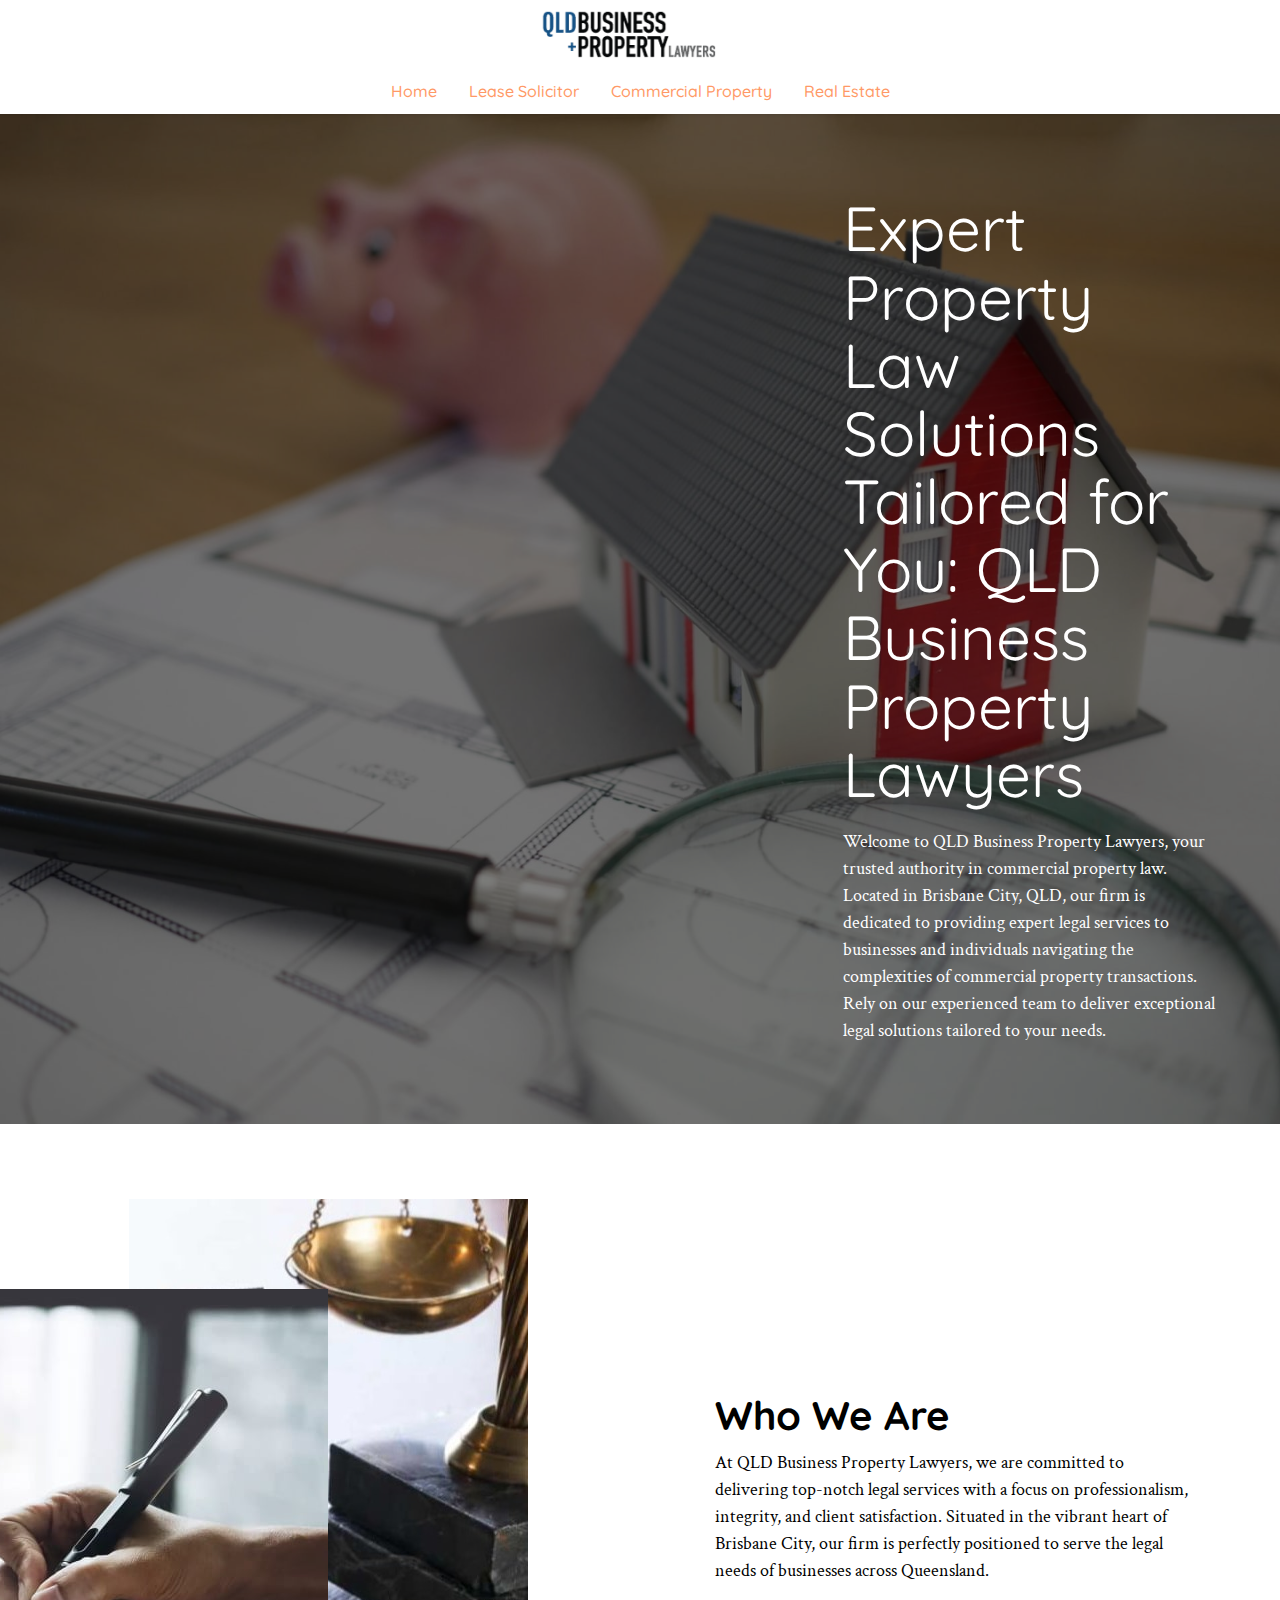
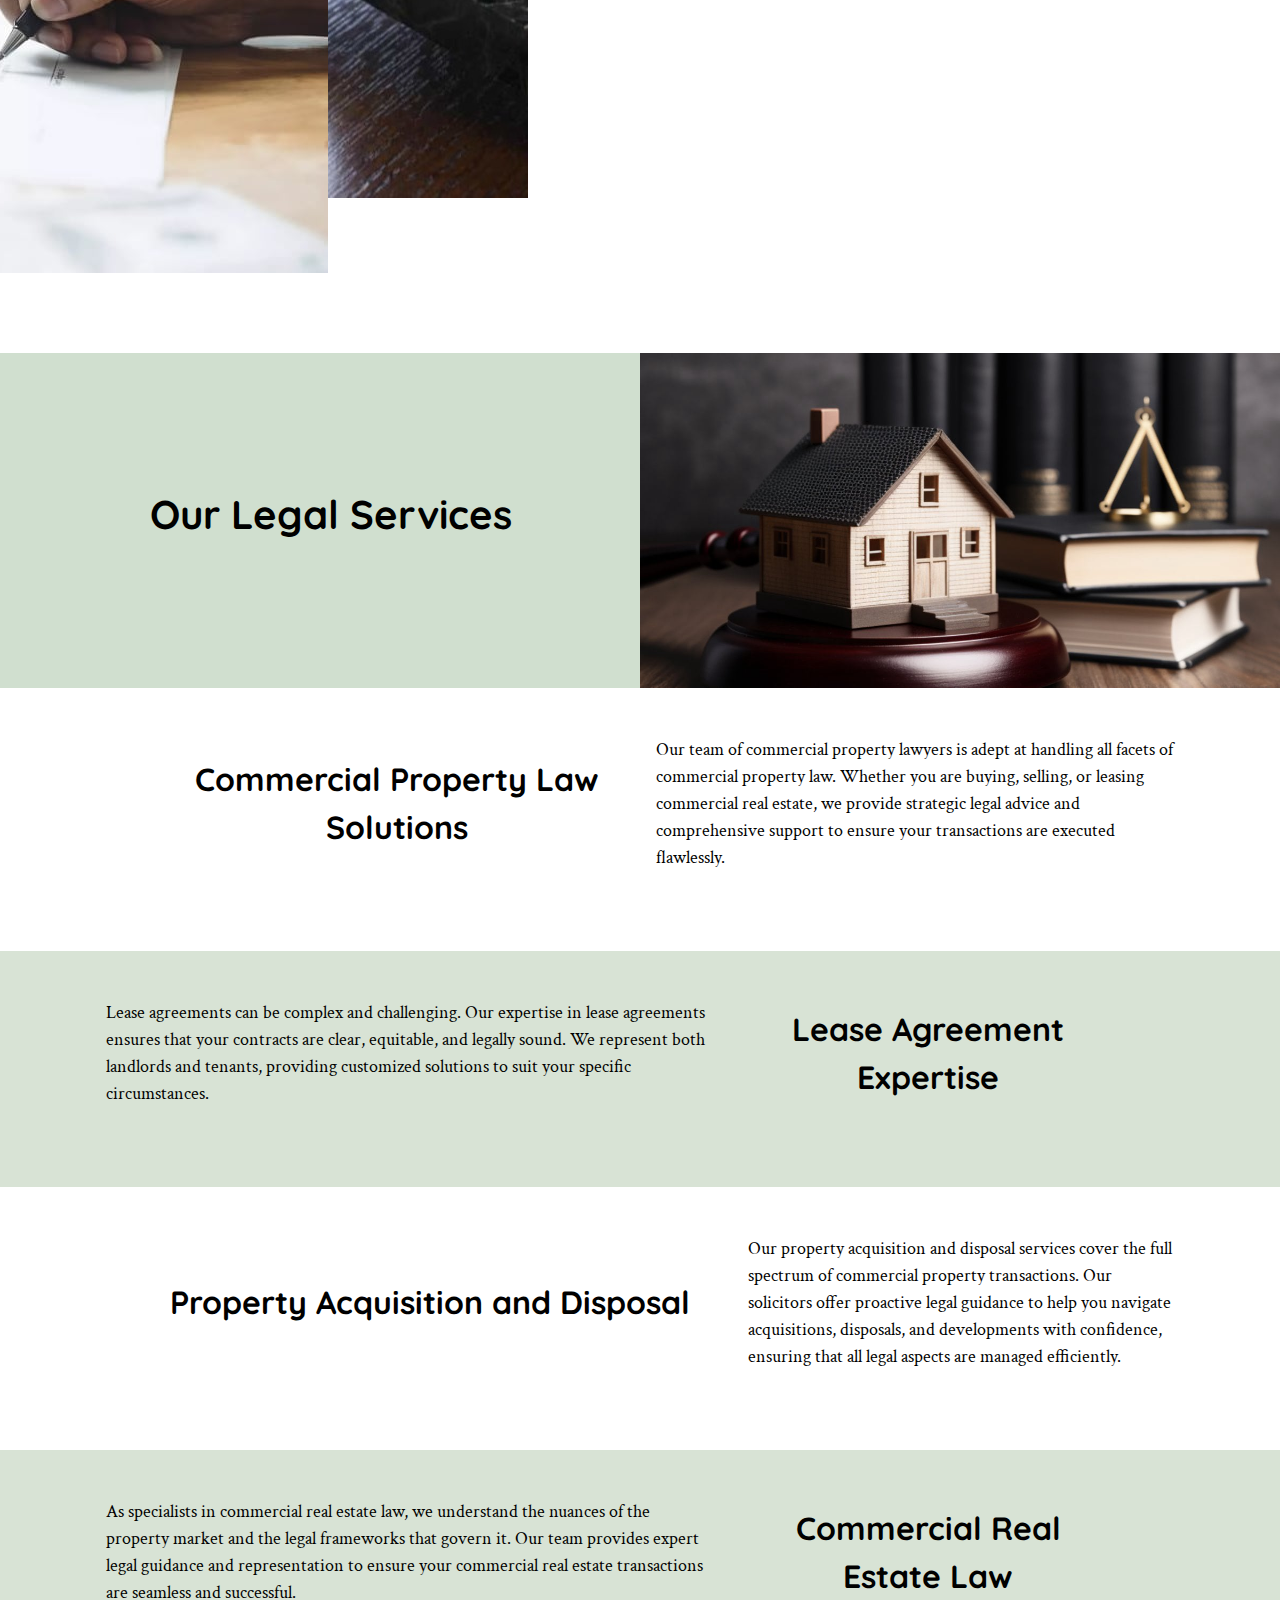
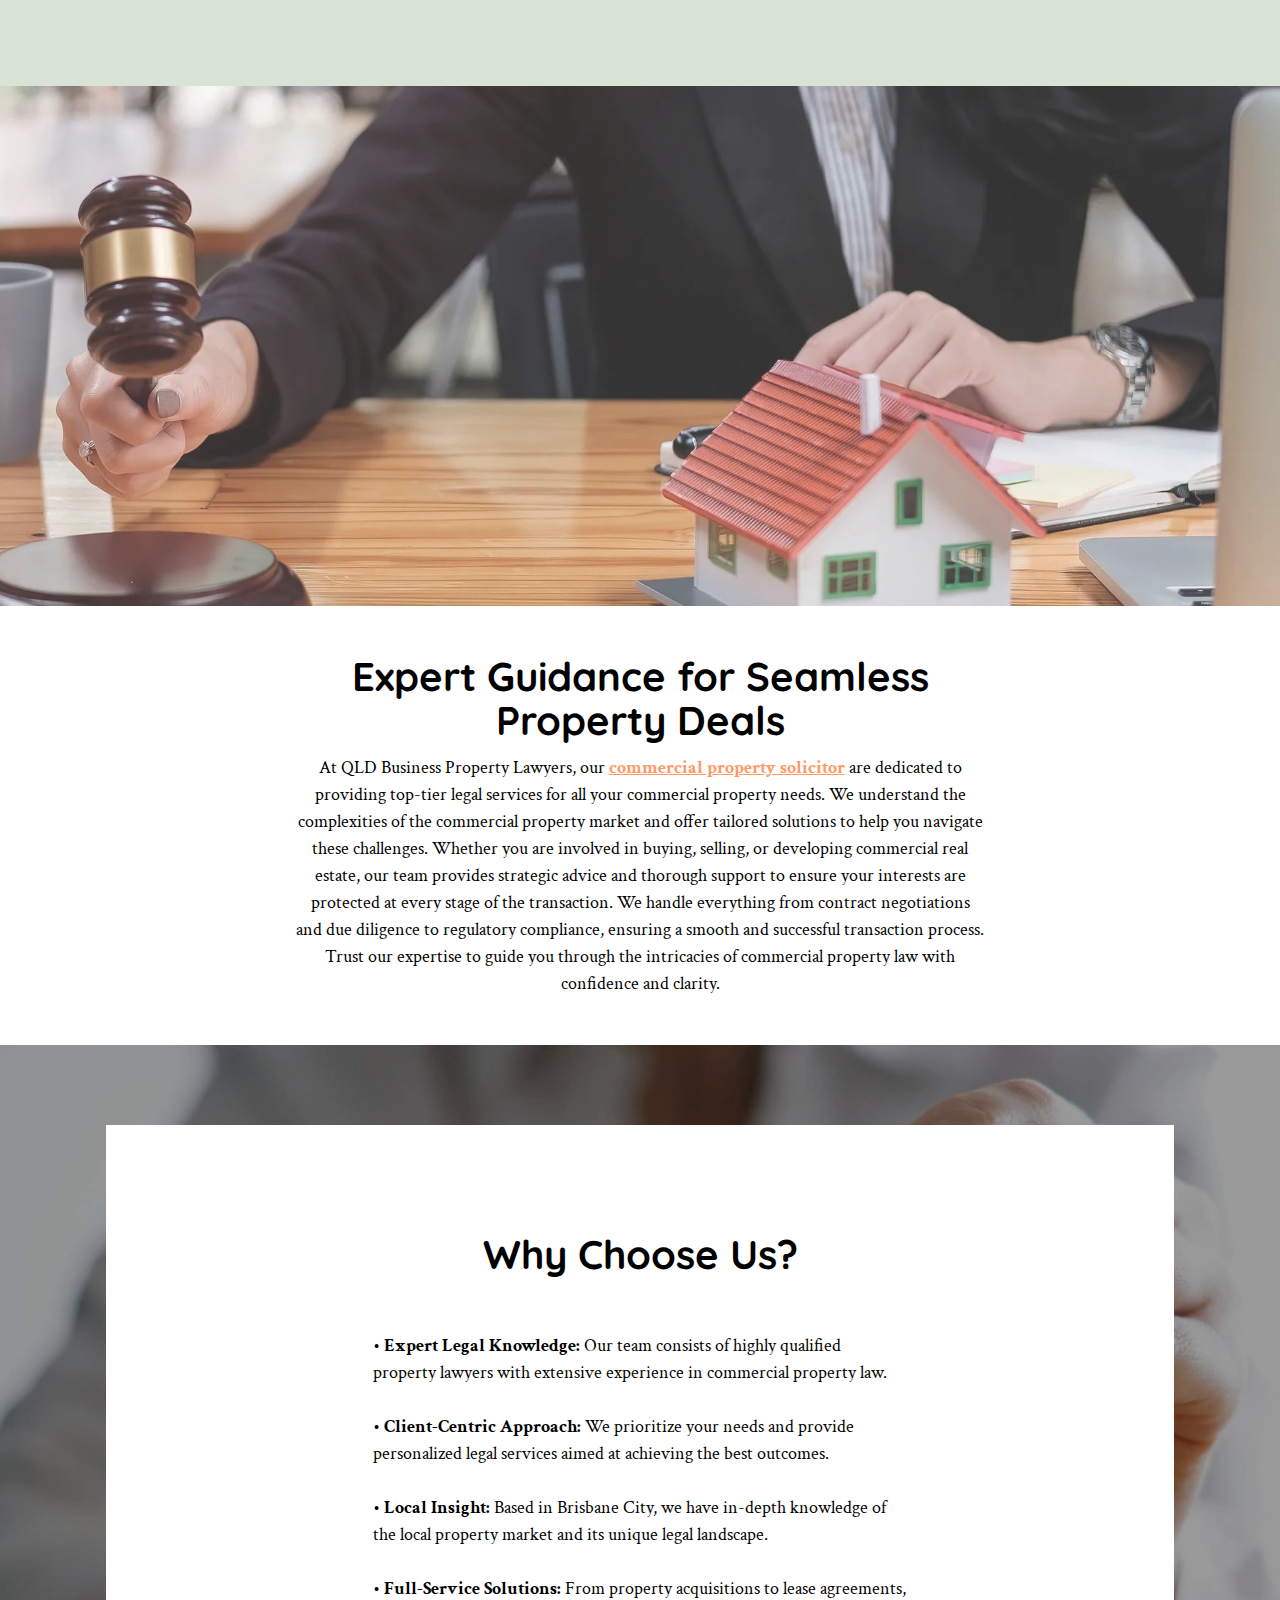
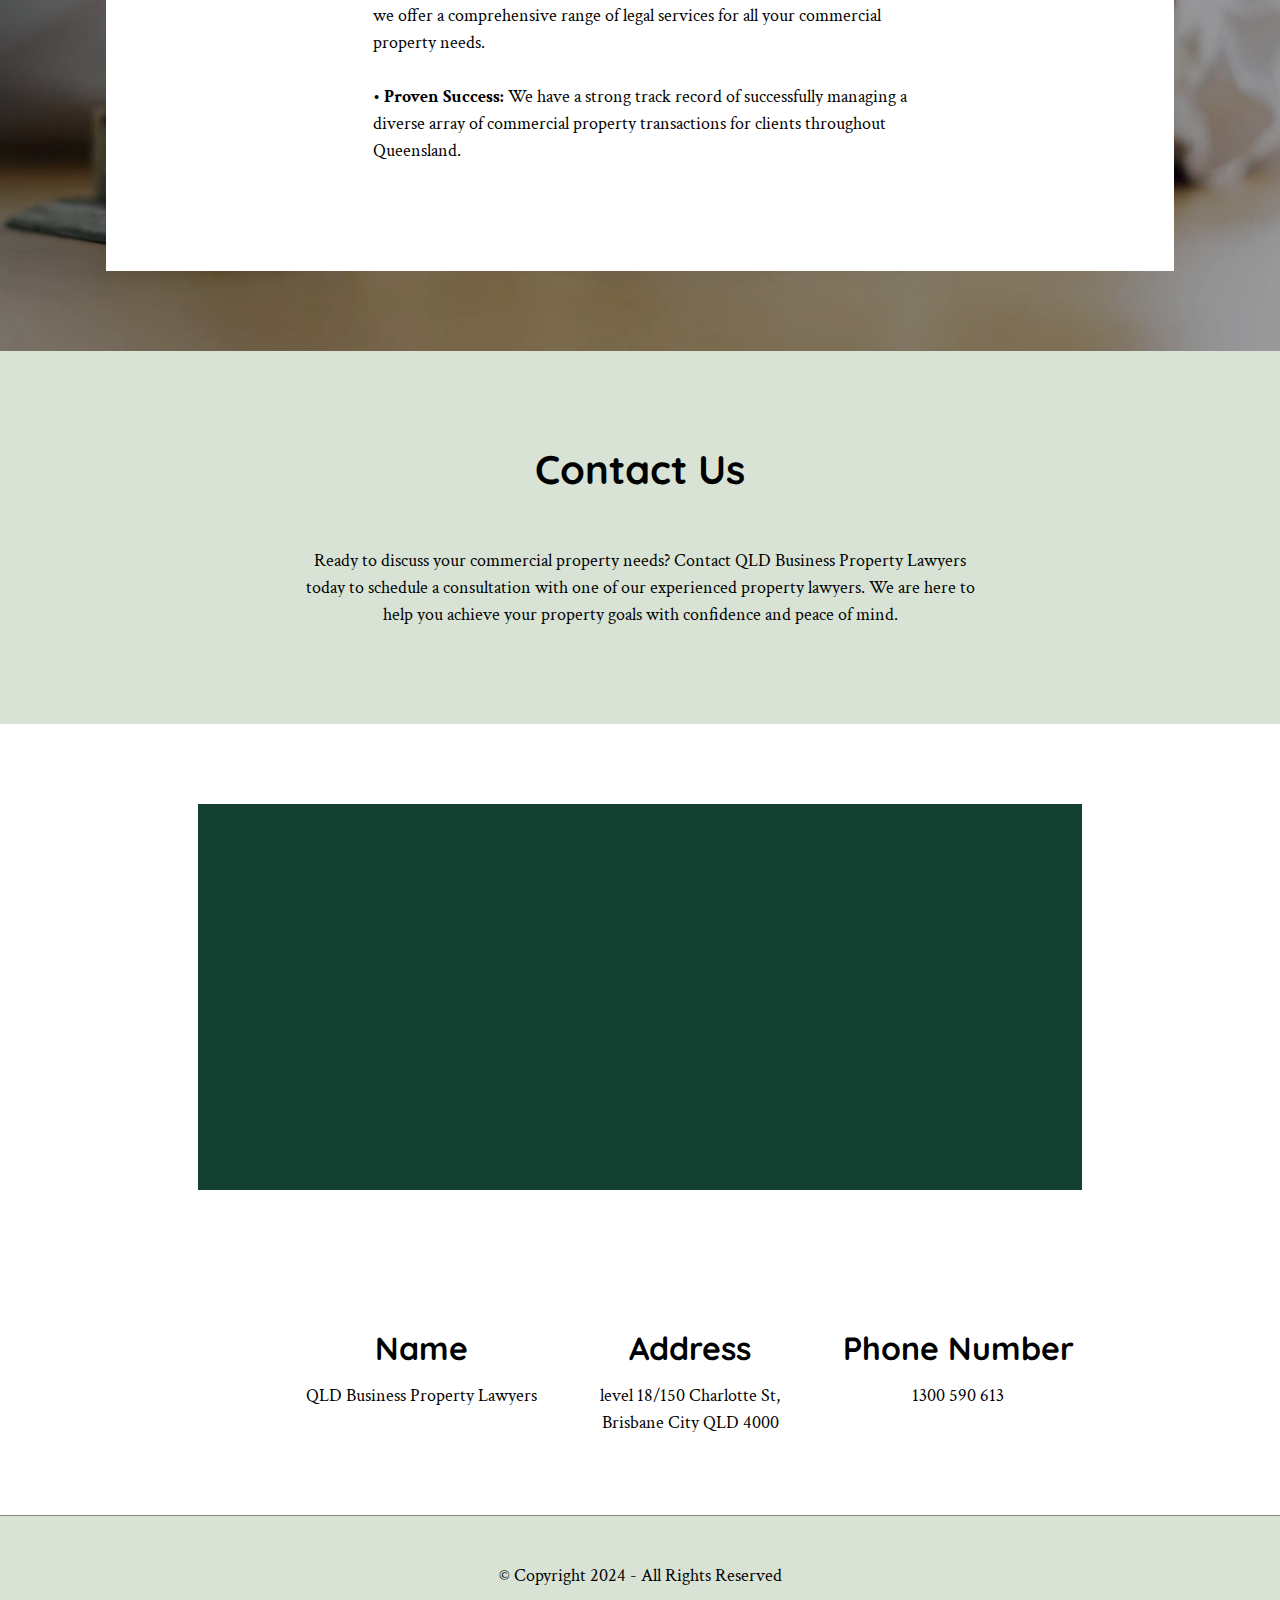
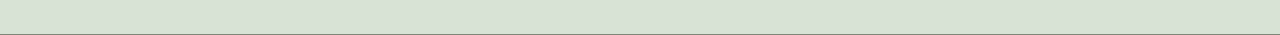
<file: index.html>
<!DOCTYPE html>
<html  >
<head>
  
  <meta charset="UTF-8">
  <meta http-equiv="X-UA-Compatible" content="IE=edge">
  
  <meta name="viewport" content="width=device-width, initial-scale=1, minimum-scale=1">
  <link rel="shortcut icon" href="assets/images/qbpl-logo-200w-header-2021-1-200x55.png" type="image/x-icon">
  <meta name="description" content="Welcome to QLD Business Property Lawyers, your trusted authority in commercial property law. Located in Brisbane City, QLD, our firm is dedicated to providing expert legal services to businesses and individuals navigating the complexities of commercial property transactions. Rely on our experienced team to deliver exceptional legal solutions tailored to your needs.">
  
  
  <title>Expert Property Law Solutions Tailored for You: QLD Business Property Lawyers</title>
  <link rel="stylesheet" href="assets/tether/tether.min.css">
  <link rel="stylesheet" href="assets/bootstrap/css/bootstrap.min.css">
  <link rel="stylesheet" href="assets/bootstrap/css/bootstrap-grid.min.css">
  <link rel="stylesheet" href="assets/bootstrap/css/bootstrap-reboot.min.css">
  <link rel="stylesheet" href="assets/dropdown/css/style.css">
  <link rel="stylesheet" href="assets/socicon/css/styles.css">
  <link rel="stylesheet" href="assets/theme/css/style.css">
  <link rel="preload" href="https://fonts.googleapis.com/css?family=Quicksand:300,400,500,600,700&display=swap" as="style" onload="this.onload=null;this.rel='stylesheet'">
  <noscript><link rel="stylesheet" href="https://fonts.googleapis.com/css?family=Quicksand:300,400,500,600,700&display=swap"></noscript>
  <link rel="preload" href="https://fonts.googleapis.com/css?family=Crimson+Text:400,400i,600,600i,700,700i&display=swap" as="style" onload="this.onload=null;this.rel='stylesheet'">
  <noscript><link rel="stylesheet" href="https://fonts.googleapis.com/css?family=Crimson+Text:400,400i,600,600i,700,700i&display=swap"></noscript>
  <link rel="preload" as="style" href="assets/mobirise/css/mbr-additional.css"><link rel="stylesheet" href="assets/mobirise/css/mbr-additional.css" type="text/css">

  
  
  
</head>
<body>
  
  <section class="menu1 cid-sxcFftsIK0" once="menu" id="menu2-h">
    

    <nav class="navbar navbar-dropdown navbar-expand-lg">

        <div class="container">
            <div class="navbar-brand">
                <span class="navbar-logo">
                    <a href="index.html">
                        <img src="assets/images/qbpl-logo-200w-header-2021-1-200x55.png" alt="" style="height: 3rem;">
                    </a>
                </span>
                
            </div>            
            <button class="navbar-toggler" type="button" data-toggle="collapse" data-target="#navbarSupportedContent" aria-controls="navbarNavAltMarkup" aria-expanded="false" aria-label="Toggle navigation">
                <div class="hamburger">
                    <span></span>
                    <span></span>
                    <span></span>
                    <span></span>
                </div>
            </button>
            <div class="collapse navbar-collapse" id="navbarSupportedContent">
                <ul class="navbar-nav nav-dropdown nav-right" data-app-modern-menu="true"><li class="nav-item"><a class="nav-link link text-white text-primary display-4" href="index.html" aria-expanded="false">Home<div class="line-animation"></div></a></li>
                    <li class="nav-item"><a class="nav-link link text-white text-primary display-4" href="lease-solicitor.html" aria-expanded="false">Lease Solicitor<div class="line-animation"></div></a></li>
                    <li class="nav-item"><a class="nav-link link text-white text-primary display-4" href="commercial-property.html" aria-expanded="false">Commercial Property<div class="line-animation"></div></a></li><li class="nav-item"><a class="nav-link link text-white text-primary display-4" href="real-estate.html" aria-expanded="false">Real Estate<br><div class="line-animation"></div></a></li></ul>

                
            </div>
        </div>
    </nav>
</section>

<section class="header2 cid-sxcAXm7ky2 mbr-fullscreen" id="header2-2">

    

    <div class="mbr-overlay" style="opacity: 0.5; background-color: rgb(0, 0, 0);"></div>

    <div class="container-fluid">
        <div class="row">
            <div class="col-12 col-md-6 col-lg-4">               
                <h3 class="mbr-section-subtitle mbr-fonts-style display-1">Expert Property Law Solutions Tailored for You: QLD Business Property Lawyers</h3>
                    <p class="mbr-text text mbr-fonts-style display-7">Welcome to QLD Business Property Lawyers, your trusted authority in commercial property law. Located in Brisbane City, QLD, our firm is dedicated to providing expert legal services to businesses and individuals navigating the complexities of commercial property transactions. Rely on our experienced team to deliver exceptional legal solutions tailored to your needs.</p>
                    
            </div>
        </div>
    </div>
</section>

<section class="features7 cid-sxcB0lqMt9" id="features9-3">
    

    

    <div>
        <div class="container-fluid">
            <div class="row justify-content-center">
                <div class="col-12 col-md-9 col-lg-12">
                    <div class="row">

                        <div class="left-side align-center col-12 col-lg">

                            <img src="assets/images/23-1064x599.jpeg" class="first" alt="">                                                
                            <img src="assets/images/22-996x664.jpg" class="second" alt=""> 


                        </div>


                        <div class="right-side align-center col-12 col-lg item-wrapper">
                            
                            <div class="card-wrapper">
                                <div class="card-box align-center">
                                    
                                    <h5 class="mbr-section-title art mbr-fonts-style display-2"><strong>Who We Are</strong></h5>
                                    <p class="mbr-text text mbr-fonts-style display-7">At QLD Business Property Lawyers, we are committed to delivering top-notch legal services with a focus on professionalism, integrity, and client satisfaction. Situated in the vibrant heart of Brisbane City, our firm is perfectly positioned to serve the legal needs of businesses across Queensland.</p>
                                    
                                    
                                </div>
                            </div>       

                        </div>
                    </div>                                     
                </div>
            </div>
        </div>
    </div>
</section>

<section class="features9 cid-sxcGqnzcjJ" id="features4-i">
    

    

    <div>
        <div class="container-fluid">
            <div class="row justify-content-center">
                <div class="right-side col-12 col-md-6 item-wrapper">
                    <img src="assets/images/24-1200x628.jpg" alt="">
                </div>
                <div class="left-side col-12 col-md">
                    
                    <h5 class="mbr-section-title mbr-fonts-style display-2"><strong>Our Legal Services</strong></h5>
                    
                    
                </div>
            </div>
        </div>
    </div>
</section>

<section class="article7 cid-sxcB1OWrJq" id="article5-4">
    

    

    <div>
        <div class="container">
            <div class="row justify-content-center">
                <div class="col-12 col-md-12">
                    <div class="row">
                        <div class="left-side col-12 col-lg">
                            <div class="card-box align-left">
                                <h5 class="mbr-section-title mbr-fonts-style display-5"><strong>Commercial Property Law Solutions</strong></h5>
                                 
                                
                            </div>                            
                        </div>
                        <div class="right-side col-12 col-lg-6 item-wrapper">
                            <p class="mbr-text text mbr-fonts-style display-7">Our team of commercial property lawyers is adept at handling all facets of commercial property law. Whether you are buying, selling, or leasing commercial real estate, we provide strategic legal advice and comprehensive support to ensure your transactions are executed flawlessly.</p>
                        </div>
                    </div>                                     
                </div>
            </div>
        </div>
    </div>
</section>

<section class="article7 cid-tL7zOB3Ete" id="article5-0">
    

    

    <div>
        <div class="container">
            <div class="row justify-content-center">
                <div class="col-12 col-md-12">
                    <div class="row">
                        <div class="left-side col-12 col-lg">
                            <div class="card-box align-left">
                                <h5 class="mbr-section-title mbr-fonts-style display-5"><strong>Lease Agreement Expertise</strong></h5>
                                 
                                
                            </div>                            
                        </div>
                        <div class="right-side col-12 col-lg-7 item-wrapper">
                            <p class="mbr-text text mbr-fonts-style display-7">Lease agreements can be complex and challenging. Our expertise in lease agreements ensures that your contracts are clear, equitable, and legally sound. We represent both landlords and tenants, providing customized solutions to suit your specific circumstances.</p>
                        </div>
                    </div>                                     
                </div>
            </div>
        </div>
    </div>
</section>

<section class="article7 cid-tL7zQ2Dol9" id="article5-2">
    

    

    <div>
        <div class="container">
            <div class="row justify-content-center">
                <div class="col-12 col-md-12">
                    <div class="row">
                        <div class="left-side col-12 col-lg">
                            <div class="card-box align-left">
                                <h5 class="mbr-section-title mbr-fonts-style display-5"><strong>Property Acquisition and Disposal</strong></h5>
                                 
                                
                            </div>                            
                        </div>
                        <div class="right-side col-12 col-lg-5 item-wrapper">
                            <p class="mbr-text text mbr-fonts-style display-7">Our property acquisition and disposal services cover the full spectrum of commercial property transactions. Our solicitors offer proactive legal guidance to help you navigate acquisitions, disposals, and developments with confidence, ensuring that all legal aspects are managed efficiently.</p>
                        </div>
                    </div>                                     
                </div>
            </div>
        </div>
    </div>
</section>

<section class="article7 cid-tL7zPi6X45" id="article5-1">
    

    

    <div>
        <div class="container">
            <div class="row justify-content-center">
                <div class="col-12 col-md-12">
                    <div class="row">
                        <div class="left-side col-12 col-lg">
                            <div class="card-box align-left">
                                <h5 class="mbr-section-title mbr-fonts-style display-5"><strong>Commercial Real Estate Law</strong></h5>
                                 
                                
                            </div>                            
                        </div>
                        <div class="right-side col-12 col-lg-7 item-wrapper">
                            <p class="mbr-text text mbr-fonts-style display-7">As specialists in commercial real estate law, we understand the nuances of the property market and the legal frameworks that govern it. Our team provides expert legal guidance and representation to ensure your commercial real estate transactions are seamless and successful.</p>
                        </div>
                    </div>                                     
                </div>
            </div>
        </div>
    </div>
</section>

<section class="image4 cid-sxcB5ZREl1" id="image3-8">

    

    <div class="mbr-overlay" style="opacity: 0.2; background-color: rgb(255, 255, 255);"></div>

    <div class="container">
        <div class="row">
            <div class="col-12 ">
                                
                
            </div>
        </div>
    </div>
</section>

<section class="article1 cid-sxcLXypOOa" id="article1-l">

    

    

    <div class="container">
        <div class="row">
            <div class="col-12">
                <h3 class="mbr-section-subtitle mbr-fonts-style display-2"><span style="font-style: normal;"><strong>Expert Guidance for Seamless Property Deals</strong></span></h3>
                <h3 class="mbr-section-title mbr-fonts-style display-7">At QLD Business Property Lawyers, our <a href="https://qldbusinesspropertylawyers.com.au/" class="text-primary"><strong><u>commercial property solicitor</u></strong></a> are dedicated to providing top-tier legal services for all your commercial property needs. We understand the complexities of the commercial property market and offer tailored solutions to help you navigate these challenges. Whether you are involved in buying, selling, or developing commercial real estate, our team provides strategic advice and thorough support to ensure your interests are protected at every stage of the transaction. We handle everything from contract negotiations and due diligence to regulatory compliance, ensuring a smooth and successful transaction process. Trust our expertise to guide you through the intricacies of commercial property law with confidence and clarity.</h3>
            </div>
        </div>
    </div>
</section>

<section class="article4 cid-tL7C8gekV4" id="article4-5">
    

    <div class="mbr-overlay" style="opacity: 0.4; background-color: rgb(0, 0, 0);">
    </div>
    
    <div class="container">                                  
        <div class="card-wrapper">
            <div class="card-box align-center">
                <h5 class="mbr-section-title mbr-fonts-style display-2"><strong>Why Choose Us?</strong><br><strong><br></strong></h5>
                
                
                <p class="mbr-text desc mbr-fonts-style display-7">•	<strong>Expert Legal Knowledge:</strong> Our team consists of highly qualified property lawyers with extensive experience in commercial property law.<br>
<br>•	<strong>Client-Centric Approach:</strong> We prioritize your needs and provide personalized legal services aimed at achieving the best outcomes.<br>
<br>•	<strong>Local Insight:</strong> Based in Brisbane City, we have in-depth knowledge of the local property market and its unique legal landscape.<br>
<br>•	<strong>Full-Service Solutions:</strong> From property acquisitions to lease agreements, we offer a comprehensive range of legal services for all your commercial property needs.<br>
<br>•	<strong>Proven Success:</strong> We have a strong track record of successfully managing a diverse array of commercial property transactions for clients throughout Queensland.&nbsp;<br></p>
            </div>
        </div>
    </div>
</section>

<section class="article1 cid-ueOmZtir5s" id="article1-n">

    

    

    <div class="container">
        <div class="row">
            <div class="col-12">
                <h3 class="mbr-section-subtitle mbr-fonts-style display-2"><span style="font-style: normal;"><strong>Contact Us</strong></span><br><span style="font-style: normal;"><strong><br></strong></span></h3>
                <h3 class="mbr-section-title mbr-fonts-style display-7">Ready to discuss your commercial property needs? Contact QLD Business Property Lawyers today to schedule a consultation with one of our experienced property lawyers. We are here to help you achieve your property goals with confidence and peace of mind.</h3>
            </div>
        </div>
    </div>
</section>

<section class="map01 carem5 cid-ueOndVL0cc" id="map01-o">
    

    
    

    <div class="container">
        <div class="row">
            <div class="col-12 col-lg-10">
                <div class="map-wrapper">
                    <div class="google-map"><iframe frameborder="0" style="border:0" src="https://www.google.com/maps/embed?pb=!1m14!1m8!1m3!1d14159.901408566267!2d153.008535!3d-27.4700267!3m2!1i1024!2i768!4f13.1!3m3!1m2!1s0x6b915b4e24db630b%3A0x85e951e4a208da04!2sQLD%20Business%20Property%20Lawyers!5e0!3m2!1sen!2sin!4v1717575778879!5m2!1sen!2sin" allowfullscreen=""></iframe></div>
                </div>
                <div class="items-wrapper">
                    <div class="item features-without-image">
                        <div class="item-wrapper">
                            <div class="card-box card">
                                <h4 class="item-title mbr-fonts-style display-5"><strong>Name</strong></h4>
                                <div class="desc-wrap">
                                    <a href="#">
                                        <p class="item-desc mbr-fonts-style display-7">
                                            QLD Business Property Lawyers
                                        </p>
                                    </a>
                                </div>
                            </div>
                        </div>
                    </div>
                    <div class="item features-without-image">
                        <div class="item-wrapper">
                            <div class="card-box card">
                                <h4 class="item-title mbr-fonts-style display-5">
                                    <strong>Address</strong><strong><br></strong></h4>
                                <div class="desc-wrap">
                                    <a href="#">
                                        <p class="item-desc mbr-fonts-style display-7">level 18/150 Charlotte St, 
<br>Brisbane City QLD 4000</p>
                                    </a>
                                </div>
                            </div>
                        </div>
                    </div>
                    <div class="item features-without-image">
                        <div class="item-wrapper">
                            <div class="card-box card">
                                <h4 class="item-title mbr-fonts-style display-5">
                                    <strong>Phone Number</strong></h4>
                                <div class="desc-wrap">
                                    <a href="#">
                                        <p class="item-desc mbr-fonts-style display-7">
                                            1300 590 613
                                        </p>
                                    </a>
                                </div>
                            </div>
                        </div>
                    </div>
                </div>
            </div>
        </div>
    </div>
</section>

<section class="footer2 cid-tL7BBq7Jsj" once="footers" id="footer02-4">

    

    

    <div class="container">
        <div class="media-container-row mbr-white">
            <div class="col-12 wrapper">
                <div class="produced">
                    <p class="mbr-text mb-0 mbr-fonts-style produced align-right display-7">
                        © Copyright 2024 - All Rights Reserved
                    </p>
                </div>
            </div>
        </div>
    </div>
</section>


<script src="assets/web/assets/jquery/jquery.min.js"></script>
  <script src="assets/popper/popper.min.js"></script>
  <script src="assets/tether/tether.min.js"></script>
  <script src="assets/bootstrap/js/bootstrap.min.js"></script>
  <script src="assets/smoothscroll/smooth-scroll.js"></script>
  <script src="assets/dropdown/js/nav-dropdown.js"></script>
  <script src="assets/dropdown/js/navbar-dropdown.js"></script>
  <script src="assets/touchswipe/jquery.touch-swipe.min.js"></script>
  <script src="assets/theme/js/script.js"></script>
  
  
  
</body>
</html>
</file>
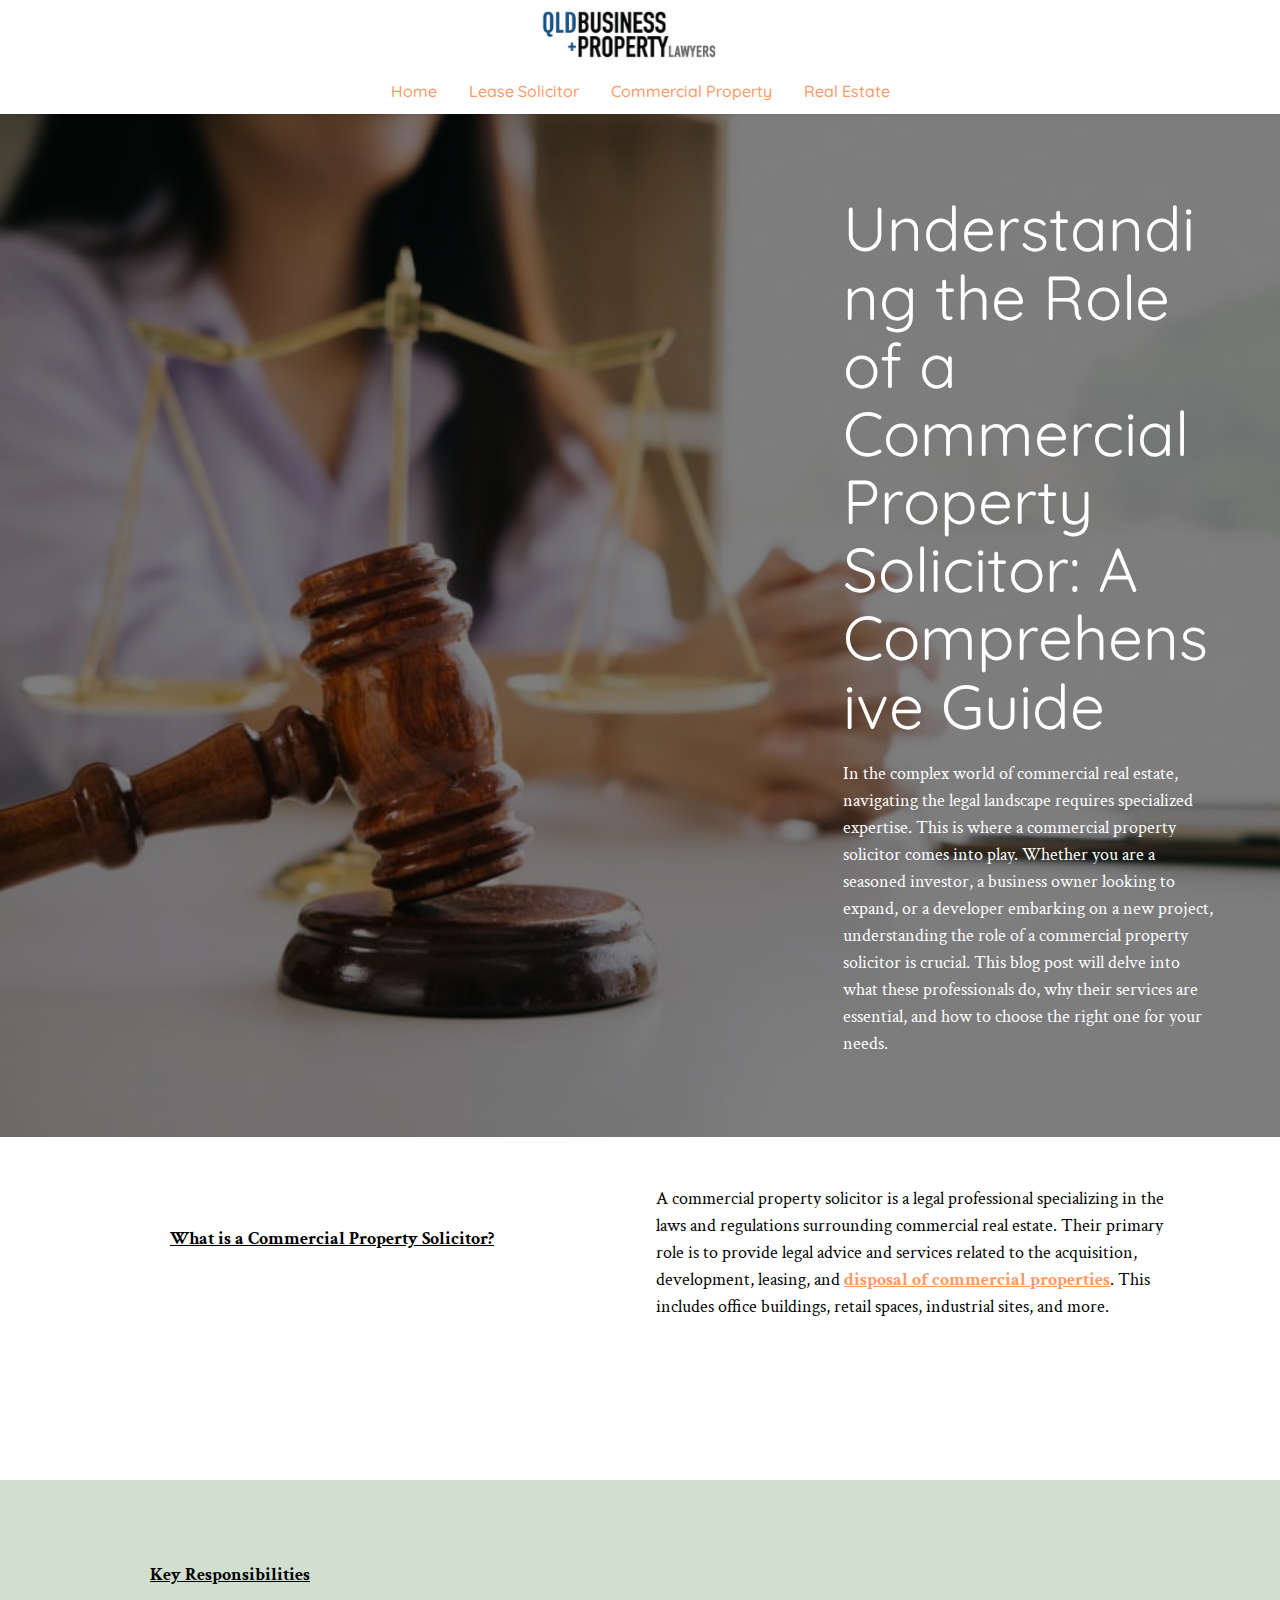
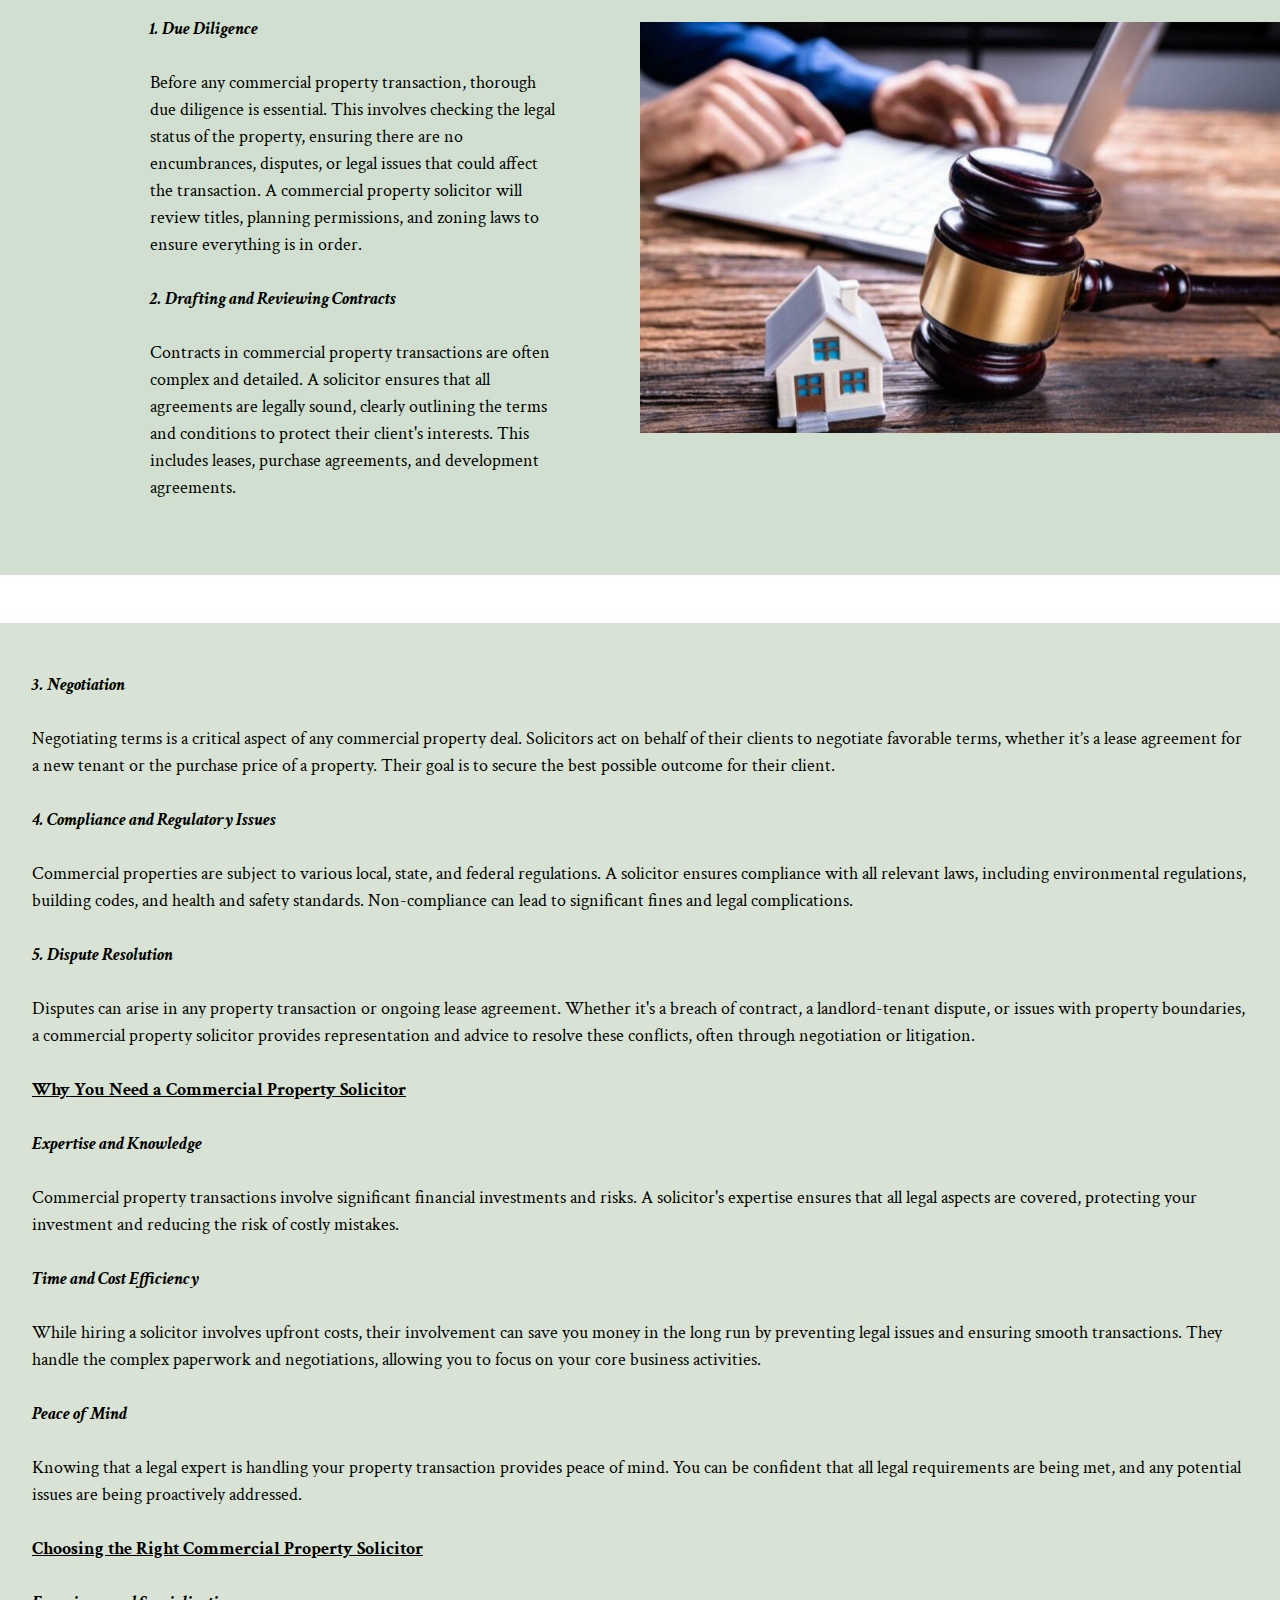
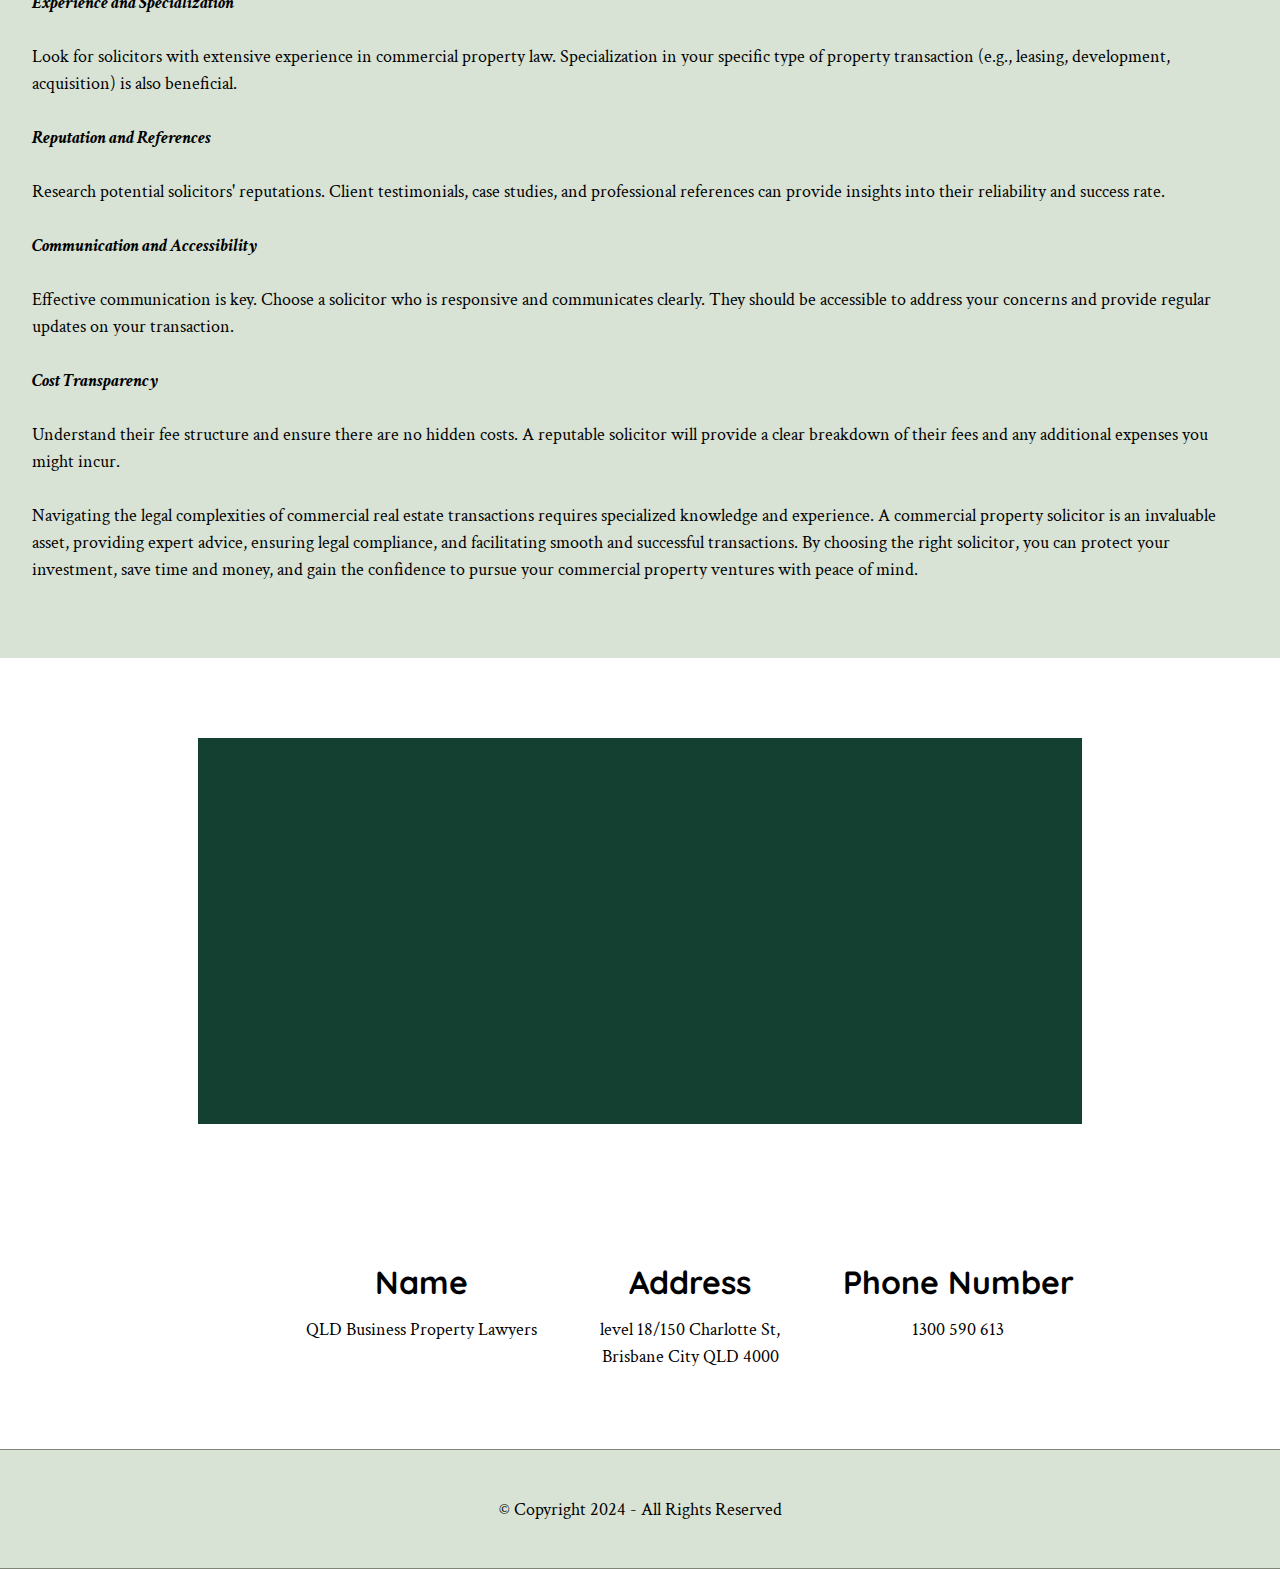
<file: commercial-property.html>
<!DOCTYPE html>
<html  >
<head>
  
  <meta charset="UTF-8">
  <meta http-equiv="X-UA-Compatible" content="IE=edge">
  
  <meta name="viewport" content="width=device-width, initial-scale=1, minimum-scale=1">
  <link rel="shortcut icon" href="assets/images/qbpl-logo-200w-header-2021-1-200x55.png" type="image/x-icon">
  <meta name="description" content="In the complex world of commercial real estate, navigating the legal landscape requires specialized expertise. This is where a commercial property solicitor comes into play. Whether you are a seasoned investor, a business owner looking to expand, or a developer embarking on a new project, understanding the role of a commercial property solicitor is crucial. This blog post will delve into what these professionals do, why their services are essential, and how to choose the right one for your needs.">
  
  
  <title>Understanding the Role of a Commercial Property Solicitor: A Comprehensive Guide</title>
  <link rel="stylesheet" href="assets/tether/tether.min.css">
  <link rel="stylesheet" href="assets/bootstrap/css/bootstrap.min.css">
  <link rel="stylesheet" href="assets/bootstrap/css/bootstrap-grid.min.css">
  <link rel="stylesheet" href="assets/bootstrap/css/bootstrap-reboot.min.css">
  <link rel="stylesheet" href="assets/dropdown/css/style.css">
  <link rel="stylesheet" href="assets/socicon/css/styles.css">
  <link rel="stylesheet" href="assets/theme/css/style.css">
  <link rel="preload" href="https://fonts.googleapis.com/css?family=Quicksand:300,400,500,600,700&display=swap" as="style" onload="this.onload=null;this.rel='stylesheet'">
  <noscript><link rel="stylesheet" href="https://fonts.googleapis.com/css?family=Quicksand:300,400,500,600,700&display=swap"></noscript>
  <link rel="preload" href="https://fonts.googleapis.com/css?family=Crimson+Text:400,400i,600,600i,700,700i&display=swap" as="style" onload="this.onload=null;this.rel='stylesheet'">
  <noscript><link rel="stylesheet" href="https://fonts.googleapis.com/css?family=Crimson+Text:400,400i,600,600i,700,700i&display=swap"></noscript>
  <link rel="preload" as="style" href="assets/mobirise/css/mbr-additional.css"><link rel="stylesheet" href="assets/mobirise/css/mbr-additional.css" type="text/css">

  
  
  
</head>
<body>
  
  <section class="menu1 cid-ueUxyLtrAr" once="menu" id="menu2-15">
    

    <nav class="navbar navbar-dropdown navbar-expand-lg">

        <div class="container">
            <div class="navbar-brand">
                <span class="navbar-logo">
                    <a href="index.html">
                        <img src="assets/images/qbpl-logo-200w-header-2021-1-200x55.png" alt="" style="height: 3rem;">
                    </a>
                </span>
                
            </div>            
            <button class="navbar-toggler" type="button" data-toggle="collapse" data-target="#navbarSupportedContent" aria-controls="navbarNavAltMarkup" aria-expanded="false" aria-label="Toggle navigation">
                <div class="hamburger">
                    <span></span>
                    <span></span>
                    <span></span>
                    <span></span>
                </div>
            </button>
            <div class="collapse navbar-collapse" id="navbarSupportedContent">
                <ul class="navbar-nav nav-dropdown nav-right" data-app-modern-menu="true"><li class="nav-item"><a class="nav-link link text-white text-primary display-4" href="index.html" aria-expanded="false">Home<div class="line-animation"></div></a></li>
                    <li class="nav-item"><a class="nav-link link text-white text-primary display-4" href="lease-solicitor.html" aria-expanded="false">Lease Solicitor<div class="line-animation"></div></a></li>
                    <li class="nav-item"><a class="nav-link link text-white text-primary display-4" href="commercial-property.html" aria-expanded="false">Commercial Property<div class="line-animation"></div></a></li><li class="nav-item"><a class="nav-link link text-white text-primary display-4" href="real-estate.html" aria-expanded="false">Real Estate<br><div class="line-animation"></div></a></li></ul>

                
            </div>
        </div>
    </nav>
</section>

<section class="header2 cid-ueUxyKPHXo mbr-fullscreen" id="header2-13">

    

    <div class="mbr-overlay" style="opacity: 0.5; background-color: rgb(0, 0, 0);"></div>

    <div class="container-fluid">
        <div class="row">
            <div class="col-12 col-md-6 col-lg-4">               
                <h3 class="mbr-section-subtitle mbr-fonts-style display-1">Understanding the Role of a Commercial Property Solicitor: A Comprehensive Guide</h3>
                    <p class="mbr-text text mbr-fonts-style display-7">In the complex world of commercial real estate, navigating the legal landscape requires specialized expertise. This is where a commercial property solicitor comes into play. Whether you are a seasoned investor, a business owner looking to expand, or a developer embarking on a new project, understanding the role of a commercial property solicitor is crucial. This blog post will delve into what these professionals do, why their services are essential, and how to choose the right one for your needs.</p>
                    
            </div>
        </div>
    </div>
</section>

<section class="article7 cid-ueUxyLfNM0" id="article5-14">
    

    

    <div>
        <div class="container">
            <div class="row justify-content-center">
                <div class="col-12 col-md-12">
                    <div class="row">
                        <div class="left-side col-12 col-lg">
                            <div class="card-box align-left">
                                <h5 class="mbr-section-title mbr-fonts-style display-7"><strong><u>What is a Commercial Property Solicitor?</u></strong><br><div><strong><br></strong></div></h5>
                                 
                                
                            </div>                            
                        </div>
                        <div class="right-side col-12 col-lg-6 item-wrapper">
                            <p class="mbr-text text mbr-fonts-style display-7">A commercial property solicitor is a legal professional specializing in the laws and regulations surrounding commercial real estate. Their primary role is to provide legal advice and services related to the acquisition, development, leasing, and <a href="index.html" class="text-primary"><strong><u>disposal of commercial properties</u></strong></a>. This includes office buildings, retail spaces, industrial sites, and more.<br></p>
                        </div>
                    </div>                                     
                </div>
            </div>
        </div>
    </div>
</section>

<section class="features9 cid-ueUxyLN5gO" id="features4-16">
    

    

    <div>
        <div class="container-fluid">
            <div class="row justify-content-center">
                <div class="right-side col-12 col-md-6 item-wrapper">
                    <img src="assets/images/22-1024x683.jpeg" alt="">
                </div>
                <div class="left-side col-12 col-md">
                    
                    
                    <p class="mbr-text desc mbr-fonts-style display-7"><strong><u><br></u></strong><br><br><strong><u>Key Responsibilities<br></u></strong>
<br><strong><em>1. Due Diligence<br></em></strong>
<br>Before any commercial property transaction, thorough due diligence is essential. This involves checking the legal status of the property, ensuring there are no encumbrances, disputes, or legal issues that could affect the transaction. A commercial property solicitor will review titles, planning permissions, and zoning laws to ensure everything is in order.<br>
<br><strong><em>2. Drafting and Reviewing Contracts<br></em></strong>
<br>Contracts in commercial property transactions are often complex and detailed. A solicitor ensures that all agreements are legally sound, clearly outlining the terms and conditions to protect their client's interests. This includes leases, purchase agreements, and development agreements.
<br><br><br></p>
                    
                </div>
            </div>
        </div>
    </div>
</section>

<section class="article1 cid-ueUxyM1Xxb" id="article1-17">

    

    

    <div class="container-fluid">
        <div class="row">
            <div class="col-12">
                
                <h3 class="mbr-section-title mbr-fonts-style display-7"><strong><em>3. Negotiation<br></em></strong><br>
<div>Negotiating terms is a critical aspect of any commercial property deal. Solicitors act on behalf of their clients to negotiate favorable terms, whether it’s a lease agreement for a new tenant or the purchase price of a property. Their goal is to secure the best possible outcome for their client.</div><br><div>
</div><div><strong><em>4. Compliance and Regulatory Issues</em></strong></div><br><div>
</div><div>Commercial properties are subject to various local, state, and federal regulations. A solicitor ensures compliance with all relevant laws, including environmental regulations, building codes, and health and safety standards. Non-compliance can lead to significant fines and legal complications.</div><br><div>
</div><div><strong><em>5. Dispute Resolution</em></strong></div><br><div>
</div><div>Disputes can arise in any property transaction or ongoing lease agreement. Whether it's a breach of contract, a landlord-tenant dispute, or issues with property boundaries, a commercial property solicitor provides representation and advice to resolve these conflicts, often through negotiation or litigation.</div><br><div>
</div><div><strong><u>Why You Need a Commercial Property Solicitor</u></strong></div><br><div>
</div><div><strong><em>Expertise and Knowledge</em></strong></div><br><div>
</div><div>Commercial property transactions involve significant financial investments and risks. A solicitor's expertise ensures that all legal aspects are covered, protecting your investment and reducing the risk of costly mistakes.</div><br><div>
</div><div><strong><em>Time and Cost Efficiency</em></strong></div><br><div>
</div><div>While hiring a solicitor involves upfront costs, their involvement can save you money in the long run by preventing legal issues and ensuring smooth transactions. They handle the complex paperwork and negotiations, allowing you to focus on your core business activities.</div><br><div>
</div><div><strong><em>Peace of Mind</em></strong></div><br><div>
</div><div>Knowing that a legal expert is handling your property transaction provides peace of mind. You can be confident that all legal requirements are being met, and any potential issues are being proactively addressed.</div><br><div>
</div><div><strong><u>Choosing the Right Commercial Property Solicitor</u></strong></div><br><div>
</div><div><strong><em>Experience and Specialization</em></strong></div><br><div>
</div><div>Look for solicitors with extensive experience in commercial property law. Specialization in your specific type of property transaction (e.g., leasing, development, acquisition) is also beneficial.</div><br><div>
</div><div><strong><em>Reputation and References</em></strong></div><br><div>
</div><div>Research potential solicitors' reputations. Client testimonials, case studies, and professional references can provide insights into their reliability and success rate.</div><br><div>
</div><div><strong><em>Communication and Accessibility</em></strong></div><br><div>
</div><div>Effective communication is key. Choose a solicitor who is responsive and communicates clearly. They should be accessible to address your concerns and provide regular updates on your transaction.</div><br><div>
</div><div><strong><em>Cost Transparency</em></strong></div><br><div>
</div><div>Understand their fee structure and ensure there are no hidden costs. A reputable solicitor will provide a clear breakdown of their fees and any additional expenses you might incur.</div><br><div>
</div><div>Navigating the legal complexities of commercial real estate transactions requires specialized knowledge and experience. A commercial property solicitor is an invaluable asset, providing expert advice, ensuring legal compliance, and facilitating smooth and successful transactions. By choosing the right solicitor, you can protect your investment, save time and money, and gain the confidence to pursue your commercial property ventures with peace of mind.
</div><div><strong><u><br></u></strong></div></h3>
            </div>
        </div>
    </div>
</section>

<section class="map01 carem5 cid-ueUxyMcImS" id="map01-18">
    

    
    

    <div class="container">
        <div class="row">
            <div class="col-12 col-lg-10">
                <div class="map-wrapper">
                    <div class="google-map"><iframe frameborder="0" style="border:0" src="https://www.google.com/maps/embed?pb=!1m14!1m8!1m3!1d14159.901408566267!2d153.008535!3d-27.4700267!3m2!1i1024!2i768!4f13.1!3m3!1m2!1s0x6b915b4e24db630b%3A0x85e951e4a208da04!2sQLD%20Business%20Property%20Lawyers!5e0!3m2!1sen!2sin!4v1717575778879!5m2!1sen!2sin" allowfullscreen=""></iframe></div>
                </div>
                <div class="items-wrapper">
                    <div class="item features-without-image">
                        <div class="item-wrapper">
                            <div class="card-box card">
                                <h4 class="item-title mbr-fonts-style display-5"><strong>Name</strong></h4>
                                <div class="desc-wrap">
                                    <a href="#">
                                        <p class="item-desc mbr-fonts-style display-7">
                                            QLD Business Property Lawyers
                                        </p>
                                    </a>
                                </div>
                            </div>
                        </div>
                    </div>
                    <div class="item features-without-image">
                        <div class="item-wrapper">
                            <div class="card-box card">
                                <h4 class="item-title mbr-fonts-style display-5">
                                    <strong>Address</strong><strong><br></strong></h4>
                                <div class="desc-wrap">
                                    <a href="#">
                                        <p class="item-desc mbr-fonts-style display-7">level 18/150 Charlotte St, 
<br>Brisbane City QLD 4000</p>
                                    </a>
                                </div>
                            </div>
                        </div>
                    </div>
                    <div class="item features-without-image">
                        <div class="item-wrapper">
                            <div class="card-box card">
                                <h4 class="item-title mbr-fonts-style display-5">
                                    <strong>Phone Number</strong></h4>
                                <div class="desc-wrap">
                                    <a href="#">
                                        <p class="item-desc mbr-fonts-style display-7">
                                            1300 590 613
                                        </p>
                                    </a>
                                </div>
                            </div>
                        </div>
                    </div>
                </div>
            </div>
        </div>
    </div>
</section>

<section class="footer2 cid-ueUxyMAEiE" once="footers" id="footer02-19">

    

    

    <div class="container">
        <div class="media-container-row mbr-white">
            <div class="col-12 wrapper">
                <div class="produced">
                    <p class="mbr-text mb-0 mbr-fonts-style produced align-right display-7">
                        © Copyright 2024 - All Rights Reserved
                    </p>
                </div>
            </div>
        </div>
    </div>
</section>


<script src="assets/web/assets/jquery/jquery.min.js"></script>
  <script src="assets/popper/popper.min.js"></script>
  <script src="assets/tether/tether.min.js"></script>
  <script src="assets/bootstrap/js/bootstrap.min.js"></script>
  <script src="assets/smoothscroll/smooth-scroll.js"></script>
  <script src="assets/dropdown/js/nav-dropdown.js"></script>
  <script src="assets/dropdown/js/navbar-dropdown.js"></script>
  <script src="assets/touchswipe/jquery.touch-swipe.min.js"></script>
  <script src="assets/theme/js/script.js"></script>
  
  
  
</body>
</html>
</file>
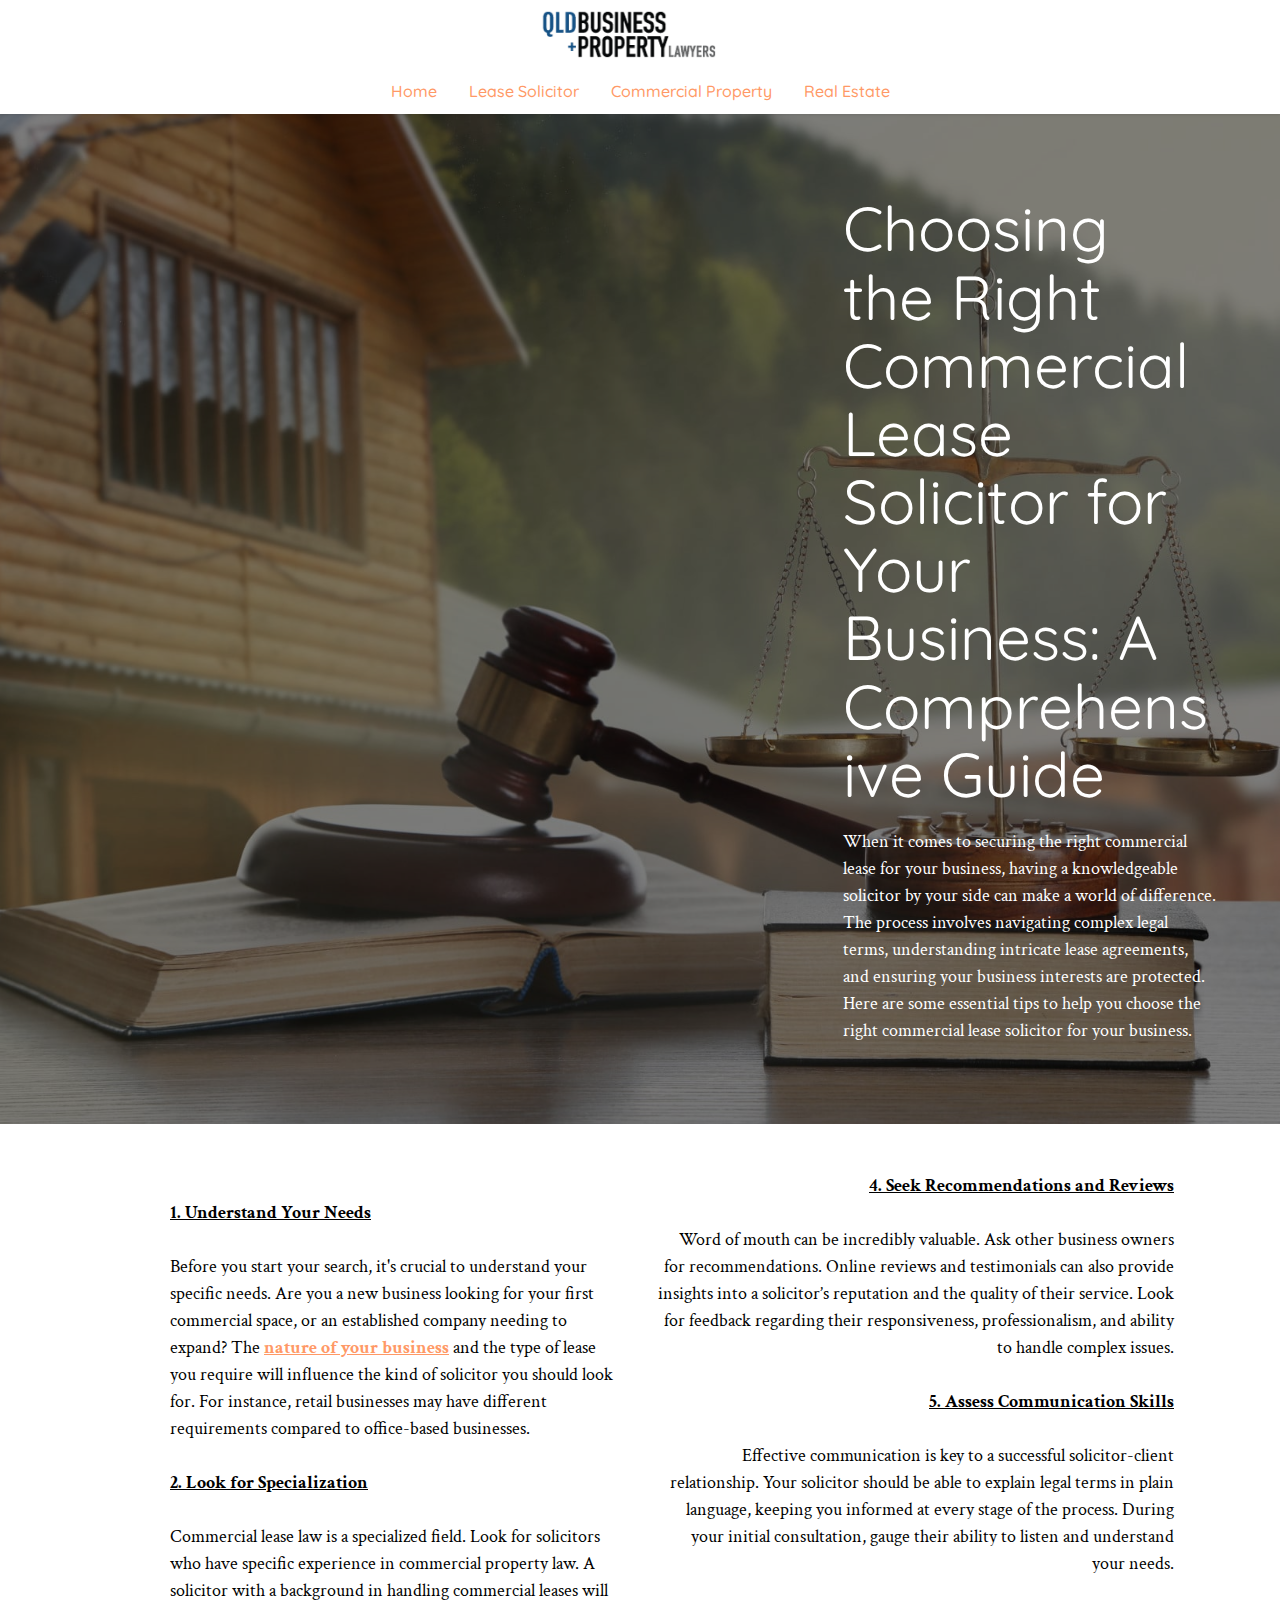
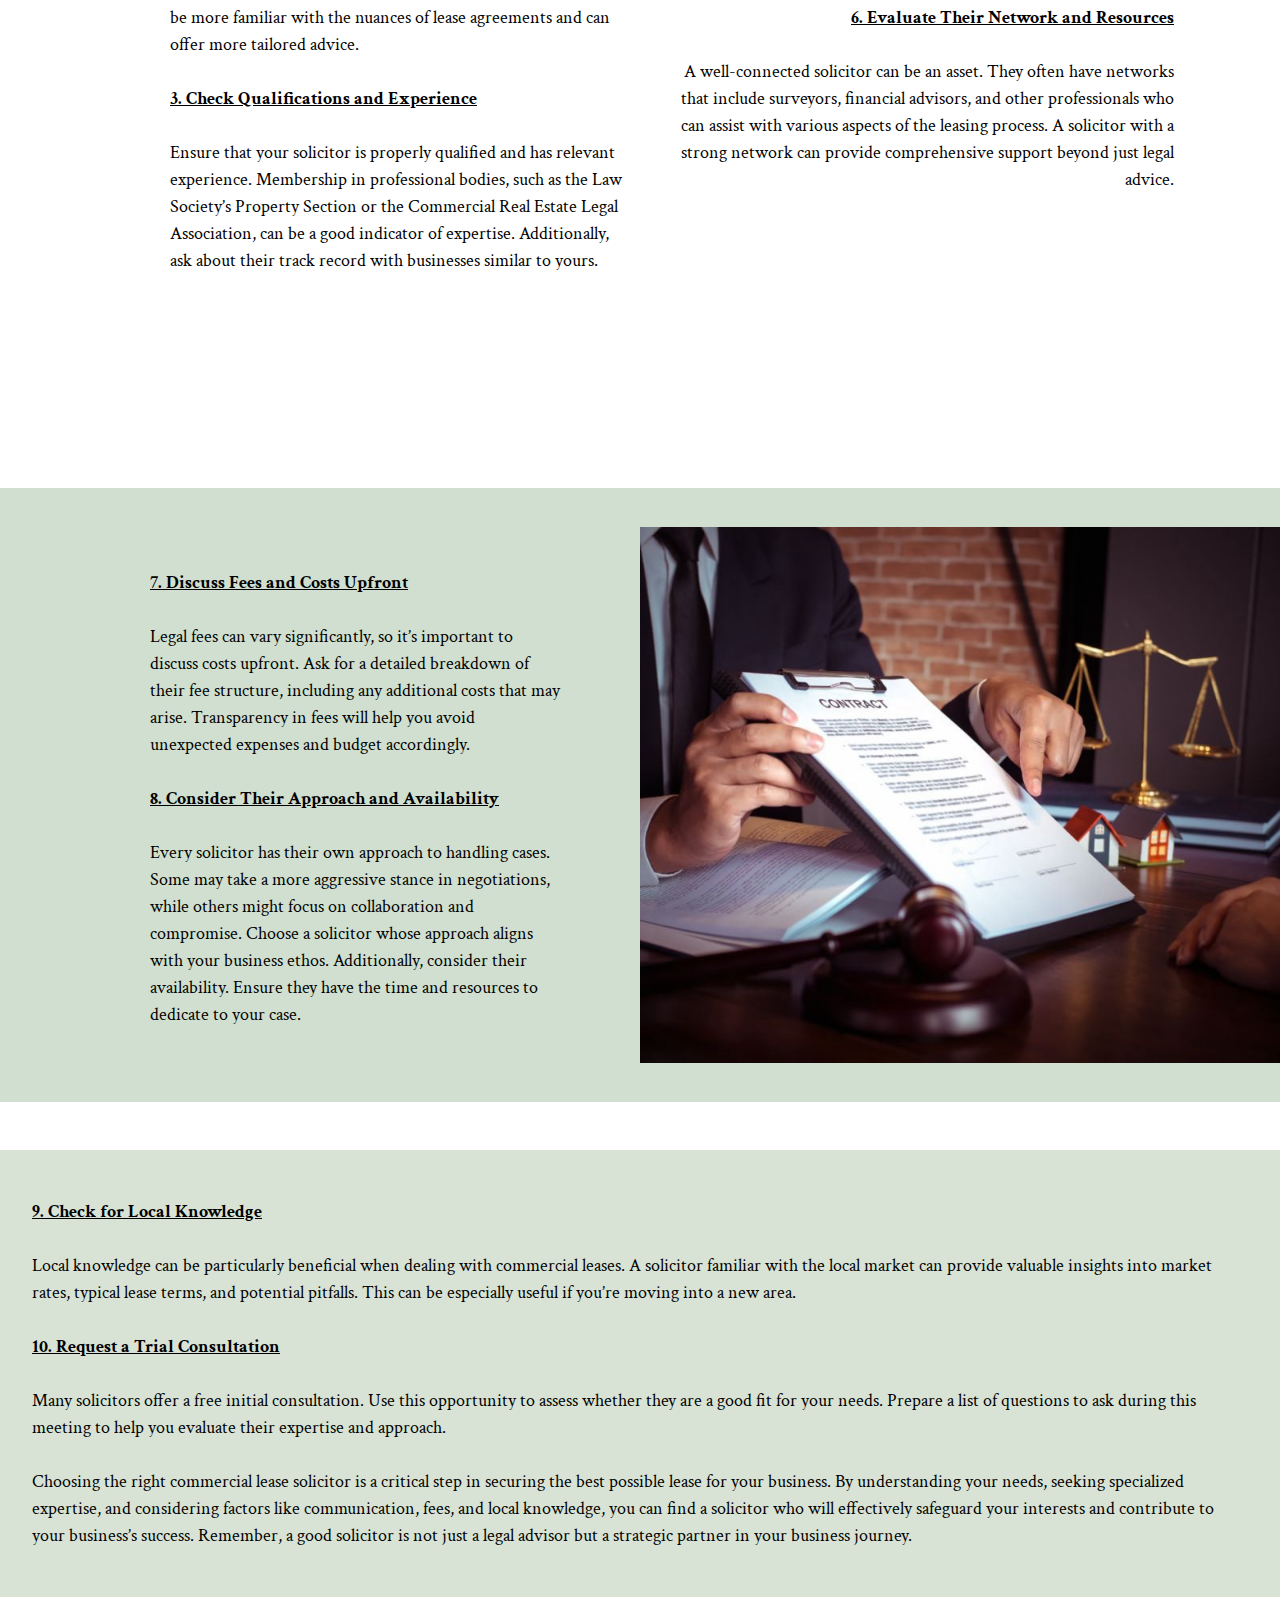
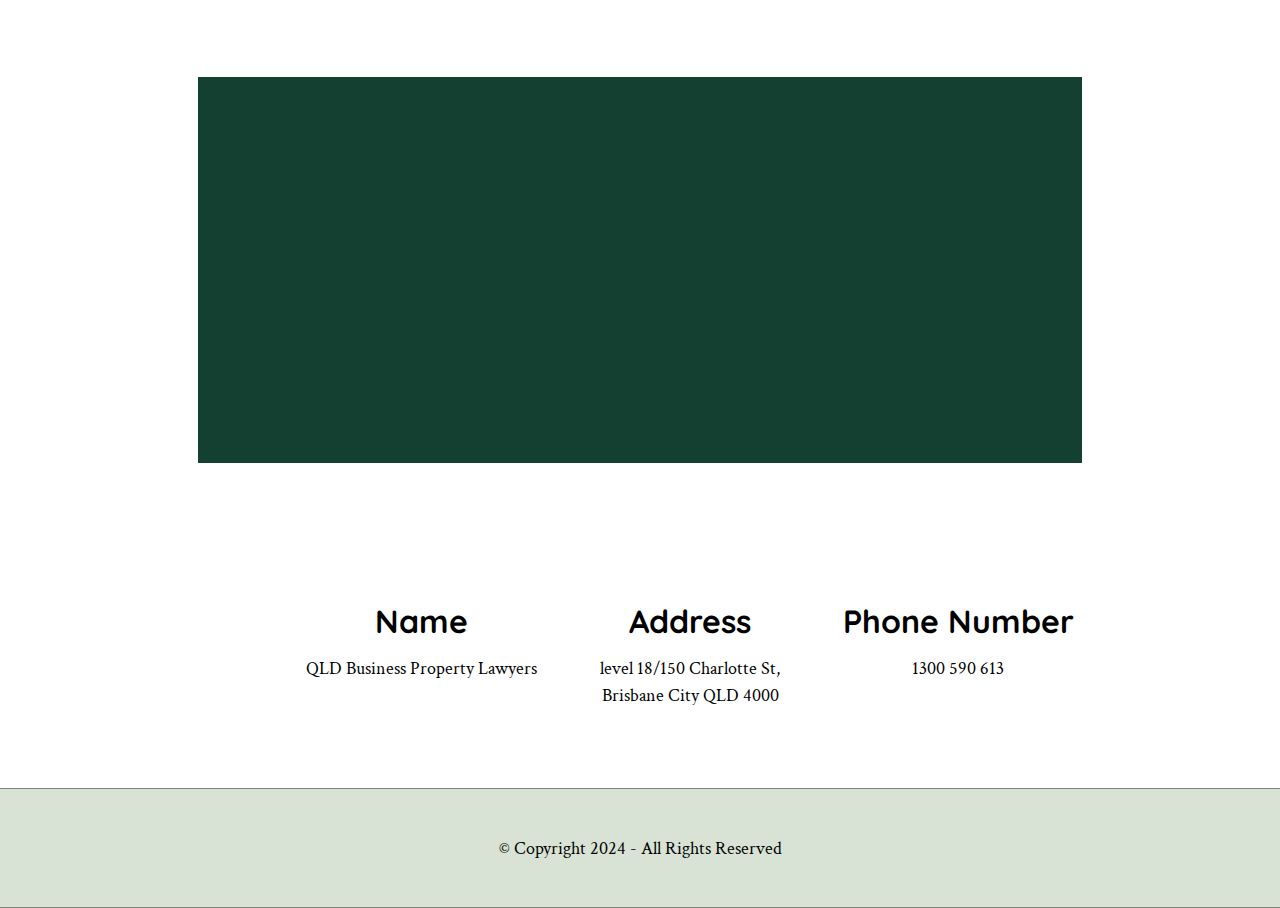
<file: lease-solicitor.html>
<!DOCTYPE html>
<html  >
<head>
  
  <meta charset="UTF-8">
  <meta http-equiv="X-UA-Compatible" content="IE=edge">
  
  <meta name="viewport" content="width=device-width, initial-scale=1, minimum-scale=1">
  <link rel="shortcut icon" href="assets/images/qbpl-logo-200w-header-2021-1-200x55.png" type="image/x-icon">
  <meta name="description" content="When it comes to securing the right commercial lease for your business, having a knowledgeable solicitor by your side can make a world of difference. The process involves navigating complex legal terms, understanding intricate lease agreements, and ensuring your business interests are protected. Here are some essential tips to help you choose the right commercial lease solicitor for your business.">
  
  
  <title>Choosing the Right Commercial Lease Solicitor for Your Business: A Comprehensive Guide</title>
  <link rel="stylesheet" href="assets/tether/tether.min.css">
  <link rel="stylesheet" href="assets/bootstrap/css/bootstrap.min.css">
  <link rel="stylesheet" href="assets/bootstrap/css/bootstrap-grid.min.css">
  <link rel="stylesheet" href="assets/bootstrap/css/bootstrap-reboot.min.css">
  <link rel="stylesheet" href="assets/dropdown/css/style.css">
  <link rel="stylesheet" href="assets/socicon/css/styles.css">
  <link rel="stylesheet" href="assets/theme/css/style.css">
  <link rel="preload" href="https://fonts.googleapis.com/css?family=Quicksand:300,400,500,600,700&display=swap" as="style" onload="this.onload=null;this.rel='stylesheet'">
  <noscript><link rel="stylesheet" href="https://fonts.googleapis.com/css?family=Quicksand:300,400,500,600,700&display=swap"></noscript>
  <link rel="preload" href="https://fonts.googleapis.com/css?family=Crimson+Text:400,400i,600,600i,700,700i&display=swap" as="style" onload="this.onload=null;this.rel='stylesheet'">
  <noscript><link rel="stylesheet" href="https://fonts.googleapis.com/css?family=Crimson+Text:400,400i,600,600i,700,700i&display=swap"></noscript>
  <link rel="preload" as="style" href="assets/mobirise/css/mbr-additional.css"><link rel="stylesheet" href="assets/mobirise/css/mbr-additional.css" type="text/css">

  
  
  
</head>
<body>
  
  <section class="menu1 cid-ueOqCiP6XI" once="menu" id="menu2-q">
    

    <nav class="navbar navbar-dropdown navbar-expand-lg">

        <div class="container">
            <div class="navbar-brand">
                <span class="navbar-logo">
                    <a href="index.html">
                        <img src="assets/images/qbpl-logo-200w-header-2021-1-200x55.png" alt="" style="height: 3rem;">
                    </a>
                </span>
                
            </div>            
            <button class="navbar-toggler" type="button" data-toggle="collapse" data-target="#navbarSupportedContent" aria-controls="navbarNavAltMarkup" aria-expanded="false" aria-label="Toggle navigation">
                <div class="hamburger">
                    <span></span>
                    <span></span>
                    <span></span>
                    <span></span>
                </div>
            </button>
            <div class="collapse navbar-collapse" id="navbarSupportedContent">
                <ul class="navbar-nav nav-dropdown nav-right" data-app-modern-menu="true"><li class="nav-item"><a class="nav-link link text-white text-primary display-4" href="index.html" aria-expanded="false">Home<div class="line-animation"></div></a></li>
                    <li class="nav-item"><a class="nav-link link text-white text-primary display-4" href="lease-solicitor.html" aria-expanded="false">Lease Solicitor<div class="line-animation"></div></a></li>
                    <li class="nav-item"><a class="nav-link link text-white text-primary display-4" href="commercial-property.html" aria-expanded="false">Commercial Property<div class="line-animation"></div></a></li><li class="nav-item"><a class="nav-link link text-white text-primary display-4" href="real-estate.html" aria-expanded="false">Real Estate<br><div class="line-animation"></div></a></li></ul>

                
            </div>
        </div>
    </nav>
</section>

<section class="header2 cid-ueOqChQrF5 mbr-fullscreen" id="header2-p">

    

    <div class="mbr-overlay" style="opacity: 0.5; background-color: rgb(0, 0, 0);"></div>

    <div class="container-fluid">
        <div class="row">
            <div class="col-12 col-md-6 col-lg-4">               
                <h3 class="mbr-section-subtitle mbr-fonts-style display-1">Choosing the Right Commercial Lease Solicitor for Your Business: A Comprehensive Guide</h3>
                    <p class="mbr-text text mbr-fonts-style display-7">When it comes to securing the right commercial lease for your business, having a knowledgeable solicitor by your side can make a world of difference. The process involves navigating complex legal terms, understanding intricate lease agreements, and ensuring your business interests are protected. Here are some essential tips to help you choose the right commercial lease solicitor for your business.</p>
                    
            </div>
        </div>
    </div>
</section>

<section class="article7 cid-ueOqCkS4Hx" id="article5-t">
    

    

    <div>
        <div class="container">
            <div class="row justify-content-center">
                <div class="col-12 col-md-12">
                    <div class="row">
                        <div class="left-side col-12 col-lg">
                            <div class="card-box align-left">
                                <h5 class="mbr-section-title mbr-fonts-style display-7"><strong><u>1. Understand Your Needs<br></u></strong><br>
<div>Before you start your search, it's crucial to understand your specific needs. Are you a new business looking for your first commercial space, or an established company needing to expand? The <a href="index.html" class="text-primary"><strong><u>nature of your business</u></strong></a> and the type of lease you require will influence the kind of solicitor you should look for. For instance, retail businesses may have different requirements compared to office-based businesses.</div><br><div>
</div><div><strong><u>2. Look for Specialization</u></strong></div><br><div>
</div><div>Commercial lease law is a specialized field. Look for solicitors who have specific experience in commercial property law. A solicitor with a background in handling commercial leases will be more familiar with the nuances of lease agreements and can offer more tailored advice.</div><br><div>
</div><div><strong><u>3. Check Qualifications and Experience</u></strong></div><br><div>
</div><div>Ensure that your solicitor is properly qualified and has relevant experience. Membership in professional bodies, such as the Law Society’s Property Section or the Commercial Real Estate Legal Association, can be a good indicator of expertise. Additionally, ask about their track record with businesses similar to yours.
</div><div><strong><br></strong></div></h5>
                                 
                                
                            </div>                            
                        </div>
                        <div class="right-side col-12 col-lg-6 item-wrapper">
                            <p class="mbr-text text mbr-fonts-style display-7"><strong><u>4. Seek Recommendations and Reviews<br></u></strong>
<br>Word of mouth can be incredibly valuable. Ask other business owners for recommendations. Online reviews and testimonials can also provide insights into a solicitor’s reputation and the quality of their service. Look for feedback regarding their responsiveness, professionalism, and ability to handle complex issues.<br>
<br><strong><u>5. Assess Communication Skills<br></u></strong>
<br>Effective communication is key to a successful solicitor-client relationship. Your solicitor should be able to explain legal terms in plain language, keeping you informed at every stage of the process. During your initial consultation, gauge their ability to listen and understand your needs.<br>
<br><strong><u>6. Evaluate Their Network and Resources<br></u></strong>
<br>A well-connected solicitor can be an asset. They often have networks that include surveyors, financial advisors, and other professionals who can assist with various aspects of the leasing process. A solicitor with a strong network can provide comprehensive support beyond just legal advice.<br><br><br><br><br>&nbsp;<br></p>
                        </div>
                    </div>                                     
                </div>
            </div>
        </div>
    </div>
</section>

<section class="features9 cid-ueOqCknQNV" id="features4-s">
    

    

    <div>
        <div class="container-fluid">
            <div class="row justify-content-center">
                <div class="right-side col-12 col-md-6 item-wrapper">
                    <img src="assets/images/19-800x670.jpg" alt="">
                </div>
                <div class="left-side col-12 col-md">
                    
                    
                    <p class="mbr-text desc mbr-fonts-style display-7"><strong><u><br></u></strong><br><br><strong><u>7. Discuss Fees and Costs Upfront<br></u></strong>
<br>Legal fees can vary significantly, so it’s important to discuss costs upfront. Ask for a detailed breakdown of their fee structure, including any additional costs that may arise. Transparency in fees will help you avoid unexpected expenses and budget accordingly.<br>
<br><strong><u>8. Consider Their Approach and Availability<br></u></strong>
<br>Every solicitor has their own approach to handling cases. Some may take a more aggressive stance in negotiations, while others might focus on collaboration and compromise. Choose a solicitor whose approach aligns with your business ethos. Additionally, consider their availability. Ensure they have the time and resources to dedicate to your case.&nbsp;<br><br><br></p>
                    
                </div>
            </div>
        </div>
    </div>
</section>

<section class="article1 cid-ueOqCnlrLO" id="article1-y">

    

    

    <div class="container-fluid">
        <div class="row">
            <div class="col-12">
                
                <h3 class="mbr-section-title mbr-fonts-style display-7"><strong><u>9. Check for Local Knowledge<br></u></strong><br>
<div>Local knowledge can be particularly beneficial when dealing with commercial leases. A solicitor familiar with the local market can provide valuable insights into market rates, typical lease terms, and potential pitfalls. This can be especially useful if you’re moving into a new area.</div><br><div>
</div><div><strong><u>10. Request a Trial Consultation</u></strong></div><br><div>
</div><div>Many solicitors offer a free initial consultation. Use this opportunity to assess whether they are a good fit for your needs. Prepare a list of questions to ask during this meeting to help you evaluate their expertise and approach.</div><br><div>
</div><div>Choosing the right commercial lease solicitor is a critical step in securing the best possible lease for your business. By understanding your needs, seeking specialized expertise, and considering factors like communication, fees, and local knowledge, you can find a solicitor who will effectively safeguard your interests and contribute to your business’s success. Remember, a good solicitor is not just a legal advisor but a strategic partner in your business journey.</div></h3>
            </div>
        </div>
    </div>
</section>

<section class="map01 carem5 cid-ueOqCoFTx3" id="map01-11">
    

    
    

    <div class="container">
        <div class="row">
            <div class="col-12 col-lg-10">
                <div class="map-wrapper">
                    <div class="google-map"><iframe frameborder="0" style="border:0" src="https://www.google.com/maps/embed?pb=!1m14!1m8!1m3!1d14159.901408566267!2d153.008535!3d-27.4700267!3m2!1i1024!2i768!4f13.1!3m3!1m2!1s0x6b915b4e24db630b%3A0x85e951e4a208da04!2sQLD%20Business%20Property%20Lawyers!5e0!3m2!1sen!2sin!4v1717575778879!5m2!1sen!2sin" allowfullscreen=""></iframe></div>
                </div>
                <div class="items-wrapper">
                    <div class="item features-without-image">
                        <div class="item-wrapper">
                            <div class="card-box card">
                                <h4 class="item-title mbr-fonts-style display-5"><strong>Name</strong></h4>
                                <div class="desc-wrap">
                                    <a href="#">
                                        <p class="item-desc mbr-fonts-style display-7">
                                            QLD Business Property Lawyers
                                        </p>
                                    </a>
                                </div>
                            </div>
                        </div>
                    </div>
                    <div class="item features-without-image">
                        <div class="item-wrapper">
                            <div class="card-box card">
                                <h4 class="item-title mbr-fonts-style display-5">
                                    <strong>Address</strong><strong><br></strong></h4>
                                <div class="desc-wrap">
                                    <a href="#">
                                        <p class="item-desc mbr-fonts-style display-7">level 18/150 Charlotte St, 
<br>Brisbane City QLD 4000</p>
                                    </a>
                                </div>
                            </div>
                        </div>
                    </div>
                    <div class="item features-without-image">
                        <div class="item-wrapper">
                            <div class="card-box card">
                                <h4 class="item-title mbr-fonts-style display-5">
                                    <strong>Phone Number</strong></h4>
                                <div class="desc-wrap">
                                    <a href="#">
                                        <p class="item-desc mbr-fonts-style display-7">
                                            1300 590 613
                                        </p>
                                    </a>
                                </div>
                            </div>
                        </div>
                    </div>
                </div>
            </div>
        </div>
    </div>
</section>

<section class="footer2 cid-ueOqCpjf7s" once="footers" id="footer02-12">

    

    

    <div class="container">
        <div class="media-container-row mbr-white">
            <div class="col-12 wrapper">
                <div class="produced">
                    <p class="mbr-text mb-0 mbr-fonts-style produced align-right display-7">
                        © Copyright 2024 - All Rights Reserved
                    </p>
                </div>
            </div>
        </div>
    </div>
</section>


<script src="assets/web/assets/jquery/jquery.min.js"></script>
  <script src="assets/popper/popper.min.js"></script>
  <script src="assets/tether/tether.min.js"></script>
  <script src="assets/bootstrap/js/bootstrap.min.js"></script>
  <script src="assets/smoothscroll/smooth-scroll.js"></script>
  <script src="assets/dropdown/js/nav-dropdown.js"></script>
  <script src="assets/dropdown/js/navbar-dropdown.js"></script>
  <script src="assets/touchswipe/jquery.touch-swipe.min.js"></script>
  <script src="assets/theme/js/script.js"></script>
  
  
  
</body>
</html>
</file>
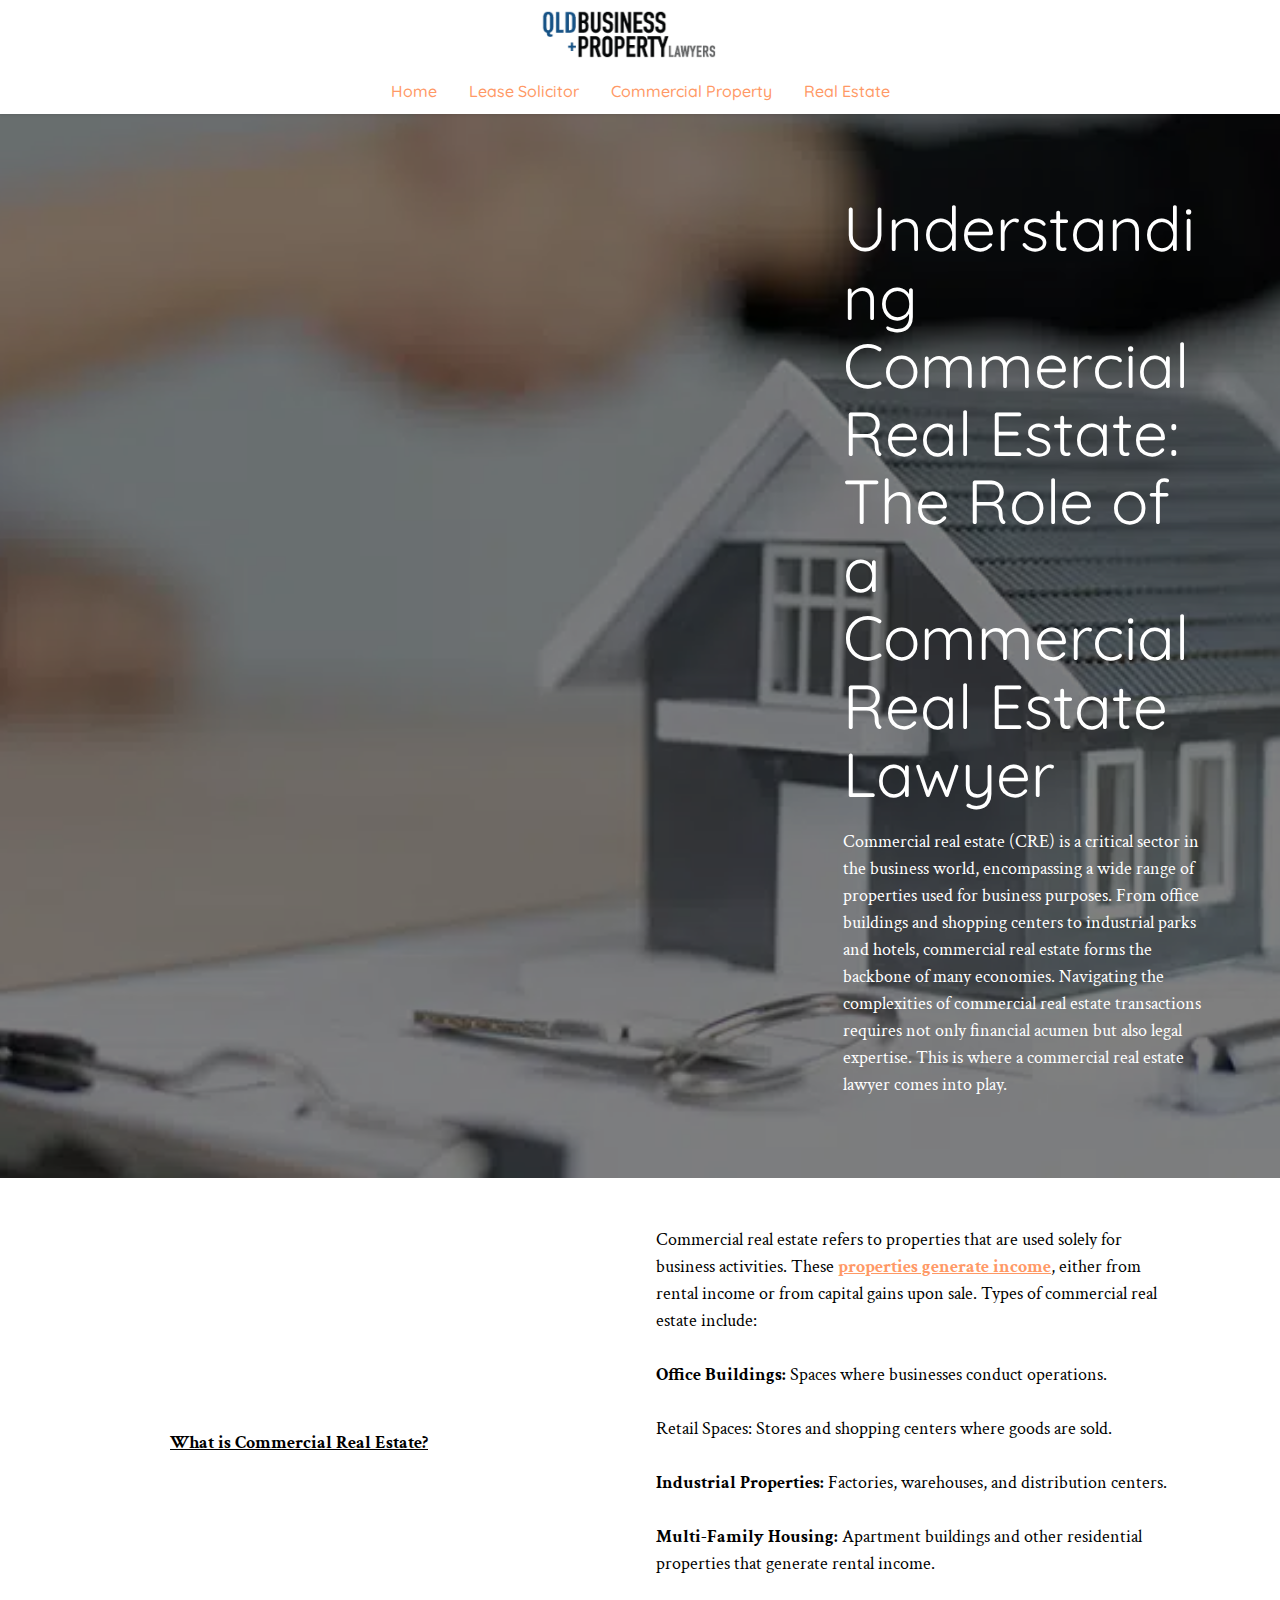
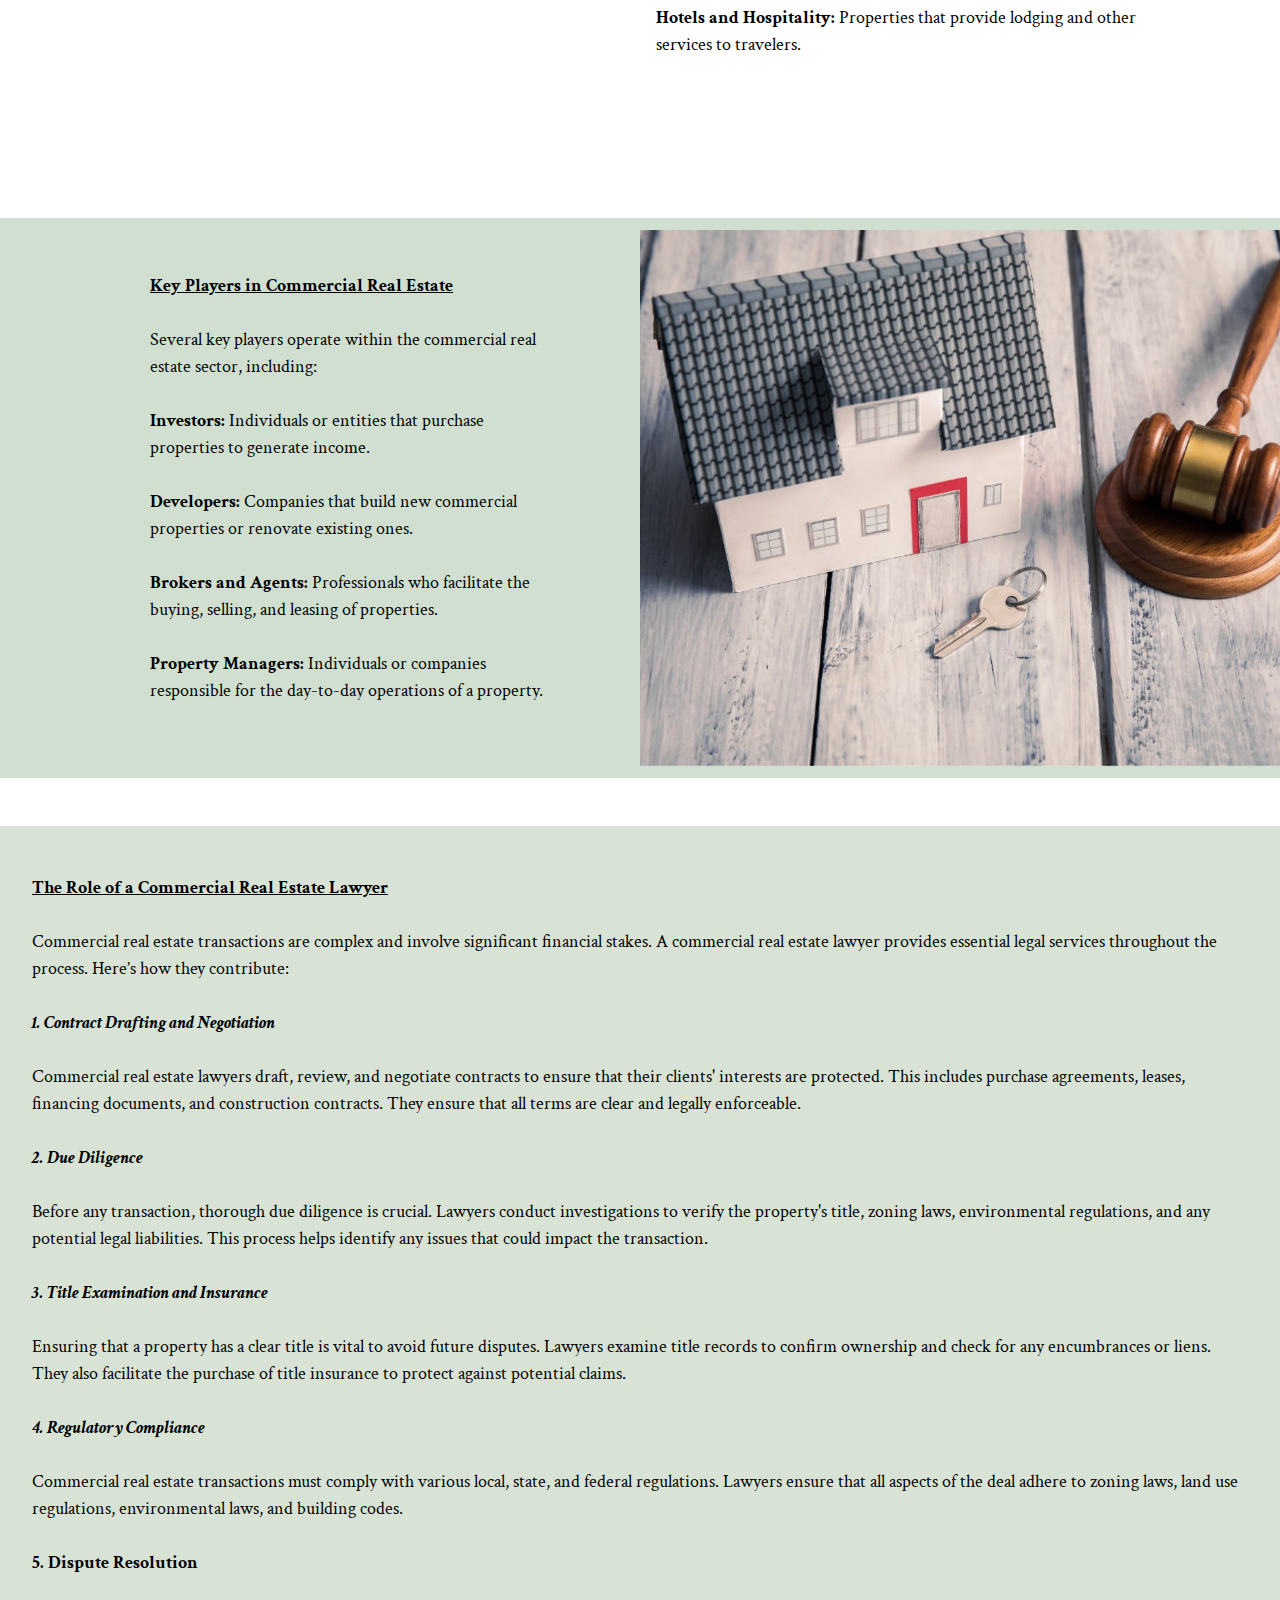
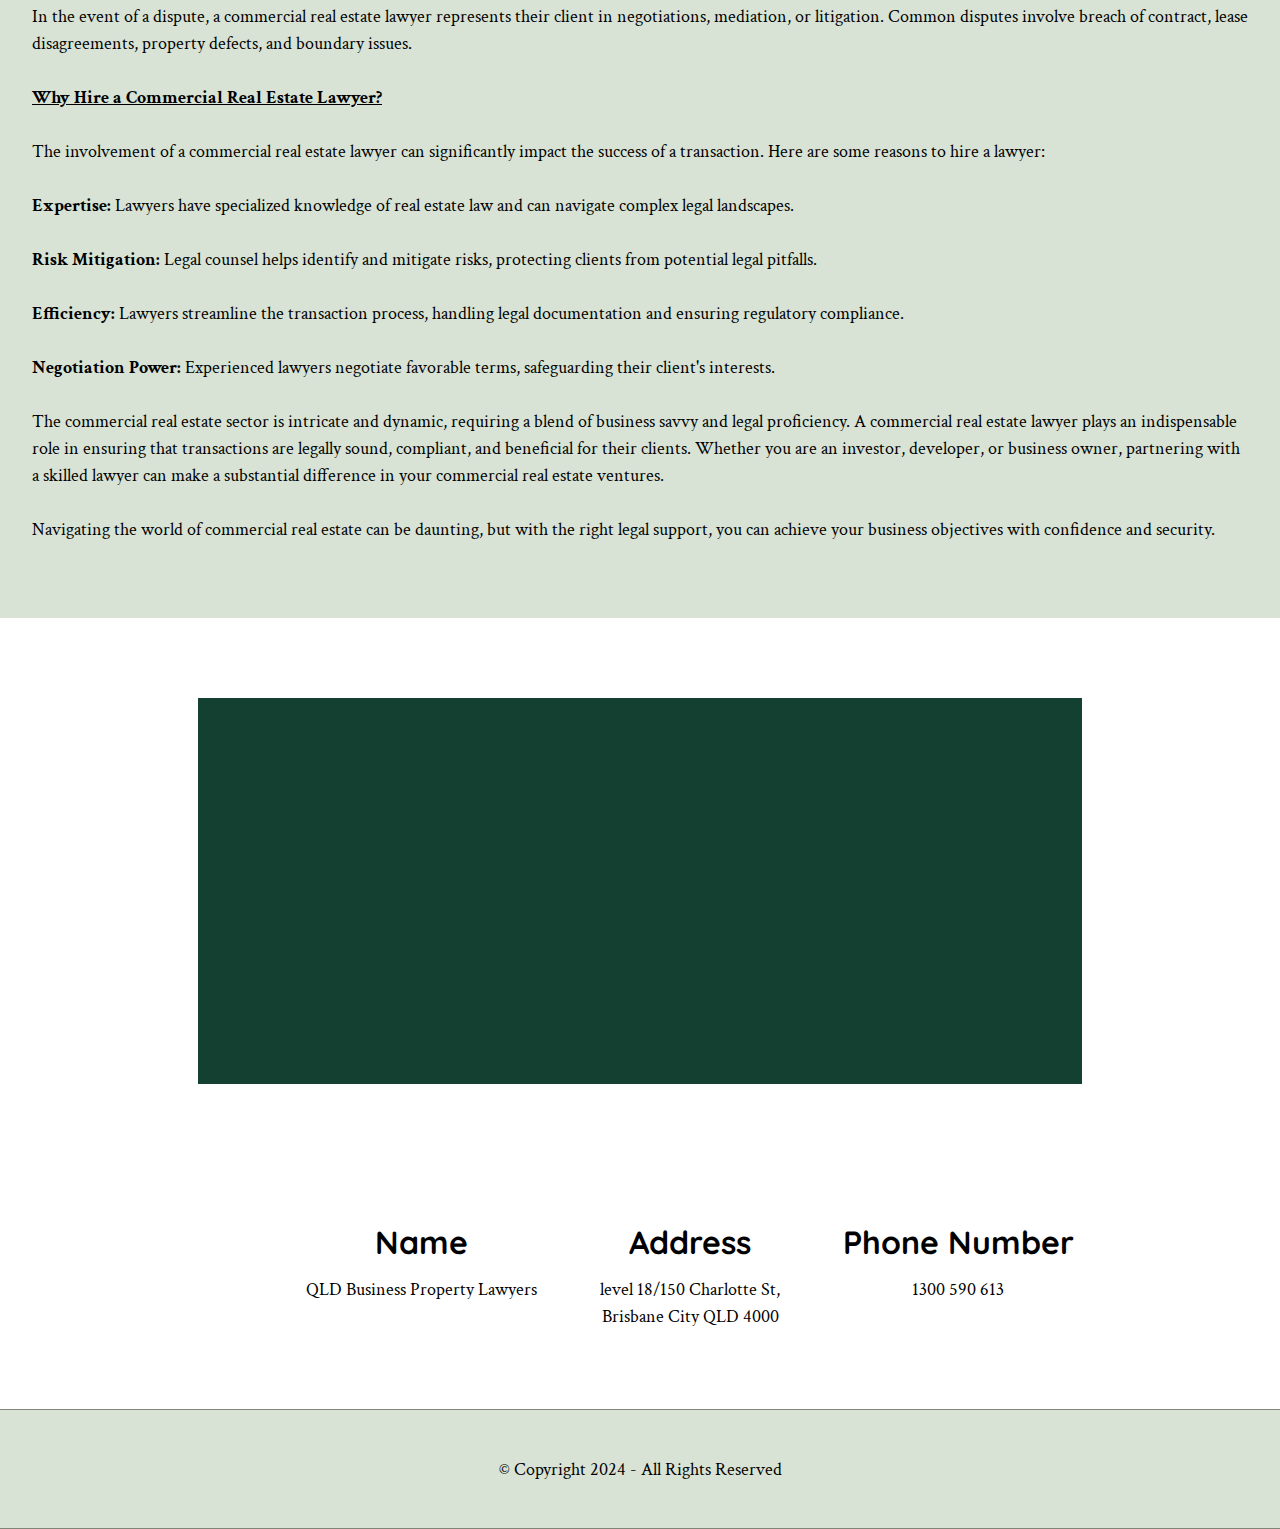
<file: real-estate.html>
<!DOCTYPE html>
<html  >
<head>
  
  <meta charset="UTF-8">
  <meta http-equiv="X-UA-Compatible" content="IE=edge">
  
  <meta name="viewport" content="width=device-width, initial-scale=1, minimum-scale=1">
  <link rel="shortcut icon" href="assets/images/qbpl-logo-200w-header-2021-1-200x55.png" type="image/x-icon">
  <meta name="description" content="Commercial real estate (CRE) is a critical sector in the business world, encompassing a wide range of properties used for business purposes. From office buildings and shopping centers to industrial parks and hotels, commercial real estate forms the backbone of many economies. Navigating the complexities of commercial real estate transactions requires not only financial acumen but also legal expertise. This is where a commercial real estate lawyer comes into play.">
  
  
  <title>Understanding Commercial Real Estate: The Role of a Commercial Real Estate Lawyer</title>
  <link rel="stylesheet" href="assets/tether/tether.min.css">
  <link rel="stylesheet" href="assets/bootstrap/css/bootstrap.min.css">
  <link rel="stylesheet" href="assets/bootstrap/css/bootstrap-grid.min.css">
  <link rel="stylesheet" href="assets/bootstrap/css/bootstrap-reboot.min.css">
  <link rel="stylesheet" href="assets/dropdown/css/style.css">
  <link rel="stylesheet" href="assets/socicon/css/styles.css">
  <link rel="stylesheet" href="assets/theme/css/style.css">
  <link rel="preload" href="https://fonts.googleapis.com/css?family=Quicksand:300,400,500,600,700&display=swap" as="style" onload="this.onload=null;this.rel='stylesheet'">
  <noscript><link rel="stylesheet" href="https://fonts.googleapis.com/css?family=Quicksand:300,400,500,600,700&display=swap"></noscript>
  <link rel="preload" href="https://fonts.googleapis.com/css?family=Crimson+Text:400,400i,600,600i,700,700i&display=swap" as="style" onload="this.onload=null;this.rel='stylesheet'">
  <noscript><link rel="stylesheet" href="https://fonts.googleapis.com/css?family=Crimson+Text:400,400i,600,600i,700,700i&display=swap"></noscript>
  <link rel="preload" as="style" href="assets/mobirise/css/mbr-additional.css"><link rel="stylesheet" href="assets/mobirise/css/mbr-additional.css" type="text/css">

  
  
  
</head>
<body>
  
  <section class="menu1 cid-ueUyYO8yki" once="menu" id="menu2-1c">
    

    <nav class="navbar navbar-dropdown navbar-expand-lg">

        <div class="container">
            <div class="navbar-brand">
                <span class="navbar-logo">
                    <a href="index.html">
                        <img src="assets/images/qbpl-logo-200w-header-2021-1-200x55.png" alt="" style="height: 3rem;">
                    </a>
                </span>
                
            </div>            
            <button class="navbar-toggler" type="button" data-toggle="collapse" data-target="#navbarSupportedContent" aria-controls="navbarNavAltMarkup" aria-expanded="false" aria-label="Toggle navigation">
                <div class="hamburger">
                    <span></span>
                    <span></span>
                    <span></span>
                    <span></span>
                </div>
            </button>
            <div class="collapse navbar-collapse" id="navbarSupportedContent">
                <ul class="navbar-nav nav-dropdown nav-right" data-app-modern-menu="true"><li class="nav-item"><a class="nav-link link text-white text-primary display-4" href="index.html" aria-expanded="false">Home<div class="line-animation"></div></a></li>
                    <li class="nav-item"><a class="nav-link link text-white text-primary display-4" href="lease-solicitor.html" aria-expanded="false">Lease Solicitor<div class="line-animation"></div></a></li>
                    <li class="nav-item"><a class="nav-link link text-white text-primary display-4" href="commercial-property.html" aria-expanded="false">Commercial Property<div class="line-animation"></div></a></li><li class="nav-item"><a class="nav-link link text-white text-primary display-4" href="real-estate.html" aria-expanded="false">Real Estate<br><div class="line-animation"></div></a></li></ul>

                
            </div>
        </div>
    </nav>
</section>

<section class="header2 cid-ueUyYNptfr mbr-fullscreen" id="header2-1a">

    

    <div class="mbr-overlay" style="opacity: 0.5; background-color: rgb(0, 0, 0);"></div>

    <div class="container-fluid">
        <div class="row">
            <div class="col-12 col-md-6 col-lg-4">               
                <h3 class="mbr-section-subtitle mbr-fonts-style display-1">Understanding Commercial Real Estate: The Role of a Commercial Real Estate Lawyer</h3>
                    <p class="mbr-text text mbr-fonts-style display-7">Commercial real estate (CRE) is a critical sector in the business world, encompassing a wide range of properties used for business purposes. From office buildings and shopping centers to industrial parks and hotels, commercial real estate forms the backbone of many economies. Navigating the complexities of commercial real estate transactions requires not only financial acumen but also legal expertise. This is where a commercial real estate lawyer comes into play.</p>
                    
            </div>
        </div>
    </div>
</section>

<section class="article7 cid-ueUyYNPGyf" id="article5-1b">
    

    

    <div>
        <div class="container">
            <div class="row justify-content-center">
                <div class="col-12 col-md-12">
                    <div class="row">
                        <div class="left-side col-12 col-lg">
                            <div class="card-box align-left">
                                <h5 class="mbr-section-title mbr-fonts-style display-7"><div><strong><u>What is Commercial Real Estate?</u></strong></div></h5>
                                 
                                
                            </div>                            
                        </div>
                        <div class="right-side col-12 col-lg-6 item-wrapper">
                            <p class="mbr-text text mbr-fonts-style display-7">Commercial real estate refers to properties that are used solely for business activities. These <a href="index.html" class="text-primary"><strong><u>properties generate income</u></strong></a>, either from rental income or from capital gains upon sale. Types of commercial real estate include:<br>
<br><strong>Office Buildings: </strong>Spaces where businesses conduct operations.<br>
<br>Retail Spaces: Stores and shopping centers where goods are sold.<br>
<br><strong>Industrial Properties:</strong> Factories, warehouses, and distribution centers.<br>
<br><strong>Multi-Family Housing: </strong>Apartment buildings and other residential properties that generate rental income.<br>
<br><strong>Hotels and Hospitality:</strong> Properties that provide lodging and other services to travelers.<br></p>
                        </div>
                    </div>                                     
                </div>
            </div>
        </div>
    </div>
</section>

<section class="features9 cid-ueUyYOs7OC" id="features4-1d">
    

    

    <div>
        <div class="container-fluid">
            <div class="row justify-content-center">
                <div class="right-side col-12 col-md-6 item-wrapper">
                    <img src="assets/images/24-940x788.jpg" alt="">
                </div>
                <div class="left-side col-12 col-md">
                    
                    
                    <p class="mbr-text desc mbr-fonts-style display-7"><br><br><strong><u>Key Players in Commercial Real Estate<br></u></strong>
<br>Several key players operate within the commercial real estate sector, including:<br>
<br><strong>Investors: </strong>Individuals or entities that purchase properties to generate income.<br>
<br><strong>Developers: </strong>Companies that build new commercial properties or renovate existing ones.<br>
<br><strong>Brokers and Agents: </strong>Professionals who facilitate the buying, selling, and leasing of properties.<br>
<br><strong>Property Managers:</strong> Individuals or companies responsible for the day-to-day operations of a property.&nbsp;<br><br><br></p>
                    
                </div>
            </div>
        </div>
    </div>
</section>

<section class="article1 cid-ueUyYOJ3rW" id="article1-1e">

    

    

    <div class="container-fluid">
        <div class="row">
            <div class="col-12">
                
                <h3 class="mbr-section-title mbr-fonts-style display-7"><div><strong><u>The Role of a Commercial Real Estate Lawyer</u></strong></div><br><div>
</div><div>Commercial real estate transactions are complex and involve significant financial stakes. A commercial real estate lawyer provides essential legal services throughout the process. Here’s how they contribute:</div><br><div>
</div><div><strong><em>1. Contract Drafting and Negotiation</em></strong></div><br><div>
</div><div>Commercial real estate lawyers draft, review, and negotiate contracts to ensure that their clients' interests are protected. This includes purchase agreements, leases, financing documents, and construction contracts. They ensure that all terms are clear and legally enforceable.</div><br><div>
</div><div><strong><em>2. Due Diligence</em></strong></div><br><div>
</div><div>Before any transaction, thorough due diligence is crucial. Lawyers conduct investigations to verify the property's title, zoning laws, environmental regulations, and any potential legal liabilities. This process helps identify any issues that could impact the transaction.</div><br><div>
</div><div><strong><em>3. Title Examination and Insurance</em></strong></div><br><div>
</div><div>Ensuring that a property has a clear title is vital to avoid future disputes. Lawyers examine title records to confirm ownership and check for any encumbrances or liens. They also facilitate the purchase of title insurance to protect against potential claims.</div><br><div>
</div><div><strong><em>4. Regulatory Compliance</em></strong></div><br><div>
</div><div>Commercial real estate transactions must comply with various local, state, and federal regulations. Lawyers ensure that all aspects of the deal adhere to zoning laws, land use regulations, environmental laws, and building codes.</div><br><div>
</div><div><strong>5. Dispute Resolution</strong></div><br><div>
</div><div>In the event of a dispute, a commercial real estate lawyer represents their client in negotiations, mediation, or litigation. Common disputes involve breach of contract, lease disagreements, property defects, and boundary issues.</div><br><div>
</div><div><strong><u>Why Hire a Commercial Real Estate Lawyer?</u></strong></div><br><div>
</div><div>The involvement of a commercial real estate lawyer can significantly impact the success of a transaction. Here are some reasons to hire a lawyer:</div><br><div>
</div><div><strong>Expertise: </strong>Lawyers have specialized knowledge of real estate law and can navigate complex legal landscapes.</div><br><div>
</div><div><strong>Risk Mitigation: </strong>Legal counsel helps identify and mitigate risks, protecting clients from potential legal pitfalls.</div><br><div>
</div><div><strong>Efficiency:</strong> Lawyers streamline the transaction process, handling legal documentation and ensuring regulatory compliance.</div><br><div>
</div><div><strong>Negotiation Power: </strong>Experienced lawyers negotiate favorable terms, safeguarding their client's interests.</div><br><div>
</div><div>The commercial real estate sector is intricate and dynamic, requiring a blend of business savvy and legal proficiency. A commercial real estate lawyer plays an indispensable role in ensuring that transactions are legally sound, compliant, and beneficial for their clients. Whether you are an investor, developer, or business owner, partnering with a skilled lawyer can make a substantial difference in your commercial real estate ventures.</div><br><div>
</div><div>Navigating the world of commercial real estate can be daunting, but with the right legal support, you can achieve your business objectives with confidence and security.
</div><div><strong><em><u><br></u></em></strong></div></h3>
            </div>
        </div>
    </div>
</section>

<section class="map01 carem5 cid-ueUyYOYS02" id="map01-1f">
    

    
    

    <div class="container">
        <div class="row">
            <div class="col-12 col-lg-10">
                <div class="map-wrapper">
                    <div class="google-map"><iframe frameborder="0" style="border:0" src="https://www.google.com/maps/embed?pb=!1m14!1m8!1m3!1d14159.901408566267!2d153.008535!3d-27.4700267!3m2!1i1024!2i768!4f13.1!3m3!1m2!1s0x6b915b4e24db630b%3A0x85e951e4a208da04!2sQLD%20Business%20Property%20Lawyers!5e0!3m2!1sen!2sin!4v1717575778879!5m2!1sen!2sin" allowfullscreen=""></iframe></div>
                </div>
                <div class="items-wrapper">
                    <div class="item features-without-image">
                        <div class="item-wrapper">
                            <div class="card-box card">
                                <h4 class="item-title mbr-fonts-style display-5"><strong>Name</strong></h4>
                                <div class="desc-wrap">
                                    <a href="#">
                                        <p class="item-desc mbr-fonts-style display-7">
                                            QLD Business Property Lawyers
                                        </p>
                                    </a>
                                </div>
                            </div>
                        </div>
                    </div>
                    <div class="item features-without-image">
                        <div class="item-wrapper">
                            <div class="card-box card">
                                <h4 class="item-title mbr-fonts-style display-5">
                                    <strong>Address</strong><strong><br></strong></h4>
                                <div class="desc-wrap">
                                    <a href="#">
                                        <p class="item-desc mbr-fonts-style display-7">level 18/150 Charlotte St, 
<br>Brisbane City QLD 4000</p>
                                    </a>
                                </div>
                            </div>
                        </div>
                    </div>
                    <div class="item features-without-image">
                        <div class="item-wrapper">
                            <div class="card-box card">
                                <h4 class="item-title mbr-fonts-style display-5">
                                    <strong>Phone Number</strong></h4>
                                <div class="desc-wrap">
                                    <a href="#">
                                        <p class="item-desc mbr-fonts-style display-7">
                                            1300 590 613
                                        </p>
                                    </a>
                                </div>
                            </div>
                        </div>
                    </div>
                </div>
            </div>
        </div>
    </div>
</section>

<section class="footer2 cid-ueUyYPietJ" once="footers" id="footer02-1g">

    

    

    <div class="container">
        <div class="media-container-row mbr-white">
            <div class="col-12 wrapper">
                <div class="produced">
                    <p class="mbr-text mb-0 mbr-fonts-style produced align-right display-7">
                        © Copyright 2024 - All Rights Reserved
                    </p>
                </div>
            </div>
        </div>
    </div>
</section>


<script src="assets/web/assets/jquery/jquery.min.js"></script>
  <script src="assets/popper/popper.min.js"></script>
  <script src="assets/tether/tether.min.js"></script>
  <script src="assets/bootstrap/js/bootstrap.min.js"></script>
  <script src="assets/smoothscroll/smooth-scroll.js"></script>
  <script src="assets/dropdown/js/nav-dropdown.js"></script>
  <script src="assets/dropdown/js/navbar-dropdown.js"></script>
  <script src="assets/touchswipe/jquery.touch-swipe.min.js"></script>
  <script src="assets/theme/js/script.js"></script>
  
  
  
</body>
</html>
</file>
<file: assets/dropdown/css/style.css>
.navbar-dropdown {
  left: 0;
  padding: 0;
  position: absolute;
  right: 0;
  top: 0;
  transition: all 0.45s ease;
  z-index: 1030;
  background: #282828; }
  .navbar-dropdown .navbar-logo {
    margin-right: 0.8rem;
    transition: margin 0.3s ease-in-out;
    vertical-align: middle; }
    .navbar-dropdown .navbar-logo img {
      height: 3.125rem;
      transition: all 0.3s ease-in-out; }
    .navbar-dropdown .navbar-logo.mbr-iconfont {
      font-size: 3.125rem;
      line-height: 3.125rem; }
  .navbar-dropdown .navbar-caption {
    font-weight: 700;
    white-space: normal;
    vertical-align: -4px;
    line-height: 3.125rem !important; }
    .navbar-dropdown .navbar-caption, .navbar-dropdown .navbar-caption:hover {
      color: inherit;
      text-decoration: none; }
  .navbar-dropdown .mbr-iconfont + .navbar-caption {
    vertical-align: -1px; }
  .navbar-dropdown.navbar-fixed-top {
    position: fixed; }
  .navbar-dropdown .navbar-brand span {
    vertical-align: -4px; }
  .navbar-dropdown.bg-color.transparent {
    background: none; }
  .navbar-dropdown.navbar-short .navbar-brand {
    padding: 0.625rem 0; }
    .navbar-dropdown.navbar-short .navbar-brand span {
      vertical-align: -1px; }
  .navbar-dropdown.navbar-short .navbar-caption {
    line-height: 2.375rem !important;
    vertical-align: -2px; }
  .navbar-dropdown.navbar-short .navbar-logo {
    margin-right: 0.5rem; }
    .navbar-dropdown.navbar-short .navbar-logo img {
      height: 2.375rem; }
    .navbar-dropdown.navbar-short .navbar-logo.mbr-iconfont {
      font-size: 2.375rem;
      line-height: 2.375rem; }
  .navbar-dropdown.navbar-short .mbr-table-cell {
    height: 3.625rem; }
  .navbar-dropdown .navbar-close {
    left: 0.6875rem;
    position: fixed;
    top: 0.75rem;
    z-index: 1000; }
  .navbar-dropdown .hamburger-icon {
    content: "";
    display: inline-block;
    vertical-align: middle;
    width: 16px;
    -webkit-box-shadow: 0 -6px 0 1px #282828,0 0 0 1px #282828,0 6px 0 1px #282828;
    -moz-box-shadow: 0 -6px 0 1px #282828,0 0 0 1px #282828,0 6px 0 1px #282828;
    box-shadow: 0 -6px 0 1px #282828,0 0 0 1px #282828,0 6px 0 1px #282828; }

.dropdown-menu .dropdown-toggle[data-toggle="dropdown-submenu"]::after {
  border-bottom: 0.35em solid transparent;
  border-left: 0.35em solid;
  border-right: 0;
  border-top: 0.35em solid transparent;
  margin-left: 0.3rem; }

.dropdown-menu .dropdown-item:focus {
  outline: 0; }

.nav-dropdown {
  font-size: 0.75rem;
  font-weight: 500;
  height: auto !important; }
  .nav-dropdown .nav-btn {
    padding-left: 1rem; }
  .nav-dropdown .link {
    margin: .667em 1.667em;
    font-weight: 500;
    padding: 0;
    transition: color .2s ease-in-out; }
    .nav-dropdown .link.dropdown-toggle {
      margin-right: 2.583em; }
      .nav-dropdown .link.dropdown-toggle::after {
        margin-left: .25rem;
        border-top: 0.35em solid;
        border-right: 0.35em solid transparent;
        border-left: 0.35em solid transparent;
        border-bottom: 0; }
      .nav-dropdown .link.dropdown-toggle[aria-expanded="true"] {
        margin: 0;
        padding: 0.667em 3.263em  0.667em 1.667em; }
  .nav-dropdown .link::after,
  .nav-dropdown .dropdown-item::after {
    color: inherit; }
  .nav-dropdown .btn {
    font-size: 0.75rem;
    font-weight: 700;
    letter-spacing: 0;
    margin-bottom: 0;
    padding-left: 1.25rem;
    padding-right: 1.25rem; }
  .nav-dropdown .dropdown-menu {
    border-radius: 0;
    border: 0;
    left: 0;
    margin: 0;
    padding-bottom: 1.25rem;
    padding-top: 1.25rem;
    position: relative; }
  .nav-dropdown .dropdown-submenu {
    margin-left: 0.125rem;
    top: 0; }
  .nav-dropdown .dropdown-item {
    font-weight: 500;
    line-height: 2;
    padding: 0.3846em 4.615em 0.3846em 1.5385em;
    position: relative;
    transition: color .2s ease-in-out, background-color .2s ease-in-out; }
    .nav-dropdown .dropdown-item::after {
      margin-top: -0.3077em;
      position: absolute;
      right: 1.1538em;
      top: 50%; }
    .nav-dropdown .dropdown-item:focus, .nav-dropdown .dropdown-item:hover {
      background: none; }

@media (max-width: 767px) {
  .nav-dropdown.navbar-toggleable-sm {
    bottom: 0;
    display: none;
    left: 0;
    overflow-x: hidden;
    position: fixed;
    top: 0;
    transform: translateX(-100%);
    -ms-transform: translateX(-100%);
    -webkit-transform: translateX(-100%);
    width: 18.75rem;
    z-index: 999; } }
.nav-dropdown.navbar-toggleable-xl {
  bottom: 0;
  display: none;
  left: 0;
  overflow-x: hidden;
  position: fixed;
  top: 0;
  transform: translateX(-100%);
  -ms-transform: translateX(-100%);
  -webkit-transform: translateX(-100%);
  width: 18.75rem;
  z-index: 999; }

.nav-dropdown-sm {
  display: block !important;
  overflow-x: hidden;
  overflow: auto;
  padding-top: 3.875rem; }
  .nav-dropdown-sm::after {
    content: "";
    display: block;
    height: 3rem;
    width: 100%; }
  .nav-dropdown-sm.collapse.in ~ .navbar-close {
    display: block !important; }
  .nav-dropdown-sm.collapsing, .nav-dropdown-sm.collapse.in {
    transform: translateX(0);
    -ms-transform: translateX(0);
    -webkit-transform: translateX(0);
    transition: all 0.25s ease-out;
    -webkit-transition: all 0.25s ease-out;
    background: #282828; }
  .nav-dropdown-sm.collapsing[aria-expanded="false"] {
    transform: translateX(-100%);
    -ms-transform: translateX(-100%);
    -webkit-transform: translateX(-100%); }
  .nav-dropdown-sm .nav-item {
    display: block;
    margin-left: 0 !important;
    padding-left: 0; }
  .nav-dropdown-sm .link,
  .nav-dropdown-sm .dropdown-item {
    border-top: 1px dotted rgba(255, 255, 255, 0.1);
    font-size: 0.8125rem;
    line-height: 1.6;
    margin: 0 !important;
    padding: 0.875rem 2.4rem 0.875rem 1.5625rem !important;
    position: relative;
    white-space: normal; }
    .nav-dropdown-sm .link:focus, .nav-dropdown-sm .link:hover,
    .nav-dropdown-sm .dropdown-item:focus,
    .nav-dropdown-sm .dropdown-item:hover {
      background: rgba(0, 0, 0, 0.2) !important;
      color: #c0a375; }
  .nav-dropdown-sm .nav-btn {
    position: relative;
    padding: 1.5625rem 1.5625rem 0 1.5625rem; }
    .nav-dropdown-sm .nav-btn::before {
      border-top: 1px dotted rgba(255, 255, 255, 0.1);
      content: "";
      left: 0;
      position: absolute;
      top: 0;
      width: 100%; }
    .nav-dropdown-sm .nav-btn + .nav-btn {
      padding-top: 0.625rem; }
      .nav-dropdown-sm .nav-btn + .nav-btn::before {
        display: none; }
  .nav-dropdown-sm .btn {
    padding: 0.625rem 0; }
  .nav-dropdown-sm .dropdown-toggle[data-toggle="dropdown-submenu"]::after {
    margin-left: .25rem;
    border-top: 0.35em solid;
    border-right: 0.35em solid transparent;
    border-left: 0.35em solid transparent;
    border-bottom: 0; }
  .nav-dropdown-sm .dropdown-toggle[data-toggle="dropdown-submenu"][aria-expanded="true"]::after {
    border-top: 0;
    border-right: 0.35em solid transparent;
    border-left: 0.35em solid transparent;
    border-bottom: 0.35em solid; }
  .nav-dropdown-sm .dropdown-menu {
    margin: 0;
    padding: 0;
    position: relative;
    top: 0;
    left: 0;
    width: 100%;
    border: 0;
    float: none;
    border-radius: 0;
    background: none; }
  .nav-dropdown-sm .dropdown-submenu {
    left: 100%;
    margin-left: 0.125rem;
    margin-top: -1.25rem;
    top: 0; }

.navbar-toggleable-sm .nav-dropdown .dropdown-menu {
  position: absolute; }

.navbar-toggleable-sm .nav-dropdown .dropdown-submenu {
  left: 100%;
  margin-left: 0.125rem;
  margin-top: -1.25rem;
  top: 0; }

.navbar-toggleable-sm.opened .nav-dropdown .dropdown-menu {
  position: relative; }

.navbar-toggleable-sm.opened .nav-dropdown .dropdown-submenu {
  left: 0;
  margin-left: 00rem;
  margin-top: 0rem;
  top: 0; }

.is-builder .nav-dropdown.collapsing {
  transition: none !important; }

/*# sourceMappingURL=style.css.map */
</file>
<file: assets/socicon/css/styles.css>
@charset "UTF-8";

@font-face {
  font-family: 'Socicon';
  src:  url('../fonts/socicon.eot');
  src:  url('../fonts/socicon.eot?#iefix') format('embedded-opentype'),
    url('../fonts/socicon.woff2') format('woff2'),
    url('../fonts/socicon.ttf') format('truetype'),
    url('../fonts/socicon.woff') format('woff'),
    url('../fonts/socicon.svg#socicon') format('svg');
  font-weight: normal;
  font-style: normal;
  font-display: swap;
}

[data-icon]:before {
  font-family: "socicon" !important;
  content: attr(data-icon);
  font-style: normal !important;
  font-weight: normal !important;
  font-variant: normal !important;
  text-transform: none !important;
  speak: none;
  line-height: 1;
  -webkit-font-smoothing: antialiased;
  -moz-osx-font-smoothing: grayscale;
}

[class^="socicon-"], [class*=" socicon-"] {
  /* use !important to prevent issues with browser extensions that change fonts */
  font-family: 'Socicon' !important;
  speak: none;
  font-style: normal;
  font-weight: normal;
  font-variant: normal;
  text-transform: none;
  line-height: 1;

  /* Better Font Rendering =========== */
  -webkit-font-smoothing: antialiased;
  -moz-osx-font-smoothing: grayscale;
}

.socicon-eitaa:before {
  content: "\e97c";
}
.socicon-soroush:before {
  content: "\e97d";
}
.socicon-bale:before {
  content: "\e97e";
}
.socicon-zazzle:before {
  content: "\e97b";
}
.socicon-society6:before {
  content: "\e97a";
}
.socicon-redbubble:before {
  content: "\e979";
}
.socicon-avvo:before {
  content: "\e978";
}
.socicon-stitcher:before {
  content: "\e977";
}
.socicon-googlehangouts:before {
  content: "\e974";
}
.socicon-dlive:before {
  content: "\e975";
}
.socicon-vsco:before {
  content: "\e976";
}
.socicon-flipboard:before {
  content: "\e973";
}
.socicon-ubuntu:before {
  content: "\e958";
}
.socicon-artstation:before {
  content: "\e959";
}
.socicon-invision:before {
  content: "\e95a";
}
.socicon-torial:before {
  content: "\e95b";
}
.socicon-collectorz:before {
  content: "\e95c";
}
.socicon-seenthis:before {
  content: "\e95d";
}
.socicon-googleplaymusic:before {
  content: "\e95e";
}
.socicon-debian:before {
  content: "\e95f";
}
.socicon-filmfreeway:before {
  content: "\e960";
}
.socicon-gnome:before {
  content: "\e961";
}
.socicon-itchio:before {
  content: "\e962";
}
.socicon-jamendo:before {
  content: "\e963";
}
.socicon-mix:before {
  content: "\e964";
}
.socicon-sharepoint:before {
  content: "\e965";
}
.socicon-tinder:before {
  content: "\e966";
}
.socicon-windguru:before {
  content: "\e967";
}
.socicon-cdbaby:before {
  content: "\e968";
}
.socicon-elementaryos:before {
  content: "\e969";
}
.socicon-stage32:before {
  content: "\e96a";
}
.socicon-tiktok:before {
  content: "\e96b";
}
.socicon-gitter:before {
  content: "\e96c";
}
.socicon-letterboxd:before {
  content: "\e96d";
}
.socicon-threema:before {
  content: "\e96e";
}
.socicon-splice:before {
  content: "\e96f";
}
.socicon-metapop:before {
  content: "\e970";
}
.socicon-naver:before {
  content: "\e971";
}
.socicon-remote:before {
  content: "\e972";
}
.socicon-internet:before {
  content: "\e957";
}
.socicon-moddb:before {
  content: "\e94b";
}
.socicon-indiedb:before {
  content: "\e94c";
}
.socicon-traxsource:before {
  content: "\e94d";
}
.socicon-gamefor:before {
  content: "\e94e";
}
.socicon-pixiv:before {
  content: "\e94f";
}
.socicon-myanimelist:before {
  content: "\e950";
}
.socicon-blackberry:before {
  content: "\e951";
}
.socicon-wickr:before {
  content: "\e952";
}
.socicon-spip:before {
  content: "\e953";
}
.socicon-napster:before {
  content: "\e954";
}
.socicon-beatport:before {
  content: "\e955";
}
.socicon-hackerone:before {
  content: "\e956";
}
.socicon-hackernews:before {
  content: "\e946";
}
.socicon-smashwords:before {
  content: "\e947";
}
.socicon-kobo:before {
  content: "\e948";
}
.socicon-bookbub:before {
  content: "\e949";
}
.socicon-mailru:before {
  content: "\e94a";
}
.socicon-gitlab:before {
  content: "\e945";
}
.socicon-instructables:before {
  content: "\e944";
}
.socicon-portfolio:before {
  content: "\e943";
}
.socicon-codered:before {
  content: "\e940";
}
.socicon-origin:before {
  content: "\e941";
}
.socicon-nextdoor:before {
  content: "\e942";
}
.socicon-udemy:before {
  content: "\e93f";
}
.socicon-livemaster:before {
  content: "\e93e";
}
.socicon-crunchbase:before {
  content: "\e93b";
}
.socicon-homefy:before {
  content: "\e93c";
}
.socicon-calendly:before {
  content: "\e93d";
}
.socicon-realtor:before {
  content: "\e90f";
}
.socicon-tidal:before {
  content: "\e910";
}
.socicon-qobuz:before {
  content: "\e911";
}
.socicon-natgeo:before {
  content: "\e912";
}
.socicon-mastodon:before {
  content: "\e913";
}
.socicon-unsplash:before {
  content: "\e914";
}
.socicon-homeadvisor:before {
  content: "\e915";
}
.socicon-angieslist:before {
  content: "\e916";
}
.socicon-codepen:before {
  content: "\e917";
}
.socicon-slack:before {
  content: "\e918";
}
.socicon-openaigym:before {
  content: "\e919";
}
.socicon-logmein:before {
  content: "\e91a";
}
.socicon-fiverr:before {
  content: "\e91b";
}
.socicon-gotomeeting:before {
  content: "\e91c";
}
.socicon-aliexpress:before {
  content: "\e91d";
}
.socicon-guru:before {
  content: "\e91e";
}
.socicon-appstore:before {
  content: "\e91f";
}
.socicon-homes:before {
  content: "\e920";
}
.socicon-zoom:before {
  content: "\e921";
}
.socicon-alibaba:before {
  content: "\e922";
}
.socicon-craigslist:before {
  content: "\e923";
}
.socicon-wix:before {
  content: "\e924";
}
.socicon-redfin:before {
  content: "\e925";
}
.socicon-googlecalendar:before {
  content: "\e926";
}
.socicon-shopify:before {
  content: "\e927";
}
.socicon-freelancer:before {
  content: "\e928";
}
.socicon-seedrs:before {
  content: "\e929";
}
.socicon-bing:before {
  content: "\e92a";
}
.socicon-doodle:before {
  content: "\e92b";
}
.socicon-bonanza:before {
  content: "\e92c";
}
.socicon-squarespace:before {
  content: "\e92d";
}
.socicon-toptal:before {
  content: "\e92e";
}
.socicon-gust:before {
  content: "\e92f";
}
.socicon-ask:before {
  content: "\e930";
}
.socicon-trulia:before {
  content: "\e931";
}
.socicon-loomly:before {
  content: "\e932";
}
.socicon-ghost:before {
  content: "\e933";
}
.socicon-upwork:before {
  content: "\e934";
}
.socicon-fundable:before {
  content: "\e935";
}
.socicon-booking:before {
  content: "\e936";
}
.socicon-googlemaps:before {
  content: "\e937";
}
.socicon-zillow:before {
  content: "\e938";
}
.socicon-niconico:before {
  content: "\e939";
}
.socicon-toneden:before {
  content: "\e93a";
}
.socicon-augment:before {
  content: "\e908";
}
.socicon-bitbucket:before {
  content: "\e909";
}
.socicon-fyuse:before {
  content: "\e90a";
}
.socicon-yt-gaming:before {
  content: "\e90b";
}
.socicon-sketchfab:before {
  content: "\e90c";
}
.socicon-mobcrush:before {
  content: "\e90d";
}
.socicon-microsoft:before {
  content: "\e90e";
}
.socicon-pandora:before {
  content: "\e907";
}
.socicon-messenger:before {
  content: "\e906";
}
.socicon-gamewisp:before {
  content: "\e905";
}
.socicon-bloglovin:before {
  content: "\e904";
}
.socicon-tunein:before {
  content: "\e903";
}
.socicon-gamejolt:before {
  content: "\e901";
}
.socicon-trello:before {
  content: "\e902";
}
.socicon-spreadshirt:before {
  content: "\e900";
}
.socicon-500px:before {
  content: "\e000";
}
.socicon-8tracks:before {
  content: "\e001";
}
.socicon-airbnb:before {
  content: "\e002";
}
.socicon-alliance:before {
  content: "\e003";
}
.socicon-amazon:before {
  content: "\e004";
}
.socicon-amplement:before {
  content: "\e005";
}
.socicon-android:before {
  content: "\e006";
}
.socicon-angellist:before {
  content: "\e007";
}
.socicon-apple:before {
  content: "\e008";
}
.socicon-appnet:before {
  content: "\e009";
}
.socicon-baidu:before {
  content: "\e00a";
}
.socicon-bandcamp:before {
  content: "\e00b";
}
.socicon-battlenet:before {
  content: "\e00c";
}
.socicon-mixer:before {
  content: "\e00d";
}
.socicon-bebee:before {
  content: "\e00e";
}
.socicon-bebo:before {
  content: "\e00f";
}
.socicon-behance:before {
  content: "\e010";
}
.socicon-blizzard:before {
  content: "\e011";
}
.socicon-blogger:before {
  content: "\e012";
}
.socicon-buffer:before {
  content: "\e013";
}
.socicon-chrome:before {
  content: "\e014";
}
.socicon-coderwall:before {
  content: "\e015";
}
.socicon-curse:before {
  content: "\e016";
}
.socicon-dailymotion:before {
  content: "\e017";
}
.socicon-deezer:before {
  content: "\e018";
}
.socicon-delicious:before {
  content: "\e019";
}
.socicon-deviantart:before {
  content: "\e01a";
}
.socicon-diablo:before {
  content: "\e01b";
}
.socicon-digg:before {
  content: "\e01c";
}
.socicon-discord:before {
  content: "\e01d";
}
.socicon-disqus:before {
  content: "\e01e";
}
.socicon-douban:before {
  content: "\e01f";
}
.socicon-draugiem:before {
  content: "\e020";
}
.socicon-dribbble:before {
  content: "\e021";
}
.socicon-drupal:before {
  content: "\e022";
}
.socicon-ebay:before {
  content: "\e023";
}
.socicon-ello:before {
  content: "\e024";
}
.socicon-endomodo:before {
  content: "\e025";
}
.socicon-envato:before {
  content: "\e026";
}
.socicon-etsy:before {
  content: "\e027";
}
.socicon-facebook:before {
  content: "\e028";
}
.socicon-feedburner:before {
  content: "\e029";
}
.socicon-filmweb:before {
  content: "\e02a";
}
.socicon-firefox:before {
  content: "\e02b";
}
.socicon-flattr:before {
  content: "\e02c";
}
.socicon-flickr:before {
  content: "\e02d";
}
.socicon-formulr:before {
  content: "\e02e";
}
.socicon-forrst:before {
  content: "\e02f";
}
.socicon-foursquare:before {
  content: "\e030";
}
.socicon-friendfeed:before {
  content: "\e031";
}
.socicon-github:before {
  content: "\e032";
}
.socicon-goodreads:before {
  content: "\e033";
}
.socicon-google:before {
  content: "\e034";
}
.socicon-googlescholar:before {
  content: "\e035";
}
.socicon-googlegroups:before {
  content: "\e036";
}
.socicon-googlephotos:before {
  content: "\e037";
}
.socicon-googleplus:before {
  content: "\e038";
}
.socicon-grooveshark:before {
  content: "\e039";
}
.socicon-hackerrank:before {
  content: "\e03a";
}
.socicon-hearthstone:before {
  content: "\e03b";
}
.socicon-hellocoton:before {
  content: "\e03c";
}
.socicon-heroes:before {
  content: "\e03d";
}
.socicon-smashcast:before {
  content: "\e03e";
}
.socicon-horde:before {
  content: "\e03f";
}
.socicon-houzz:before {
  content: "\e040";
}
.socicon-icq:before {
  content: "\e041";
}
.socicon-identica:before {
  content: "\e042";
}
.socicon-imdb:before {
  content: "\e043";
}
.socicon-instagram:before {
  content: "\e044";
}
.socicon-issuu:before {
  content: "\e045";
}
.socicon-istock:before {
  content: "\e046";
}
.socicon-itunes:before {
  content: "\e047";
}
.socicon-keybase:before {
  content: "\e048";
}
.socicon-lanyrd:before {
  content: "\e049";
}
.socicon-lastfm:before {
  content: "\e04a";
}
.socicon-line:before {
  content: "\e04b";
}
.socicon-linkedin:before {
  content: "\e04c";
}
.socicon-livejournal:before {
  content: "\e04d";
}
.socicon-lyft:before {
  content: "\e04e";
}
.socicon-macos:before {
  content: "\e04f";
}
.socicon-mail:before {
  content: "\e050";
}
.socicon-medium:before {
  content: "\e051";
}
.socicon-meetup:before {
  content: "\e052";
}
.socicon-mixcloud:before {
  content: "\e053";
}
.socicon-modelmayhem:before {
  content: "\e054";
}
.socicon-mumble:before {
  content: "\e055";
}
.socicon-myspace:before {
  content: "\e056";
}
.socicon-newsvine:before {
  content: "\e057";
}
.socicon-nintendo:before {
  content: "\e058";
}
.socicon-npm:before {
  content: "\e059";
}
.socicon-odnoklassniki:before {
  content: "\e05a";
}
.socicon-openid:before {
  content: "\e05b";
}
.socicon-opera:before {
  content: "\e05c";
}
.socicon-outlook:before {
  content: "\e05d";
}
.socicon-overwatch:before {
  content: "\e05e";
}
.socicon-patreon:before {
  content: "\e05f";
}
.socicon-paypal:before {
  content: "\e060";
}
.socicon-periscope:before {
  content: "\e061";
}
.socicon-persona:before {
  content: "\e062";
}
.socicon-pinterest:before {
  content: "\e063";
}
.socicon-play:before {
  content: "\e064";
}
.socicon-player:before {
  content: "\e065";
}
.socicon-playstation:before {
  content: "\e066";
}
.socicon-pocket:before {
  content: "\e067";
}
.socicon-qq:before {
  content: "\e068";
}
.socicon-quora:before {
  content: "\e069";
}
.socicon-raidcall:before {
  content: "\e06a";
}
.socicon-ravelry:before {
  content: "\e06b";
}
.socicon-reddit:before {
  content: "\e06c";
}
.socicon-renren:before {
  content: "\e06d";
}
.socicon-researchgate:before {
  content: "\e06e";
}
.socicon-residentadvisor:before {
  content: "\e06f";
}
.socicon-reverbnation:before {
  content: "\e070";
}
.socicon-rss:before {
  content: "\e071";
}
.socicon-sharethis:before {
  content: "\e072";
}
.socicon-skype:before {
  content: "\e073";
}
.socicon-slideshare:before {
  content: "\e074";
}
.socicon-smugmug:before {
  content: "\e075";
}
.socicon-snapchat:before {
  content: "\e076";
}
.socicon-songkick:before {
  content: "\e077";
}
.socicon-soundcloud:before {
  content: "\e078";
}
.socicon-spotify:before {
  content: "\e079";
}
.socicon-stackexchange:before {
  content: "\e07a";
}
.socicon-stackoverflow:before {
  content: "\e07b";
}
.socicon-starcraft:before {
  content: "\e07c";
}
.socicon-stayfriends:before {
  content: "\e07d";
}
.socicon-steam:before {
  content: "\e07e";
}
.socicon-storehouse:before {
  content: "\e07f";
}
.socicon-strava:before {
  content: "\e080";
}
.socicon-streamjar:before {
  content: "\e081";
}
.socicon-stumbleupon:before {
  content: "\e082";
}
.socicon-swarm:before {
  content: "\e083";
}
.socicon-teamspeak:before {
  content: "\e084";
}
.socicon-teamviewer:before {
  content: "\e085";
}
.socicon-technorati:before {
  content: "\e086";
}
.socicon-telegram:before {
  content: "\e087";
}
.socicon-tripadvisor:before {
  content: "\e088";
}
.socicon-tripit:before {
  content: "\e089";
}
.socicon-triplej:before {
  content: "\e08a";
}
.socicon-tumblr:before {
  content: "\e08b";
}
.socicon-twitch:before {
  content: "\e08c";
}
.socicon-twitter:before {
  content: "\e08d";
}
.socicon-uber:before {
  content: "\e08e";
}
.socicon-ventrilo:before {
  content: "\e08f";
}
.socicon-viadeo:before {
  content: "\e090";
}
.socicon-viber:before {
  content: "\e091";
}
.socicon-viewbug:before {
  content: "\e092";
}
.socicon-vimeo:before {
  content: "\e093";
}
.socicon-vine:before {
  content: "\e094";
}
.socicon-vkontakte:before {
  content: "\e095";
}
.socicon-warcraft:before {
  content: "\e096";
}
.socicon-wechat:before {
  content: "\e097";
}
.socicon-weibo:before {
  content: "\e098";
}
.socicon-whatsapp:before {
  content: "\e099";
}
.socicon-wikipedia:before {
  content: "\e09a";
}
.socicon-windows:before {
  content: "\e09b";
}
.socicon-wordpress:before {
  content: "\e09c";
}
.socicon-wykop:before {
  content: "\e09d";
}
.socicon-xbox:before {
  content: "\e09e";
}
.socicon-xing:before {
  content: "\e09f";
}
.socicon-yahoo:before {
  content: "\e0a0";
}
.socicon-yammer:before {
  content: "\e0a1";
}
.socicon-yandex:before {
  content: "\e0a2";
}
.socicon-yelp:before {
  content: "\e0a3";
}
.socicon-younow:before {
  content: "\e0a4";
}
.socicon-youtube:before {
  content: "\e0a5";
}
.socicon-zapier:before {
  content: "\e0a6";
}
.socicon-zerply:before {
  content: "\e0a7";
}
.socicon-zomato:before {
  content: "\e0a8";
}
.socicon-zynga:before {
  content: "\e0a9";
}
</file>
<file: assets/theme/css/style.css>
section {
  background-color: #ffffff;
}

body {
  font-style: normal;
  line-height: 1.5;
  font-weight: 400;
  color: #232323;
  position: relative;
}

section,
.container,
.container-fluid {
  position: relative;
  word-wrap: break-word;
}

a.mbr-iconfont:hover {
  text-decoration: none;
}

.article .lead p,
.article .lead ul,
.article .lead ol,
.article .lead pre,
.article .lead blockquote {
  margin-bottom: 0;
}

a {
  font-style: normal;
  font-weight: 400;
  cursor: pointer;
}

a, a:hover {
  text-decoration: none;
}

.mbr-section-title {
  font-style: normal;
  line-height: 1.3;
}

.mbr-section-subtitle {
  line-height: 1.3;
}

.mbr-text {
  font-style: normal;
  line-height: 1.7;
}

h1,
h2,
h3,
h4,
h5,
h6,
.display-1,
.display-2,
.display-4,
.display-5,
.display-7,
span,
p,
a {
  line-height: 1;
  word-break: break-word;
  word-wrap: break-word;
  font-weight: 400;
}

b,
strong {
  font-weight: bold;
}

input:-webkit-autofill, input:-webkit-autofill:hover, input:-webkit-autofill:focus, input:-webkit-autofill:active {
  -webkit-transition-delay: 9999s;
          transition-delay: 9999s;
  -webkit-transition-property: background-color, color;
  transition-property: background-color, color;
}

textarea[type="hidden"] {
  display: none;
}

section {
  background-position: 50% 50%;
  background-repeat: no-repeat;
  background-size: cover;
}

section .mbr-background-video,
section .mbr-background-video-preview {
  position: absolute;
  bottom: 0;
  left: 0;
  right: 0;
  top: 0;
}

.hidden {
  visibility: hidden;
}

.mbr-z-index20 {
  z-index: 20;
}

.mbr-white {
  color: #ffffff;
}

.mbr-black {
  color: #111111;
}

.mbr-bg-white {
  background-color: #ffffff;
}

.mbr-bg-black {
  background-color: #000000;
}

.align-left {
  text-align: left;
}

.align-center {
  text-align: center;
}

.align-right {
  text-align: right;
}

.mbr-light {
  font-weight: 300;
}

.mbr-regular {
  font-weight: 400;
}

.mbr-semibold {
  font-weight: 500;
}

.mbr-bold {
  font-weight: 700;
}

.media-content {
  -ms-flex-preferred-size: 100%;
      flex-basis: 100%;
}

.media-container-row {
  display: -webkit-box;
  display: -ms-flexbox;
  display: flex;
  -webkit-box-orient: horizontal;
  -webkit-box-direction: normal;
      -ms-flex-direction: row;
          flex-direction: row;
  -ms-flex-wrap: wrap;
      flex-wrap: wrap;
  -webkit-box-pack: center;
      -ms-flex-pack: center;
          justify-content: center;
  -ms-flex-line-pack: center;
      align-content: center;
  -webkit-box-align: start;
      -ms-flex-align: start;
          align-items: start;
}

.media-container-row .media-size-item {
  width: 400px;
}

.media-container-column {
  display: -webkit-box;
  display: -ms-flexbox;
  display: flex;
  -webkit-box-orient: vertical;
  -webkit-box-direction: normal;
      -ms-flex-direction: column;
          flex-direction: column;
  -ms-flex-wrap: wrap;
      flex-wrap: wrap;
  -webkit-box-pack: center;
      -ms-flex-pack: center;
          justify-content: center;
  -ms-flex-line-pack: center;
      align-content: center;
  -webkit-box-align: stretch;
      -ms-flex-align: stretch;
          align-items: stretch;
}

.media-container-column > * {
  width: 100%;
}

@media (min-width: 992px) {
  .media-container-row {
    -ms-flex-wrap: nowrap;
        flex-wrap: nowrap;
  }
}

figure {
  margin-bottom: 0;
  overflow: hidden;
}

figure[mbr-media-size] {
  -webkit-transition: width 0.1s;
  transition: width 0.1s;
}

img,
iframe {
  display: block;
  width: 100%;
}

.card {
  background-color: transparent;
  border: none;
}

.card-box {
  width: 100%;
}

.card-img {
  text-align: center;
  -ms-flex-negative: 0;
      flex-shrink: 0;
  -webkit-flex-shrink: 0;
}

.media {
  max-width: 100%;
  margin: 0 auto;
}

.mbr-figure {
  -ms-flex-item-align: center;
      -ms-grid-row-align: center;
      align-self: center;
}

.media-container > div {
  max-width: 100%;
}

.mbr-figure img,
.card-img img {
  width: 100%;
}

@media (max-width: 991px) {
  .media-size-item {
    width: auto !important;
  }
  .media {
    width: auto;
  }
  .mbr-figure {
    width: 100% !important;
  }
}

.mbr-section-btn {
  margin-left: 0rem;
  margin-right: 0rem;
  font-size: 0;
}

.btn {
  font-weight: 600;
  border-width: 2px;
  font-style: normal;
  margin: 0rem 0rem;
  white-space: normal;
  -webkit-transition: all 0.2s ease-in-out;
  transition: all 0.2s ease-in-out;
  display: -webkit-inline-box;
  display: -ms-inline-flexbox;
  display: inline-flex;
  -webkit-box-align: center;
      -ms-flex-align: center;
          align-items: center;
  -webkit-box-pack: center;
      -ms-flex-pack: center;
          justify-content: center;
  word-break: break-word;
}

.btn-sm {
  font-weight: 600;
  letter-spacing: 0px;
  -webkit-transition: all 0.2s ease-in-out;
  transition: all 0.2s ease-in-out;
}

.btn-md {
  font-weight: 600;
  letter-spacing: 0px;
  -webkit-transition: all 0.2s ease-in-out;
  transition: all 0.2s ease-in-out;
}

.btn-lg {
  font-weight: 600;
  letter-spacing: 0px;
  -webkit-transition: all 0.2s ease-in-out;
  transition: all 0.2s ease-in-out;
}

.btn-form {
  margin: 0;
}

.btn-form:hover {
  cursor: pointer;
}

nav .mbr-section-btn {
  margin-left: 0rem;
  margin-right: 0rem;
}

.btn .mbr-iconfont,
.btn.btn-sm .mbr-iconfont {
  -webkit-box-ordinal-group: 2;
      -ms-flex-order: 1;
          order: 1;
  cursor: pointer;
  margin-left: 0.5rem;
  vertical-align: sub;
}

.btn.btn-md .mbr-iconfont,
.btn.btn-md .mbr-iconfont {
  margin-left: 0.8rem;
}

.mbr-regular {
  font-weight: 400;
}

.mbr-semibold {
  font-weight: 500;
}

.mbr-bold {
  font-weight: 700;
}

[type="submit"] {
  -webkit-appearance: none;
}

.mbr-fullscreen .mbr-overlay {
  min-height: 100vh;
}

.mbr-fullscreen {
  display: -webkit-box;
  display: -ms-flexbox;
  display: flex;
  display: -moz-flex;
  display: -ms-flex;
  display: -o-flex;
  -webkit-box-align: center;
      -ms-flex-align: center;
          align-items: center;
  min-height: 100vh;
  padding-top: 3rem;
  padding-bottom: 3rem;
}

.map {
  height: 25rem;
  position: relative;
}

.map iframe {
  width: 100%;
  height: 100%;
}

.mbr-arrow-up {
  bottom: 25px;
  right: 90px;
  position: fixed;
  text-align: right;
  z-index: 5000;
  color: #ffffff;
  font-size: 22px;
}

.mbr-arrow-up a {
  background: rgba(0, 0, 0, 0.2);
  border-radius: 50%;
  color: #fff;
  display: inline-block;
  height: 60px;
  width: 60px;
  border: 2px solid #fff;
  outline-style: none !important;
  position: relative;
  text-decoration: none;
  -webkit-transition: all 0.3s ease-in-out;
  transition: all 0.3s ease-in-out;
  cursor: pointer;
  text-align: center;
}

.mbr-arrow-up a:hover {
  background-color: rgba(0, 0, 0, 0.4);
}

.mbr-arrow-up a i {
  line-height: 60px;
}

.mbr-arrow-up-icon {
  display: block;
  color: #fff;
}

.mbr-arrow-up-icon::before {
  content: "\203a";
  display: inline-block;
  font-family: serif;
  font-size: 22px;
  line-height: 1;
  font-style: normal;
  position: relative;
  top: 6px;
  left: -4px;
  -webkit-transform: rotate(-90deg);
          transform: rotate(-90deg);
}

.mbr-arrow {
  position: absolute;
  bottom: 45px;
  left: 50%;
  width: 60px;
  height: 60px;
  cursor: pointer;
  background-color: rgba(80, 80, 80, 0.5);
  border-radius: 50%;
  -webkit-transform: translateX(-50%);
          transform: translateX(-50%);
}

@media (max-width: 767px) {
  .mbr-arrow {
    display: none;
  }
}

.mbr-arrow > a {
  display: inline-block;
  text-decoration: none;
  outline-style: none;
  -webkit-animation: arrowdown 1.7s ease-in-out infinite;
          animation: arrowdown 1.7s ease-in-out infinite;
  color: #ffffff;
}

.mbr-arrow > a > i {
  position: absolute;
  top: -2px;
  left: 15px;
  font-size: 2rem;
}

#scrollToTop a i::before {
  content: "";
  position: absolute;
  display: block;
  border-bottom: 2.5px solid #fff;
  border-left: 2.5px solid #fff;
  width: 27.8%;
  height: 27.8%;
  left: 50%;
  top: 51%;
  -webkit-transform: rotate(135deg);
  transform: translateY(-30%) translateX(-50%) rotate(135deg);
}

@keyframes arrowdown {
  0% {
    -webkit-transform: translateY(0px);
            transform: translateY(0px);
  }
  50% {
    -webkit-transform: translateY(-5px);
            transform: translateY(-5px);
  }
  100% {
    -webkit-transform: translateY(0px);
            transform: translateY(0px);
  }
}

@-webkit-keyframes arrowdown {
  0% {
    -webkit-transform: translateY(0px);
            transform: translateY(0px);
  }
  50% {
    -webkit-transform: translateY(-5px);
            transform: translateY(-5px);
  }
  100% {
    -webkit-transform: translateY(0px);
            transform: translateY(0px);
  }
}

@media (max-width: 500px) {
  .mbr-arrow-up {
    left: 0;
    right: 0;
    text-align: center;
  }
}

@keyframes gradient-animation {
  from {
    background-position: 0% 100%;
    -webkit-animation-timing-function: ease-in-out;
            animation-timing-function: ease-in-out;
  }
  to {
    background-position: 100% 0%;
    -webkit-animation-timing-function: ease-in-out;
            animation-timing-function: ease-in-out;
  }
}

@-webkit-keyframes gradient-animation {
  from {
    background-position: 0% 100%;
    -webkit-animation-timing-function: ease-in-out;
            animation-timing-function: ease-in-out;
  }
  to {
    background-position: 100% 0%;
    -webkit-animation-timing-function: ease-in-out;
            animation-timing-function: ease-in-out;
  }
}

.bg-gradient {
  background-size: 200% 200%;
  animation: gradient-animation 5s infinite alternate;
  -webkit-animation: gradient-animation 5s infinite alternate;
}

.menu .navbar-brand {
  display: -webkit-flex;
}

.menu .navbar-brand span {
  display: -webkit-box;
  display: -ms-flexbox;
  display: flex;
  display: -webkit-flex;
}

.menu .navbar-brand .navbar-caption-wrap {
  display: -webkit-flex;
}

.menu .navbar-brand .navbar-logo img {
  display: -webkit-flex;
  width: auto;
}

@media (min-width: 768px) and (max-width: 991px) {
  .menu .navbar-toggleable-sm .navbar-nav {
    display: -webkit-box;
    display: -ms-flexbox;
  }
}

@media (max-width: 991px) {
  .menu .navbar-collapse {
    max-height: 93.5vh;
  }
  .menu .navbar-collapse.show {
    overflow: auto;
  }
}

@media (min-width: 992px) {
  .menu .navbar-nav.nav-dropdown {
    display: -webkit-flex;
  }
  .menu .navbar-toggleable-sm .navbar-collapse {
    display: -webkit-flex !important;
  }
  .menu .collapsed .navbar-collapse {
    max-height: 93.5vh;
  }
  .menu .collapsed .navbar-collapse.show {
    overflow: auto;
  }
}

@media (max-width: 767px) {
  .menu .navbar-collapse {
    max-height: 80vh;
  }
}

.nav-link .mbr-iconfont {
  margin-right: .5rem;
}

.navbar {
  display: -webkit-flex;
  -webkit-flex-wrap: wrap;
  -webkit-align-items: center;
  -webkit-justify-content: space-between;
}

.navbar-collapse {
  -webkit-flex-basis: 100%;
  -webkit-flex-grow: 1;
  -webkit-align-items: center;
}

.nav-dropdown .link {
  padding: 0.667em 1.667em !important;
  margin: 0 !important;
}

.nav {
  display: -webkit-flex;
  -webkit-flex-wrap: wrap;
}

.row {
  display: -webkit-flex;
  -webkit-flex-wrap: wrap;
}

.justify-content-center {
  -webkit-justify-content: center;
}

.form-inline {
  display: -webkit-flex;
}

.card-wrapper {
  -webkit-flex: 1;
}

.carousel-control {
  z-index: 10;
  display: -webkit-flex;
}

.carousel-controls {
  display: -webkit-flex;
}

.media {
  display: -webkit-flex;
}

.form-group:focus {
  outline: none;
}

.jq-selectbox__select {
  padding: 7px 0;
  position: relative;
}

.jq-selectbox__dropdown {
  overflow: hidden;
  border-radius: 10px;
  position: absolute;
  top: 100%;
  left: 0 !important;
  width: 100% !important;
}

.jq-selectbox__trigger-arrow {
  right: 0;
  -webkit-transform: translateY(-50%);
          transform: translateY(-50%);
}

.jq-selectbox li {
  padding: 1.07em 0.5em;
}

input[type="range"] {
  padding-left: 0 !important;
  padding-right: 0 !important;
}

.modal-dialog,
.modal-content {
  height: 100%;
}

.modal-dialog .carousel-inner {
  height: calc(100vh - 1.75rem);
}

@media (max-width: 575px) {
  .modal-dialog .carousel-inner {
    height: calc(100vh - 1rem);
  }
}

.carousel-item {
  text-align: center;
}

.carousel-item img {
  margin: auto;
}

.navbar-toggler {
  -webkit-align-self: flex-start;
  -ms-flex-item-align: start;
  align-self: flex-start;
  padding: 0.25rem 0.75rem;
  font-size: 1.25rem;
  line-height: 1;
  background: transparent;
  border: 1px solid transparent;
  border-radius: 0.25rem;
}

.navbar-toggler:focus,
.navbar-toggler:hover {
  text-decoration: none;
}

.navbar-toggler-icon {
  display: inline-block;
  width: 1.5em;
  height: 1.5em;
  vertical-align: middle;
  content: "";
  background: no-repeat center center;
  background-size: 100% 100%;
}

.navbar-toggler-left {
  position: absolute;
  left: 1rem;
}

.navbar-toggler-right {
  position: absolute;
  right: 1rem;
}

.card-img {
  width: auto;
}

.menu .navbar.collapsed:not(.beta-menu) {
  -webkit-box-orient: vertical;
  -webkit-box-direction: normal;
      -ms-flex-direction: column;
          flex-direction: column;
}

.carousel-item.active,
.carousel-item-next,
.carousel-item-prev {
  display: -webkit-box;
  display: -ms-flexbox;
  display: flex;
}

.note-air-layout .dropup .dropdown-menu,
.note-air-layout .navbar-fixed-bottom .dropdown .dropdown-menu {
  bottom: initial !important;
}

html,
body {
  height: auto;
  min-height: 100vh;
}

.dropup .dropdown-toggle::after {
  display: none;
}

.form-asterisk {
  font-family: initial;
  position: absolute;
  top: -2px;
  font-weight: normal;
}

.form-control-label {
  position: relative;
  cursor: pointer;
  margin-bottom: 0.357em;
  padding: 0;
}

.alert {
  color: #ffffff;
  border-radius: 0;
  border: 0;
  font-size: 1.1rem;
  line-height: 1.5;
  margin-bottom: 1.875rem;
  padding: 1.25rem;
  position: relative;
  text-align: center;
}

.alert.alert-form::after {
  background-color: inherit;
  bottom: -7px;
  content: "";
  display: block;
  height: 14px;
  left: 50%;
  margin-left: -7px;
  position: absolute;
  -webkit-transform: rotate(45deg);
          transform: rotate(45deg);
  width: 14px;
}

.form-control {
  background-color: #ffffff;
  background-clip: border-box;
  color: #232323;
  line-height: 1rem !important;
  height: auto;
  padding: 0.6rem 1.2rem;
  -webkit-transition: border-color 0s ease 0s;
  transition: border-color 0s ease 0s;
  border: 1px solid transparent !important;
  border-radius: 4px;
  -webkit-box-shadow: rgba(0, 0, 0, 0.07) 0px 1px 1px 0px, rgba(0, 0, 0, 0.07) 0px 1px 3px 0px, rgba(0, 0, 0, 0.03) 0px 0px 0px 1px;
          box-shadow: rgba(0, 0, 0, 0.07) 0px 1px 1px 0px, rgba(0, 0, 0, 0.07) 0px 1px 3px 0px, rgba(0, 0, 0, 0.03) 0px 0px 0px 1px;
}

.form-active .form-control:invalid {
  border-color: red;
}

form .row {
  margin-left: -0.6rem;
  margin-right: -0.6rem;
}

form .row [class*="col"] {
  padding-left: 0.6rem;
  padding-right: 0.6rem;
}

form .mbr-section-btn {
  margin: 0;
  padding-left: 0.6rem;
  padding-right: 0.6rem;
}

form .btn {
  display: -webkit-box;
  display: -ms-flexbox;
  display: flex;
  padding: 0.6rem 1.2rem;
  margin: 0;
}

form .form-check-input {
  margin-top: .5;
}

textarea.form-control {
  line-height: 1.5rem !important;
}

.form-group {
  margin-bottom: 1.2rem;
}

.form-control,
form .btn {
  min-height: 48px;
}

.gdpr-block label span.textGDPR input[name='gdpr'] {
  top: 7px;
}

.form-control:focus {
  -webkit-box-shadow: none;
          box-shadow: none;
}

:focus {
  outline: none;
}

.mbr-overlay {
  background-color: #000;
  bottom: 0;
  left: 0;
  opacity: 0.5;
  position: absolute;
  right: 0;
  top: 0;
  z-index: 0;
  pointer-events: none;
}

blockquote {
  font-style: italic;
  padding: 3rem;
  font-size: 1.09rem;
  position: relative;
  border-left: 3px solid;
}

ul,
ol,
pre,
blockquote {
  margin-bottom: 2.3125rem;
}

.mt-4 {
  margin-top: 2rem !important;
}

.mb-4 {
  margin-bottom: 2rem !important;
}

@media (min-width: 992px) {
  .container {
    padding-left: 16px;
    padding-right: 16px;
  }
  .row {
    margin-left: -16px;
    margin-right: -16px;
  }
  .row > [class*="col"] {
    padding-left: 16px;
    padding-right: 16px;
  }
}

@media (min-width: 768px) {
  .container-fluid {
    padding-left: 32px;
    padding-right: 32px;
  }
}

@media (min-width: 768px) and (max-width: 991px) {
  .mbr-container {
    padding-left: 32px;
    padding-right: 32px;
  }
}

@media (max-width: 767px) {
  .mbr-container {
    padding-left: 16px;
    padding-right: 16px;
  }
}

.card-wrapper,
.item-wrapper {
  overflow: hidden;
}

.app-video-wrapper > img {
  opacity: 1;
}

@media (min-width: 1400px) {
  .container {
    max-width: 1340px;
  }
}
/*# sourceMappingURL=style.css.map */
</file>
<file: assets/mobirise/css/mbr-additional.css>
.btn {
  border-width: 2px;
}
body {
  font-family: Quicksand;
}
.display-1 {
  font-family: 'Quicksand', sans-serif;
  font-size: 3.875rem;
  line-height: 1.1;
}
.display-1 > .mbr-iconfont {
  font-size: 4.84375rem;
}
.display-2 {
  font-family: 'Quicksand', sans-serif;
  font-size: 2.5rem;
  line-height: 1.1;
}
.display-2 > .mbr-iconfont {
  font-size: 3.125rem;
}
.display-4 {
  font-family: 'Quicksand', sans-serif;
  font-size: 1rem;
  line-height: 1.5;
}
.display-4 > .mbr-iconfont {
  font-size: 1.25rem;
}
.display-5 {
  font-family: 'Quicksand', sans-serif;
  font-size: 2rem;
  line-height: 1.5;
}
.display-5 > .mbr-iconfont {
  font-size: 2.5rem;
}
.display-7 {
  font-family: 'Crimson Text', serif;
  font-size: 1.125rem;
  line-height: 1.5;
}
.display-7 > .mbr-iconfont {
  font-size: 1.40625rem;
}
/* ---- Fluid typography for mobile devices ---- */
/* 1.4 - font scale ratio ( bootstrap == 1.42857 ) */
/* 100vw - current viewport width */
/* (48 - 20)  48 == 48rem == 768px, 20 == 20rem == 320px(minimal supported viewport) */
/* 0.65 - min scale variable, may vary */
@media (max-width: 992px) {
  .display-1 {
    font-size: 3.1rem;
  }
}
@media (max-width: 768px) {
  .display-1 {
    font-size: 2.7125rem;
    font-size: calc( 2.0062499999999996rem + (3.875 - 2.0062499999999996) * ((100vw - 20rem) / (48 - 20)));
    line-height: calc( 1.1 * (2.0062499999999996rem + (3.875 - 2.0062499999999996) * ((100vw - 20rem) / (48 - 20))));
  }
  .display-2 {
    font-size: 2rem;
    font-size: calc( 1.525rem + (2.5 - 1.525) * ((100vw - 20rem) / (48 - 20)));
    line-height: calc( 1.3 * (1.525rem + (2.5 - 1.525) * ((100vw - 20rem) / (48 - 20))));
  }
  .display-4 {
    font-size: 0.8rem;
    font-size: calc( 1rem + (1 - 1) * ((100vw - 20rem) / (48 - 20)));
    line-height: calc( 1.4 * (1rem + (1 - 1) * ((100vw - 20rem) / (48 - 20))));
  }
  .display-5 {
    font-size: 1.6rem;
    font-size: calc( 1.35rem + (2 - 1.35) * ((100vw - 20rem) / (48 - 20)));
    line-height: calc( 1.4 * (1.35rem + (2 - 1.35) * ((100vw - 20rem) / (48 - 20))));
  }
  .display-7 {
    font-size: 0.9rem;
    font-size: calc( 1.04375rem + (1.125 - 1.04375) * ((100vw - 20rem) / (48 - 20)));
    line-height: calc( 1.4 * (1.04375rem + (1.125 - 1.04375) * ((100vw - 20rem) / (48 - 20))));
  }
}
/* Buttons */
.mbr-section-btn {
  width: 100%;
}
.mbr-section-title {
  margin: 0;
}
.mbr-section-subtitle {
  padding: 0;
  margin: 0;
}
.mbr-text {
  padding: 0;
  margin: 0;
}
.btn {
  padding: 0.5625rem 2.3125rem;
  border-radius: 0px;
}
.btn-sm {
  padding: 0.6rem 2.8rem;
  border-radius: 0px;
}
.btn-md {
  padding: 0.6rem 2.8rem;
  border-radius: 0px;
}
.btn-lg {
  padding: 1rem 2.8rem;
  border-radius: 0px;
}
.bg-primary {
  background-color: #ff9966 !important;
}
.bg-success {
  background-color: #0c5b47 !important;
}
.bg-info {
  background-color: #1b745e !important;
}
.bg-warning {
  background-color: #ffe161 !important;
}
.bg-danger {
  background-color: #ff9966 !important;
}
.btn-primary,
.btn-primary:active {
  background-color: #ff9966 !important;
  border-color: #ff9966 !important;
  color: #10634e !important;
}
.btn-primary:hover,
.btn-primary:focus,
.btn-primary.focus,
.btn-primary.active {
  color: #10634e !important;
  background-color: #ff8142 !important;
  border-color: #ff8142 !important;
}
.btn-primary.disabled,
.btn-primary:disabled {
  color: #10634e !important;
  background-color: #ff8142 !important;
  border-color: #ff8142 !important;
}
.btn-secondary,
.btn-secondary:active {
  background-color: #fef1e6 !important;
  border-color: #fef1e6 !important;
  color: #10634e !important;
}
.btn-secondary:hover,
.btn-secondary:focus,
.btn-secondary.focus,
.btn-secondary.active {
  color: #10634e !important;
  background-color: #fddec4 !important;
  border-color: #fddec4 !important;
}
.btn-secondary.disabled,
.btn-secondary:disabled {
  color: #10634e !important;
  background-color: #fddec4 !important;
  border-color: #fddec4 !important;
}
.btn-info,
.btn-info:active {
  background-color: #1b745e !important;
  border-color: #1b745e !important;
  color: #10634e !important;
}
.btn-info:hover,
.btn-info:focus,
.btn-info.focus,
.btn-info.active {
  color: #10634e !important;
  background-color: #145747 !important;
  border-color: #145747 !important;
}
.btn-info.disabled,
.btn-info:disabled {
  color: #10634e !important;
  background-color: #145747 !important;
  border-color: #145747 !important;
}
.btn-success,
.btn-success:active {
  background-color: #0c5b47 !important;
  border-color: #0c5b47 !important;
  color: #10634e !important;
}
.btn-success:hover,
.btn-success:focus,
.btn-success.focus,
.btn-success.active {
  color: #10634e !important;
  background-color: #083b2e !important;
  border-color: #083b2e !important;
}
.btn-success.disabled,
.btn-success:disabled {
  color: #10634e !important;
  background-color: #083b2e !important;
  border-color: #083b2e !important;
}
.btn-warning,
.btn-warning:active {
  background-color: #ffe161 !important;
  border-color: #ffe161 !important;
  color: #10634e !important;
}
.btn-warning:hover,
.btn-warning:focus,
.btn-warning.focus,
.btn-warning.active {
  color: #10634e !important;
  background-color: #ffda3d !important;
  border-color: #ffda3d !important;
}
.btn-warning.disabled,
.btn-warning:disabled {
  color: #10634e !important;
  background-color: #ffda3d !important;
  border-color: #ffda3d !important;
}
.btn-danger,
.btn-danger:active {
  background-color: #ff9966 !important;
  border-color: #ff9966 !important;
  color: #10634e !important;
}
.btn-danger:hover,
.btn-danger:focus,
.btn-danger.focus,
.btn-danger.active {
  color: #10634e !important;
  background-color: #ff8142 !important;
  border-color: #ff8142 !important;
}
.btn-danger.disabled,
.btn-danger:disabled {
  color: #10634e !important;
  background-color: #ff8142 !important;
  border-color: #ff8142 !important;
}
.btn-white,
.btn-white:active {
  background-color: #ffffff !important;
  border-color: #ffffff !important;
  color: #10634e !important;
}
.btn-white:hover,
.btn-white:focus,
.btn-white.focus,
.btn-white.active {
  color: #10634e !important;
  background-color: #ededed !important;
  border-color: #ededed !important;
}
.btn-white.disabled,
.btn-white:disabled {
  color: #10634e !important;
  background-color: #ededed !important;
  border-color: #ededed !important;
}
.btn-black,
.btn-black:active {
  background-color: #000000 !important;
  border-color: #000000 !important;
  color: #10634e !important;
}
.btn-black:hover,
.btn-black:focus,
.btn-black.focus,
.btn-black.active {
  color: #10634e !important;
  background-color: #000000 !important;
  border-color: #000000 !important;
}
.btn-black.disabled,
.btn-black:disabled {
  color: #10634e !important;
  background-color: #000000 !important;
  border-color: #000000 !important;
}
.btn-primary-outline,
.btn-primary-outline:active {
  background-color: transparent !important;
  border-color: #ff9966;
  color: #000000;
}
.btn-primary-outline:hover,
.btn-primary-outline:focus,
.btn-primary-outline.focus,
.btn-primary-outline.active {
  color: #ffffff !important;
  background-color: #ff9966 !important;
  border-color: #ff9966;
  box-shadow: none!important;
}
.btn-primary-outline.disabled,
.btn-primary-outline:disabled {
  color: #ffffff !important;
  background-color: #ff9966 !important;
  border-color: #ff9966 !important;
}
.btn-secondary-outline,
.btn-secondary-outline:active {
  background-color: transparent !important;
  border-color: #fef1e6;
  color: #000000;
}
.btn-secondary-outline:hover,
.btn-secondary-outline:focus,
.btn-secondary-outline.focus,
.btn-secondary-outline.active {
  color: #ffffff !important;
  background-color: #fef1e6 !important;
  border-color: #fef1e6;
  box-shadow: none!important;
}
.btn-secondary-outline.disabled,
.btn-secondary-outline:disabled {
  color: #ffffff !important;
  background-color: #fef1e6 !important;
  border-color: #fef1e6 !important;
}
.btn-info-outline,
.btn-info-outline:active {
  background-color: transparent !important;
  border-color: #1b745e;
  color: #000000;
}
.btn-info-outline:hover,
.btn-info-outline:focus,
.btn-info-outline.focus,
.btn-info-outline.active {
  color: #ffffff !important;
  background-color: #1b745e !important;
  border-color: #1b745e;
  box-shadow: none!important;
}
.btn-info-outline.disabled,
.btn-info-outline:disabled {
  color: #ffffff !important;
  background-color: #1b745e !important;
  border-color: #1b745e !important;
}
.btn-success-outline,
.btn-success-outline:active {
  background-color: transparent !important;
  border-color: #0c5b47;
  color: #000000;
}
.btn-success-outline:hover,
.btn-success-outline:focus,
.btn-success-outline.focus,
.btn-success-outline.active {
  color: #ffffff !important;
  background-color: #0c5b47 !important;
  border-color: #0c5b47;
  box-shadow: none!important;
}
.btn-success-outline.disabled,
.btn-success-outline:disabled {
  color: #ffffff !important;
  background-color: #0c5b47 !important;
  border-color: #0c5b47 !important;
}
.btn-warning-outline,
.btn-warning-outline:active {
  background-color: transparent !important;
  border-color: #ffe161;
  color: #000000;
}
.btn-warning-outline:hover,
.btn-warning-outline:focus,
.btn-warning-outline.focus,
.btn-warning-outline.active {
  color: #ffffff !important;
  background-color: #ffe161 !important;
  border-color: #ffe161;
  box-shadow: none!important;
}
.btn-warning-outline.disabled,
.btn-warning-outline:disabled {
  color: #ffffff !important;
  background-color: #ffe161 !important;
  border-color: #ffe161 !important;
}
.btn-danger-outline,
.btn-danger-outline:active {
  background-color: transparent !important;
  border-color: #ff9966;
  color: #000000;
}
.btn-danger-outline:hover,
.btn-danger-outline:focus,
.btn-danger-outline.focus,
.btn-danger-outline.active {
  color: #ffffff !important;
  background-color: #ff9966 !important;
  border-color: #ff9966;
  box-shadow: none!important;
}
.btn-danger-outline.disabled,
.btn-danger-outline:disabled {
  color: #ffffff !important;
  background-color: #ff9966 !important;
  border-color: #ff9966 !important;
}
.btn-black-outline,
.btn-black-outline:active {
  background-color: transparent !important;
  border-color: #000000;
  color: #000000;
}
.btn-black-outline:hover,
.btn-black-outline:focus,
.btn-black-outline.focus,
.btn-black-outline.active {
  color: #ffffff !important;
  background-color: #000000 !important;
  border-color: #000000;
  box-shadow: none!important;
}
.btn-black-outline.disabled,
.btn-black-outline:disabled {
  color: #ffffff !important;
  background-color: #000000 !important;
  border-color: #000000 !important;
}
.btn-white-outline,
.btn-white-outline:active {
  background-color: transparent !important;
  border-color: #ffffff;
  color: #000000;
}
.btn-white-outline:hover,
.btn-white-outline:focus,
.btn-white-outline.focus,
.btn-white-outline.active {
  color: #ffffff !important;
  background-color: #ffffff !important;
  border-color: #ffffff;
  box-shadow: none!important;
}
.btn-white-outline.disabled,
.btn-white-outline:disabled {
  color: #ffffff !important;
  background-color: #ffffff !important;
  border-color: #ffffff !important;
}
.text-primary {
  color: #ff9966 !important;
}
.text-secondary {
  color: #fef1e6 !important;
}
.text-success {
  color: #0c5b47 !important;
}
.text-info {
  color: #1b745e !important;
}
.text-warning {
  color: #ffe161 !important;
}
.text-danger {
  color: #ff9966 !important;
}
.text-white {
  color: #ffffff;
}
.text-black {
  color: #000000;
}
a.text-primary:hover,
a.text-primary:focus,
a.text-primary.active {
  color: #faba84 !important;
}
a.text-secondary:hover,
a.text-secondary:focus,
a.text-secondary.active {
  color: #faba84 !important;
}
a.text-success:hover,
a.text-success:focus,
a.text-success.active {
  color: #000101 !important;
}
a.text-info:hover,
a.text-info:focus,
a.text-info.active {
  color: #08211b !important;
}
a.text-warning:hover,
a.text-warning:focus,
a.text-warning.active {
  color: #facb00 !important;
}
a.text-danger:hover,
a.text-danger:focus,
a.text-danger.active {
  color: #ff5500 !important;
}
a.text-white:hover,
a.text-white:focus,
a.text-white.active {
  color: #000000;
}
a.text-black:hover,
a.text-black:focus,
a.text-black.active {
  color: #ffffff;
}
a[class*="text-"]:not(.nav-link):not(.dropdown-item):not([role]):not(.navbar-caption) {
  position: relative;
  background-image: transparent;
  background-size: 10000px 2px;
  background-repeat: no-repeat;
  background-position: 0px 1.2em;
  background-position: -10000px 1.2em;
  transition: all 0.2s ease-in-out;
}
a[class*="text-"]:not(.nav-link):not(.dropdown-item):not([role]):not(.navbar-caption):hover {
  /*transition: background-position 0s ease-in-out;*/
  /*background-image: linear-gradient(currentColor 50%, currentColor 50%);*/
  background-position: 0px 1.2em;
}
.nav-tabs .nav-link.active {
  color: #ff9966;
}
.nav-tabs .nav-link:not(.active) {
  color: #232323;
}
.alert-success {
  background-color: #70c770;
}
.alert-info {
  background-color: #1b745e;
}
.alert-warning {
  background-color: #ffe161;
}
.alert-danger {
  background-color: #ff9966;
}
.mbr-gallery-filter li.active .btn {
  background-color: #ff9966;
  border-color: #ff9966;
  /*.color: contrast(@primaryColor, darken(@primaryColor, 45%), #ffffff, 60%);*/
}
.mbr-gallery-filter li.active .btn:focus {
  box-shadow: none;
}
a,
a:hover {
  color: #ff9966;
}
.mbr-plan-header.bg-primary .mbr-plan-subtitle,
.mbr-plan-header.bg-primary .mbr-plan-price-desc {
  color: #ffffff;
}
.mbr-plan-header.bg-success .mbr-plan-subtitle,
.mbr-plan-header.bg-success .mbr-plan-price-desc {
  color: #1bcc9f;
}
.mbr-plan-header.bg-info .mbr-plan-subtitle,
.mbr-plan-header.bg-info .mbr-plan-price-desc {
  color: #3dd2ad;
}
.mbr-plan-header.bg-warning .mbr-plan-subtitle,
.mbr-plan-header.bg-warning .mbr-plan-price-desc {
  color: #ffffff;
}
.mbr-plan-header.bg-danger .mbr-plan-subtitle,
.mbr-plan-header.bg-danger .mbr-plan-price-desc {
  color: #ffffff;
}
/* Scroll to top button*/
.scrollToTop_wraper {
  display: none;
}
.form-control {
  font-family: 'Quicksand', sans-serif;
  font-size: 1rem;
  line-height: 1.5;
  font-weight: 400;
}
.form-control > .mbr-iconfont {
  font-size: 1.25rem;
}
.form-control:hover,
.form-control:focus {
  box-shadow: rgba(0, 0, 0, 0.07) 0px 1px 1px 0px, rgba(0, 0, 0, 0.07) 0px 1px 3px 0px, rgba(0, 0, 0, 0.03) 0px 0px 0px 1px;
  /*border-color: @primaryColor!important;*/
}
.form-control:-webkit-input-placeholder {
  font-family: 'Quicksand', sans-serif;
  font-size: 1rem;
  line-height: 1.5;
  font-weight: 400;
}
.form-control:-webkit-input-placeholder > .mbr-iconfont {
  font-size: 1.25rem;
}
blockquote {
  border-color: #ff9966;
}
/* Forms */
.jq-selectbox li:hover,
.jq-selectbox li.selected {
  background-color: #ff9966;
  color: #ffffff;
}
.jq-number__spin {
  transition: 0s ease;
}
.jq-number__spin:hover {
  border-color: #ff9966;
}
.jq-selectbox .jq-selectbox__trigger-arrow,
.jq-number__spin.minus:after,
.jq-number__spin.plus:after {
  transition: 0s;
  border-top-color: #353535;
  border-bottom-color: #353535;
}
.jq-selectbox:hover .jq-selectbox__trigger-arrow,
.jq-number__spin.minus:hover:after,
.jq-number__spin.plus:hover:after {
  border-top-color: #ff9966;
  border-bottom-color: #ff9966;
}
.xdsoft_datetimepicker .xdsoft_calendar td.xdsoft_default,
.xdsoft_datetimepicker .xdsoft_calendar td.xdsoft_current,
.xdsoft_datetimepicker .xdsoft_timepicker .xdsoft_time_box > div > div.xdsoft_current {
  color: #000000 !important;
  background-color: #ff9966 !important;
  box-shadow: none !important;
}
.xdsoft_datetimepicker .xdsoft_calendar td:hover,
.xdsoft_datetimepicker .xdsoft_timepicker .xdsoft_time_box > div > div:hover {
  color: #000000 !important;
  background: #fef1e6 !important;
  box-shadow: none !important;
}
.lazy-bg {
  background-image: none !important;
}
.lazy-placeholder:not(section),
.lazy-none {
  display: block;
  position: relative;
  padding-bottom: 56.25%;
  width: 100%;
  height: auto;
}
iframe.lazy-placeholder,
.lazy-placeholder:after {
  content: '';
  position: absolute;
  width: 200px;
  height: 200px;
  background: transparent no-repeat center;
  background-size: contain;
  top: 50%;
  left: 50%;
  transform: translateX(-50%) translateY(-50%);
  background-image: url("data:image/svg+xml;charset=UTF-8,%3csvg width='32' height='32' viewBox='0 0 64 64' xmlns='http://www.w3.org/2000/svg' stroke='%23ff9966' %3e%3cg fill='none' fill-rule='evenodd'%3e%3cg transform='translate(16 16)' stroke-width='2'%3e%3ccircle stroke-opacity='.5' cx='16' cy='16' r='16'/%3e%3cpath d='M32 16c0-9.94-8.06-16-16-16'%3e%3canimateTransform attributeName='transform' type='rotate' from='0 16 16' to='360 16 16' dur='1s' repeatCount='indefinite'/%3e%3c/path%3e%3c/g%3e%3c/g%3e%3c/svg%3e");
}
section.lazy-placeholder:after {
  opacity: 0.5;
}
body {
  overflow-x: hidden;
}
.container {
  max-width: 1100px;
}
.btn {
  font-weight: 400;
}
.cid-sxcAXm7ky2 {
  padding-top: 5rem;
  padding-bottom: 5rem;
  background-image: url("../../../assets/images/21-2000x1502.jpg");
}
.cid-sxcAXm7ky2 .image-wrapper img {
  width: 100%;
  object-fit: cover;
}
.cid-sxcAXm7ky2 .mbr-text {
  color: #ffffff;
  text-align: right;
}
.cid-sxcAXm7ky2 .mbr-section-subtitle {
  color: #ffffff;
  text-align: left;
  padding-bottom: 20px;
}
.cid-sxcAXm7ky2 .row {
  align-items: center;
  justify-content: flex-end;
  width: 100%;
}
.cid-sxcAXm7ky2 .sign {
  width: 300px;
  display: inline;
}
.cid-sxcAXm7ky2 .text,
.cid-sxcAXm7ky2 .si {
  text-align: left;
}
@media (max-width: 690px) {
  .cid-sxcAXm7ky2 .sign {
    width: 100%;
  }
}
.cid-sxcFftsIK0 .navbar-dropdown {
  position: relative !important;
}
.cid-sxcFftsIK0 .dropdown-item:before {
  font-family: Moririse2 !important;
  content: "\e966";
  display: inline-block;
  width: 0;
  position: absolute;
  left: 1rem;
  top: 0.5rem;
  margin-right: 0.5rem;
  line-height: 1;
  font-size: inherit;
  vertical-align: middle;
  text-align: center;
  overflow: hidden;
  transform: scale(0, 1);
  transition: all 0.25s ease-in-out;
}
.cid-sxcFftsIK0 .dropdown-menu {
  padding: 0;
  border-radius: 0;
  box-shadow: 0 1px 3px 0 rgba(0, 0, 0, 0.1);
  margin-top: 0px;
}
.cid-sxcFftsIK0 .dropdown-item:hover,
.cid-sxcFftsIK0 .dropdown-item:focus {
  color: #ff9966 !important;
}
.cid-sxcFftsIK0 .nav-dropdown .link {
  padding: 0 0em !important;
  margin: 0.667em 1em !important;
}
.cid-sxcFftsIK0 .nav-dropdown .link.dropdown-toggle::after {
  margin-left: 0.5rem;
  margin-top: 0.2rem;
}
.cid-sxcFftsIK0 .nav-link {
  position: relative;
  padding: 0;
}
.cid-sxcFftsIK0 .container {
  display: flex;
  flex-direction: column;
  margin: auto;
}
.cid-sxcFftsIK0 .iconfont-wrapper {
  color: #ffffff !important;
  font-size: 1.5rem;
  padding-right: 0.5rem;
}
.cid-sxcFftsIK0 .dropdown-menu,
.cid-sxcFftsIK0 .navbar.opened {
  background: #ffffff !important;
}
.cid-sxcFftsIK0 .nav-item:focus,
.cid-sxcFftsIK0 .nav-link:focus {
  outline: none;
}
.cid-sxcFftsIK0 .dropdown .dropdown-menu .dropdown-item {
  width: auto;
  transition: all 0.25s ease-in-out;
}
.cid-sxcFftsIK0 .dropdown .dropdown-menu .dropdown-item::after {
  right: 0.5rem;
}
.cid-sxcFftsIK0 .dropdown .dropdown-menu .dropdown-item .mbr-iconfont {
  margin-right: 0.5rem;
  vertical-align: sub;
}
.cid-sxcFftsIK0 .dropdown .dropdown-menu .dropdown-item .mbr-iconfont:before {
  display: inline-block;
  transform: scale(1, 1);
  transition: all 0.25s ease-in-out;
}
.cid-sxcFftsIK0 .collapsed .dropdown-menu .dropdown-item:before {
  display: none;
}
.cid-sxcFftsIK0 .collapsed .dropdown .dropdown-menu .dropdown-item {
  padding: 0.235em 1.5em 0.235em 1.5em !important;
  transition: none;
  margin: 0 !important;
}
.cid-sxcFftsIK0 .navbar {
  min-height: 70px;
  transition: all 0.3s;
  border-bottom: 1px solid transparent;
  box-shadow: 0 1px 3px 0 rgba(0, 0, 0, 0.1);
  background: #ffffff;
}
.cid-sxcFftsIK0 .navbar.opened {
  transition: all 0.3s;
}
.cid-sxcFftsIK0 .navbar .dropdown-item {
  padding: 0.5rem 1.8rem;
}
.cid-sxcFftsIK0 .navbar .navbar-logo img {
  width: auto;
}
.cid-sxcFftsIK0 .navbar .navbar-collapse {
  justify-content: flex-end;
  z-index: 1;
}
.cid-sxcFftsIK0 .navbar.collapsed {
  justify-content: center;
}
.cid-sxcFftsIK0 .navbar.collapsed .nav-item .nav-link::before {
  display: none;
}
.cid-sxcFftsIK0 .navbar.collapsed.opened .dropdown-menu {
  top: 0;
}
@media (min-width: 992px) {
  .cid-sxcFftsIK0 .navbar.collapsed.opened:not(.navbar-short) .navbar-collapse {
    max-height: calc(98.5vh - 3rem);
  }
}
.cid-sxcFftsIK0 .navbar.collapsed .dropdown-menu .dropdown-submenu {
  left: 0 !important;
}
.cid-sxcFftsIK0 .navbar.collapsed .dropdown-menu .dropdown-item:after {
  right: auto;
}
.cid-sxcFftsIK0 .navbar.collapsed .dropdown-menu .dropdown-toggle[data-toggle="dropdown-submenu"]:after {
  margin-left: 0.5rem;
  margin-top: 0.2rem;
  border-top: 0.35em solid;
  border-right: 0.35em solid transparent;
  border-left: 0.35em solid transparent;
  border-bottom: 0;
  top: 41%;
}
.cid-sxcFftsIK0 .navbar.collapsed ul.navbar-nav li {
  margin: auto;
}
.cid-sxcFftsIK0 .navbar.collapsed .dropdown-menu .dropdown-item {
  padding: 0.25rem 1.5rem;
  text-align: center;
}
.cid-sxcFftsIK0 .navbar.collapsed .icons-menu {
  padding-left: 0;
  padding-right: 0;
  padding-top: 0.5rem;
  padding-bottom: 0.5rem;
}
@media (max-width: 991px) {
  .cid-sxcFftsIK0 .navbar .nav-item .nav-link::before {
    display: none;
  }
  .cid-sxcFftsIK0 .navbar.opened .dropdown-menu {
    top: 0;
  }
  .cid-sxcFftsIK0 .navbar .dropdown-menu .dropdown-submenu {
    left: 0 !important;
  }
  .cid-sxcFftsIK0 .navbar .dropdown-menu .dropdown-item:after {
    right: auto;
  }
  .cid-sxcFftsIK0 .navbar .dropdown-menu .dropdown-toggle[data-toggle="dropdown-submenu"]:after {
    margin-left: 0.5rem;
    margin-top: 0.2rem;
    border-top: 0.35em solid;
    border-right: 0.35em solid transparent;
    border-left: 0.35em solid transparent;
    border-bottom: 0;
    top: 40%;
  }
  .cid-sxcFftsIK0 .navbar .navbar-logo img {
    height: 3rem !important;
  }
  .cid-sxcFftsIK0 .navbar ul.navbar-nav li {
    margin: auto;
  }
  .cid-sxcFftsIK0 .navbar .dropdown-menu .dropdown-item {
    padding: 0.25rem 1.5rem !important;
    text-align: center;
  }
  .cid-sxcFftsIK0 .navbar .navbar-brand {
    flex-shrink: initial;
    flex-basis: auto;
    word-break: break-word;
    padding-right: 2rem;
  }
  .cid-sxcFftsIK0 .navbar .navbar-toggler {
    flex-basis: auto;
  }
  .cid-sxcFftsIK0 .navbar .icons-menu {
    padding-left: 0;
    padding-top: 0.5rem;
    padding-bottom: 0.5rem;
  }
}
.cid-sxcFftsIK0 .navbar.navbar-short {
  min-height: 60px;
}
.cid-sxcFftsIK0 .navbar.navbar-short .navbar-logo img {
  height: 2.5rem !important;
}
.cid-sxcFftsIK0 .navbar.navbar-short .navbar-brand {
  min-height: 60px;
  padding: 0;
}
.cid-sxcFftsIK0 .navbar-brand {
  flex-shrink: 0;
  align-items: center;
  margin-right: 0;
  padding: 10px 0;
  transition: all 0.3s;
  word-break: break-word;
  z-index: 1;
}
.cid-sxcFftsIK0 .navbar-brand .navbar-caption {
  line-height: inherit !important;
}
.cid-sxcFftsIK0 .navbar-brand .navbar-logo a {
  outline: none;
}
.cid-sxcFftsIK0 .dropdown-item.active,
.cid-sxcFftsIK0 .dropdown-item:active {
  background-color: transparent;
}
.cid-sxcFftsIK0 .navbar-expand-lg .navbar-nav .nav-link {
  padding: 0;
}
.cid-sxcFftsIK0 .nav-dropdown .link.dropdown-toggle {
  margin-right: 1.667em;
}
.cid-sxcFftsIK0 .nav-dropdown .link.dropdown-toggle[aria-expanded="true"] {
  margin-right: 0;
  padding: 0.667em 1.667em;
}
.cid-sxcFftsIK0 .navbar.navbar-expand-lg .dropdown .dropdown-menu {
  background: #ffffff;
}
.cid-sxcFftsIK0 .navbar.navbar-expand-lg .dropdown .dropdown-menu .dropdown-submenu {
  margin: 0;
  left: 100%;
}
.cid-sxcFftsIK0 .navbar .dropdown.open > .dropdown-menu {
  display: block;
}
.cid-sxcFftsIK0 ul.navbar-nav {
  flex-wrap: wrap;
}
.cid-sxcFftsIK0 .navbar-buttons {
  text-align: center;
  min-width: 170px;
}
.cid-sxcFftsIK0 button.navbar-toggler {
  margin-bottom: 15px;
  outline: none;
  width: 31px;
  height: 20px;
  cursor: pointer;
  transition: all 0.2s;
  position: relative;
  align-self: center;
}
.cid-sxcFftsIK0 button.navbar-toggler .hamburger span {
  position: absolute;
  right: 0;
  width: 30px;
  height: 2px;
  border-right: 5px;
  background-color: #0c5b47;
}
.cid-sxcFftsIK0 button.navbar-toggler .hamburger span:nth-child(1) {
  top: 0;
  transition: all 0.2s;
}
.cid-sxcFftsIK0 button.navbar-toggler .hamburger span:nth-child(2) {
  top: 8px;
  transition: all 0.15s;
}
.cid-sxcFftsIK0 button.navbar-toggler .hamburger span:nth-child(3) {
  top: 8px;
  transition: all 0.15s;
}
.cid-sxcFftsIK0 button.navbar-toggler .hamburger span:nth-child(4) {
  top: 16px;
  transition: all 0.2s;
}
.cid-sxcFftsIK0 nav.opened .hamburger span:nth-child(1) {
  top: 8px;
  width: 0;
  opacity: 0;
  right: 50%;
  transition: all 0.2s;
}
.cid-sxcFftsIK0 nav.opened .hamburger span:nth-child(2) {
  transform: rotate(45deg);
  transition: all 0.25s;
}
.cid-sxcFftsIK0 nav.opened .hamburger span:nth-child(3) {
  transform: rotate(-45deg);
  transition: all 0.25s;
}
.cid-sxcFftsIK0 nav.opened .hamburger span:nth-child(4) {
  top: 8px;
  width: 0;
  opacity: 0;
  right: 50%;
  transition: all 0.2s;
}
.cid-sxcFftsIK0 .navbar-dropdown {
  padding: 0 1rem;
}
.cid-sxcFftsIK0 a.nav-link {
  display: flex;
  align-items: center;
  justify-content: center;
}
.cid-sxcFftsIK0 .icons-menu {
  flex-wrap: nowrap;
  display: flex;
  justify-content: center;
  padding-left: 1rem;
  padding-top: 0.3rem;
  text-align: center;
}
@media screen and (-ms-high-contrast: active), (-ms-high-contrast: none) {
  .cid-sxcFftsIK0 .navbar {
    height: 70px;
  }
  .cid-sxcFftsIK0 .navbar.opened {
    height: auto;
  }
  .cid-sxcFftsIK0 .nav-item .nav-link:hover::before {
    width: 175%;
    max-width: calc(100% + 2rem);
    left: -1rem;
  }
}
.cid-sxcFftsIK0 .line-animation {
  opacity: 0;
  position: absolute;
  bottom: -4px;
  width: 100%;
  height: 1px;
  background-color: currentColor;
  transition: all 0.2s ease-in-out;
}
.cid-sxcFftsIK0 .nav-link:hover .line-animation {
  opacity: 1;
}
.cid-sxcFftsIK0 a {
  display: inline;
  font-weight: bold;
}
.cid-sxcFftsIK0 img {
  display: inline;
  padding-right: 10px;
}
.cid-sxcFftsIK0 .dropdown-toggle:after {
  display: none;
}
.cid-sxcFftsIK0 .navbar .dropdown-item {
  display: block;
  border-radius: 0;
  padding-top: 2px;
  padding-bottom: 2px;
}
.cid-sxcFftsIK0 .dropdown-item:hover {
  color: #ffe161 !important;
}
@media (max-width: 990px) {
  .cid-sxcFftsIK0 .dropdown-menu {
    margin-top: 0px;
  }
}
.cid-sxcB0lqMt9 {
  padding-top: 75px;
  padding-bottom: 75px;
  background-color: #ffffff;
}
.cid-sxcB0lqMt9 .row {
  align-items: center;
  justify-content: center;
}
.cid-sxcB0lqMt9 .row .img-item {
  display: -webkit-flex;
  flex-direction: column;
  justify-content: center;
}
.cid-sxcB0lqMt9 .row .img-item img {
  width: auto;
  object-fit: cover;
  min-height: 1px;
}
.cid-sxcB0lqMt9 .card {
  padding-top: 20px;
  background: none;
  border-radius: 0;
}
.cid-sxcB0lqMt9 .item-img {
  padding-top: 31px;
}
.cid-sxcB0lqMt9 .first {
  position: relative;
}
.cid-sxcB0lqMt9 .second {
  position: absolute;
  top: 15%;
  right: 50%;
}
.cid-sxcB0lqMt9 img {
  width: auto;
}
.cid-sxcB0lqMt9 .first,
.cid-sxcB0lqMt9 .second {
  display: inline-block;
}
.cid-sxcB0lqMt9 .cont {
  display: inline-block;
}
.cid-sxcB0lqMt9 .card-wrapper {
  padding: 10%;
  margin: auto;
}
.cid-sxcB0lqMt9 .sign {
  width: 200px;
  padding-top: 10px;
  display: inline;
}
.cid-sxcB0lqMt9 .art {
  padding-bottom: 12px;
  text-align: left;
  color: #000000;
}
.cid-sxcB0lqMt9 .text {
  padding-bottom: 20px;
}
.cid-sxcB0lqMt9 .text,
.cid-sxcB0lqMt9 .si {
  text-align: left;
  color: #000000;
}
.cid-sxcB0lqMt9 .desc {
  text-align: left;
  color: #1b745e;
}
@media (max-width: 990px) {
  .cid-sxcB0lqMt9 .third {
    margin-top: 45px;
  }
  .cid-sxcB0lqMt9 .second {
    display: none;
  }
  .cid-sxcB0lqMt9 .card-wrapper {
    padding: 25px 0;
  }
}
@media (max-width: 690px) {
  .cid-sxcB0lqMt9 img {
    width: 100%;
  }
}
.cid-sxcGqnzcjJ {
  padding-top: 5rem;
  padding-bottom: 0rem;
  background-color: #ffffff;
}
.cid-sxcGqnzcjJ .item-wrapper {
  width: 100%;
}
.cid-sxcGqnzcjJ .left-side {
  text-align: left;
  padding-left: 80px;
  padding-right: 150px;
}
.cid-sxcGqnzcjJ .row {
  align-items: center;
  background: #d0dfcf;
  padding: 0px;
  margin: 0;
}
.cid-sxcGqnzcjJ .mbr-section-title {
  margin: 0 0 12px;
  color: #000000;
  text-align: left;
}
.cid-sxcGqnzcjJ .desc {
  padding: 0 0px 20px;
  color: #000000;
  text-align: left;
}
.cid-sxcGqnzcjJ .col-auto {
  display: inline-block;
}
.cid-sxcGqnzcjJ .container-fluid {
  padding: 0;
}
.cid-sxcGqnzcjJ .mbr-section-subtitle {
  color: #1b745e;
  text-align: left;
  font-style: italic;
  padding-bottom: 12px;
}
.cid-sxcGqnzcjJ .right-side {
  padding: 0;
}
.cid-sxcGqnzcjJ .row {
  flex-direction: row-reverse;
}
.cid-sxcGqnzcjJ .left-side {
  padding-left: 150px;
  padding-right: 80px;
}
@media (max-width: 990px) {
  .cid-sxcGqnzcjJ .left-side {
    padding: 25px 15px;
  }
}
.cid-sxcB1OWrJq {
  padding-top: 3rem;
  padding-bottom: 5rem;
  background-color: #ffffff;
}
.cid-sxcB1OWrJq .item-wrapper {
  width: 100%;
}
.cid-sxcB1OWrJq .left-side {
  text-align: left;
  padding-left: 5rem;
}
.cid-sxcB1OWrJq .row {
  align-items: center;
}
.cid-sxcB1OWrJq .mbr-section-title {
  margin: 0;
  color: #0c5b47;
  padding: 0;
}
@media (max-width: 990px) {
  .cid-sxcB1OWrJq .left-side {
    padding-right: 15px;
    padding-left: 15px;
    padding-top: 20px;
  }
  .cid-sxcB1OWrJq .right-side {
    padding-right: 15px;
    padding-left: 15px;
  }
}
.cid-sxcB1OWrJq .sign {
  max-width: 250px;
  display: inline;
}
.cid-sxcB1OWrJq .mbr-text,
.cid-sxcB1OWrJq .right-side {
  color: #1b745e;
}
.cid-sxcB1OWrJq .text {
  color: #000000;
}
.cid-sxcB1OWrJq .mbr-section-title,
.cid-sxcB1OWrJq .si {
  color: #000000;
  text-align: center;
}
.cid-tL7zOB3Ete {
  padding-top: 3rem;
  padding-bottom: 5rem;
  background-color: #d8e3d5;
}
.cid-tL7zOB3Ete .item-wrapper {
  width: 100%;
}
.cid-tL7zOB3Ete .left-side {
  text-align: left;
  padding-left: 5rem;
}
.cid-tL7zOB3Ete .row {
  align-items: center;
}
.cid-tL7zOB3Ete .mbr-section-title {
  margin: 0;
  color: #0c5b47;
  padding: 0;
}
.cid-tL7zOB3Ete .row {
  flex-direction: row-reverse;
}
.cid-tL7zOB3Ete .left-side {
  padding-left: 15px;
  padding-right: 5rem;
}
@media (max-width: 990px) {
  .cid-tL7zOB3Ete .left-side {
    padding-right: 15px;
    padding-left: 15px;
    padding-top: 20px;
  }
  .cid-tL7zOB3Ete .right-side {
    padding-right: 15px;
    padding-left: 15px;
  }
}
.cid-tL7zOB3Ete .sign {
  max-width: 250px;
  display: inline;
}
.cid-tL7zOB3Ete .mbr-text,
.cid-tL7zOB3Ete .right-side {
  color: #1b745e;
}
.cid-tL7zOB3Ete .text {
  color: #000000;
}
.cid-tL7zOB3Ete .mbr-section-title,
.cid-tL7zOB3Ete .si {
  color: #000000;
  text-align: center;
}
.cid-tL7zQ2Dol9 {
  padding-top: 3rem;
  padding-bottom: 5rem;
  background-color: #ffffff;
}
.cid-tL7zQ2Dol9 .item-wrapper {
  width: 100%;
}
.cid-tL7zQ2Dol9 .left-side {
  text-align: left;
  padding-left: 5rem;
}
.cid-tL7zQ2Dol9 .row {
  align-items: center;
}
.cid-tL7zQ2Dol9 .mbr-section-title {
  margin: 0;
  color: #0c5b47;
  padding: 0;
}
@media (max-width: 990px) {
  .cid-tL7zQ2Dol9 .left-side {
    padding-right: 15px;
    padding-left: 15px;
    padding-top: 20px;
  }
  .cid-tL7zQ2Dol9 .right-side {
    padding-right: 15px;
    padding-left: 15px;
  }
}
.cid-tL7zQ2Dol9 .sign {
  max-width: 250px;
  display: inline;
}
.cid-tL7zQ2Dol9 .mbr-text,
.cid-tL7zQ2Dol9 .right-side {
  color: #1b745e;
}
.cid-tL7zQ2Dol9 .text {
  color: #000000;
}
.cid-tL7zQ2Dol9 .mbr-section-title,
.cid-tL7zQ2Dol9 .si {
  color: #000000;
}
.cid-tL7zPi6X45 {
  padding-top: 3rem;
  padding-bottom: 5rem;
  background-color: #d8e3d5;
}
.cid-tL7zPi6X45 .item-wrapper {
  width: 100%;
}
.cid-tL7zPi6X45 .left-side {
  text-align: left;
  padding-left: 5rem;
}
.cid-tL7zPi6X45 .row {
  align-items: center;
}
.cid-tL7zPi6X45 .mbr-section-title {
  margin: 0;
  color: #0c5b47;
  padding: 0;
}
.cid-tL7zPi6X45 .row {
  flex-direction: row-reverse;
}
.cid-tL7zPi6X45 .left-side {
  padding-left: 15px;
  padding-right: 5rem;
}
@media (max-width: 990px) {
  .cid-tL7zPi6X45 .left-side {
    padding-right: 15px;
    padding-left: 15px;
    padding-top: 20px;
  }
  .cid-tL7zPi6X45 .right-side {
    padding-right: 15px;
    padding-left: 15px;
  }
}
.cid-tL7zPi6X45 .sign {
  max-width: 250px;
  display: inline;
}
.cid-tL7zPi6X45 .mbr-text,
.cid-tL7zPi6X45 .right-side {
  color: #1b745e;
}
.cid-tL7zPi6X45 .mbr-section-title,
.cid-tL7zPi6X45 .si {
  text-align: center;
  color: #000000;
}
.cid-tL7zPi6X45 .text {
  color: #000000;
}
.cid-sxcB5ZREl1 {
  padding-top: 10rem;
  padding-bottom: 10rem;
  background-image: url("../../../assets/images/25-1800x1080.jpg");
}
.cid-sxcB5ZREl1 .image-wrapper img {
  width: 100%;
  object-fit: cover;
}
.cid-sxcB5ZREl1 .mbr-section-title {
  color: #ffffff;
  text-align: center;
}
.cid-sxcB5ZREl1 .mbr-section-subtitle {
  color: #ffffff;
  text-align: center;
}
.cid-sxcB5ZREl1 .container {
  min-height: 200px;
}
.cid-sxcLXypOOa {
  padding-top: 3rem;
  padding-bottom: 3rem;
  background-color: #ffffff;
}
.cid-sxcLXypOOa .mbr-section-title {
  color: #000000;
  text-align: center;
}
.cid-sxcLXypOOa .mbr-section-subtitle {
  color: #000000;
  text-align: center;
  font-style: italic;
  padding-bottom: 12px;
}
.cid-sxcLXypOOa .row {
  align-items: center;
  height: 100%;
}
.cid-sxcLXypOOa .container {
  max-width: 720px;
  margin: auto;
}
.cid-tL7C8gekV4 {
  padding-top: 5rem;
  padding-bottom: 5rem;
  background-image: url("../../../assets/images/26-2000x1333.jpg");
}
.cid-tL7C8gekV4 .card-wrapper {
  background: #ffffff;
  padding: 10% 25%;
  margin: auto;
}
.cid-tL7C8gekV4 .sign {
  width: 200px;
  padding-top: 20px;
  display: inline;
}
.cid-tL7C8gekV4 .row {
  justify-content: center;
}
.cid-tL7C8gekV4 .mbr-section-title {
  padding: 0;
  padding-bottom: 12px;
  margin: 0;
  color: #000000;
}
.cid-tL7C8gekV4 .mbr-text,
.cid-tL7C8gekV4 .right-side {
  color: #1b745e;
}
.cid-tL7C8gekV4 .container {
  max-width: 1100px;
}
@media (max-width: 1024px) {
  .cid-tL7C8gekV4 .card-wrapper {
    padding: 10% 10%;
  }
}
@media (max-width: 960px) {
  .cid-tL7C8gekV4 .card-wrapper {
    max-width: 420px;
  }
}
.cid-tL7C8gekV4 .desc {
  color: #000000;
  text-align: left;
}
.cid-ueOmZtir5s {
  padding-top: 6rem;
  padding-bottom: 6rem;
  background-color: #d8e3d5;
}
.cid-ueOmZtir5s .mbr-section-title {
  color: #000000;
  text-align: center;
}
.cid-ueOmZtir5s .mbr-section-subtitle {
  color: #000000;
  text-align: center;
  font-style: italic;
  padding-bottom: 12px;
}
.cid-ueOmZtir5s .row {
  align-items: center;
  height: 100%;
}
.cid-ueOmZtir5s .container {
  max-width: 720px;
  margin: auto;
}
.cid-ueOndVL0cc {
  padding-top: 5rem;
  padding-bottom: 5rem;
  background-color: #ffffff;
}
.cid-ueOndVL0cc .mbr-fallback-image.disabled {
  display: none;
}
.cid-ueOndVL0cc .mbr-fallback-image {
  display: block;
  background-size: cover;
  background-position: center center;
  width: 100%;
  height: 100%;
  position: absolute;
  top: 0;
}
@media (max-width: 992px) {
  .cid-ueOndVL0cc .container {
    padding: 0 30px;
  }
}
.cid-ueOndVL0cc .row {
  justify-content: center;
}
.cid-ueOndVL0cc .map-wrapper {
  height: 386px;
  background-color: #144031;
  position: relative;
  padding: 40px 40px 0 40px;
  margin-bottom: 134px;
}
@media (max-width: 992px) {
  .cid-ueOndVL0cc .map-wrapper {
    padding: 20px 20px 0 20px;
  }
}
.cid-ueOndVL0cc .map-wrapper .google-map iframe {
  height: 418px;
  border-radius: 0 !important;
}
.cid-ueOndVL0cc .items-wrapper {
  display: grid;
  grid-template-columns: 1fr 1fr 1fr;
  gap: 20px;
  padding-left: 100px;
}
@media (max-width: 992px) {
  .cid-ueOndVL0cc .items-wrapper {
    display: block;
    padding-left: 0;
  }
}
@media (max-width: 992px) {
  .cid-ueOndVL0cc .items-wrapper .item {
    margin-bottom: 30px;
  }
}
.cid-ueOndVL0cc .items-wrapper .item .item-wrapper .card-box .item-title {
  margin-bottom: 10px;
}
.cid-ueOndVL0cc .items-wrapper .item .item-wrapper .card-box .desc-wrap:hover .item-desc::before,
.cid-ueOndVL0cc .items-wrapper .item .item-wrapper .card-box .desc-wrap:focus .item-desc::before {
  width: 100%;
}
.cid-ueOndVL0cc .items-wrapper .item .item-wrapper .card-box .desc-wrap .item-desc {
  display: inline-flex;
  width: fit-content;
  margin-bottom: 0;
  position: relative;
}
.cid-ueOndVL0cc .items-wrapper .item .item-wrapper .card-box .desc-wrap .item-desc::before {
  content: '';
  position: absolute;
  bottom: 0;
  left: 0;
  height: 2px;
  width: 0;
  background-color: #144031;
  transition: all .3s ease;
}
.cid-ueOndVL0cc .item-menu-overlay .btn-wrapper {
  margin-top: -10%;
}
.cid-ueOndVL0cc .item-title {
  color: #144031;
}
.cid-ueOndVL0cc .item-desc {
  color: #144031;
}
.cid-ueOndVL0cc .item-title,
.cid-ueOndVL0cc .icon-wrapper {
  text-align: center;
  color: #000000;
}
.cid-ueOndVL0cc .item-desc,
.cid-ueOndVL0cc .desc-wrap {
  text-align: center;
  color: #000000;
}
.cid-tL7BBq7Jsj {
  padding-top: 30px;
  padding-bottom: 45px;
  margin-top: -1px;
  overflow: hidden;
  border-bottom: 1px solid #7f8678;
  border-top: 1px solid #7f8678;
  background-color: #d8e3d5;
}
.cid-tL7BBq7Jsj .wrapper {
  display: flex;
  justify-content: space-between;
  align-items: center;
  flex-wrap: wrap;
}
.cid-tL7BBq7Jsj .copyright {
  margin-top: 0.5rem;
  color: #ffffff;
  flex-grow: 1;
  margin-right: 0.5rem;
}
.cid-tL7BBq7Jsj .produced {
  margin-top: 0.5rem;
  color: #000000;
  flex-grow: 1;
  text-align: center;
}
.cid-ueOqChQrF5 {
  padding-top: 5rem;
  padding-bottom: 5rem;
  background-image: url("../../../assets/images/20-2000x1288.jpg");
}
.cid-ueOqChQrF5 .image-wrapper img {
  width: 100%;
  object-fit: cover;
}
.cid-ueOqChQrF5 .mbr-text {
  color: #ffffff;
  text-align: right;
}
.cid-ueOqChQrF5 .mbr-section-subtitle {
  color: #ffffff;
  text-align: left;
  padding-bottom: 20px;
}
.cid-ueOqChQrF5 .row {
  align-items: center;
  justify-content: flex-end;
  width: 100%;
}
.cid-ueOqChQrF5 .sign {
  width: 300px;
  display: inline;
}
.cid-ueOqChQrF5 .text,
.cid-ueOqChQrF5 .si {
  text-align: left;
}
@media (max-width: 690px) {
  .cid-ueOqChQrF5 .sign {
    width: 100%;
  }
}
.cid-ueOqCkS4Hx {
  padding-top: 3rem;
  padding-bottom: 5rem;
  background-color: #ffffff;
}
.cid-ueOqCkS4Hx .item-wrapper {
  width: 100%;
}
.cid-ueOqCkS4Hx .left-side {
  text-align: left;
  padding-left: 5rem;
}
.cid-ueOqCkS4Hx .row {
  align-items: center;
}
.cid-ueOqCkS4Hx .mbr-section-title {
  margin: 0;
  color: #0c5b47;
  padding: 0;
}
@media (max-width: 990px) {
  .cid-ueOqCkS4Hx .left-side {
    padding-right: 15px;
    padding-left: 15px;
    padding-top: 20px;
  }
  .cid-ueOqCkS4Hx .right-side {
    padding-right: 15px;
    padding-left: 15px;
  }
}
.cid-ueOqCkS4Hx .sign {
  max-width: 250px;
  display: inline;
}
.cid-ueOqCkS4Hx .mbr-text,
.cid-ueOqCkS4Hx .right-side {
  color: #1b745e;
}
.cid-ueOqCkS4Hx .text {
  color: #000000;
  text-align: right;
}
.cid-ueOqCkS4Hx .mbr-section-title,
.cid-ueOqCkS4Hx .si {
  color: #000000;
  text-align: center;
}
.cid-ueOqCkS4Hx .mbr-section-title,
.cid-ueOqCkS4Hx .si DIV {
  text-align: left;
}
.cid-ueOqCiP6XI .navbar-dropdown {
  position: relative !important;
}
.cid-ueOqCiP6XI .dropdown-item:before {
  font-family: Moririse2 !important;
  content: "\e966";
  display: inline-block;
  width: 0;
  position: absolute;
  left: 1rem;
  top: 0.5rem;
  margin-right: 0.5rem;
  line-height: 1;
  font-size: inherit;
  vertical-align: middle;
  text-align: center;
  overflow: hidden;
  transform: scale(0, 1);
  transition: all 0.25s ease-in-out;
}
.cid-ueOqCiP6XI .dropdown-menu {
  padding: 0;
  border-radius: 0;
  box-shadow: 0 1px 3px 0 rgba(0, 0, 0, 0.1);
  margin-top: 0px;
}
.cid-ueOqCiP6XI .dropdown-item:hover,
.cid-ueOqCiP6XI .dropdown-item:focus {
  color: #ff9966 !important;
}
.cid-ueOqCiP6XI .nav-dropdown .link {
  padding: 0 0em !important;
  margin: 0.667em 1em !important;
}
.cid-ueOqCiP6XI .nav-dropdown .link.dropdown-toggle::after {
  margin-left: 0.5rem;
  margin-top: 0.2rem;
}
.cid-ueOqCiP6XI .nav-link {
  position: relative;
  padding: 0;
}
.cid-ueOqCiP6XI .container {
  display: flex;
  flex-direction: column;
  margin: auto;
}
.cid-ueOqCiP6XI .iconfont-wrapper {
  color: #ffffff !important;
  font-size: 1.5rem;
  padding-right: 0.5rem;
}
.cid-ueOqCiP6XI .dropdown-menu,
.cid-ueOqCiP6XI .navbar.opened {
  background: #ffffff !important;
}
.cid-ueOqCiP6XI .nav-item:focus,
.cid-ueOqCiP6XI .nav-link:focus {
  outline: none;
}
.cid-ueOqCiP6XI .dropdown .dropdown-menu .dropdown-item {
  width: auto;
  transition: all 0.25s ease-in-out;
}
.cid-ueOqCiP6XI .dropdown .dropdown-menu .dropdown-item::after {
  right: 0.5rem;
}
.cid-ueOqCiP6XI .dropdown .dropdown-menu .dropdown-item .mbr-iconfont {
  margin-right: 0.5rem;
  vertical-align: sub;
}
.cid-ueOqCiP6XI .dropdown .dropdown-menu .dropdown-item .mbr-iconfont:before {
  display: inline-block;
  transform: scale(1, 1);
  transition: all 0.25s ease-in-out;
}
.cid-ueOqCiP6XI .collapsed .dropdown-menu .dropdown-item:before {
  display: none;
}
.cid-ueOqCiP6XI .collapsed .dropdown .dropdown-menu .dropdown-item {
  padding: 0.235em 1.5em 0.235em 1.5em !important;
  transition: none;
  margin: 0 !important;
}
.cid-ueOqCiP6XI .navbar {
  min-height: 70px;
  transition: all 0.3s;
  border-bottom: 1px solid transparent;
  box-shadow: 0 1px 3px 0 rgba(0, 0, 0, 0.1);
  background: #ffffff;
}
.cid-ueOqCiP6XI .navbar.opened {
  transition: all 0.3s;
}
.cid-ueOqCiP6XI .navbar .dropdown-item {
  padding: 0.5rem 1.8rem;
}
.cid-ueOqCiP6XI .navbar .navbar-logo img {
  width: auto;
}
.cid-ueOqCiP6XI .navbar .navbar-collapse {
  justify-content: flex-end;
  z-index: 1;
}
.cid-ueOqCiP6XI .navbar.collapsed {
  justify-content: center;
}
.cid-ueOqCiP6XI .navbar.collapsed .nav-item .nav-link::before {
  display: none;
}
.cid-ueOqCiP6XI .navbar.collapsed.opened .dropdown-menu {
  top: 0;
}
@media (min-width: 992px) {
  .cid-ueOqCiP6XI .navbar.collapsed.opened:not(.navbar-short) .navbar-collapse {
    max-height: calc(98.5vh - 3rem);
  }
}
.cid-ueOqCiP6XI .navbar.collapsed .dropdown-menu .dropdown-submenu {
  left: 0 !important;
}
.cid-ueOqCiP6XI .navbar.collapsed .dropdown-menu .dropdown-item:after {
  right: auto;
}
.cid-ueOqCiP6XI .navbar.collapsed .dropdown-menu .dropdown-toggle[data-toggle="dropdown-submenu"]:after {
  margin-left: 0.5rem;
  margin-top: 0.2rem;
  border-top: 0.35em solid;
  border-right: 0.35em solid transparent;
  border-left: 0.35em solid transparent;
  border-bottom: 0;
  top: 41%;
}
.cid-ueOqCiP6XI .navbar.collapsed ul.navbar-nav li {
  margin: auto;
}
.cid-ueOqCiP6XI .navbar.collapsed .dropdown-menu .dropdown-item {
  padding: 0.25rem 1.5rem;
  text-align: center;
}
.cid-ueOqCiP6XI .navbar.collapsed .icons-menu {
  padding-left: 0;
  padding-right: 0;
  padding-top: 0.5rem;
  padding-bottom: 0.5rem;
}
@media (max-width: 991px) {
  .cid-ueOqCiP6XI .navbar .nav-item .nav-link::before {
    display: none;
  }
  .cid-ueOqCiP6XI .navbar.opened .dropdown-menu {
    top: 0;
  }
  .cid-ueOqCiP6XI .navbar .dropdown-menu .dropdown-submenu {
    left: 0 !important;
  }
  .cid-ueOqCiP6XI .navbar .dropdown-menu .dropdown-item:after {
    right: auto;
  }
  .cid-ueOqCiP6XI .navbar .dropdown-menu .dropdown-toggle[data-toggle="dropdown-submenu"]:after {
    margin-left: 0.5rem;
    margin-top: 0.2rem;
    border-top: 0.35em solid;
    border-right: 0.35em solid transparent;
    border-left: 0.35em solid transparent;
    border-bottom: 0;
    top: 40%;
  }
  .cid-ueOqCiP6XI .navbar .navbar-logo img {
    height: 3rem !important;
  }
  .cid-ueOqCiP6XI .navbar ul.navbar-nav li {
    margin: auto;
  }
  .cid-ueOqCiP6XI .navbar .dropdown-menu .dropdown-item {
    padding: 0.25rem 1.5rem !important;
    text-align: center;
  }
  .cid-ueOqCiP6XI .navbar .navbar-brand {
    flex-shrink: initial;
    flex-basis: auto;
    word-break: break-word;
    padding-right: 2rem;
  }
  .cid-ueOqCiP6XI .navbar .navbar-toggler {
    flex-basis: auto;
  }
  .cid-ueOqCiP6XI .navbar .icons-menu {
    padding-left: 0;
    padding-top: 0.5rem;
    padding-bottom: 0.5rem;
  }
}
.cid-ueOqCiP6XI .navbar.navbar-short {
  min-height: 60px;
}
.cid-ueOqCiP6XI .navbar.navbar-short .navbar-logo img {
  height: 2.5rem !important;
}
.cid-ueOqCiP6XI .navbar.navbar-short .navbar-brand {
  min-height: 60px;
  padding: 0;
}
.cid-ueOqCiP6XI .navbar-brand {
  flex-shrink: 0;
  align-items: center;
  margin-right: 0;
  padding: 10px 0;
  transition: all 0.3s;
  word-break: break-word;
  z-index: 1;
}
.cid-ueOqCiP6XI .navbar-brand .navbar-caption {
  line-height: inherit !important;
}
.cid-ueOqCiP6XI .navbar-brand .navbar-logo a {
  outline: none;
}
.cid-ueOqCiP6XI .dropdown-item.active,
.cid-ueOqCiP6XI .dropdown-item:active {
  background-color: transparent;
}
.cid-ueOqCiP6XI .navbar-expand-lg .navbar-nav .nav-link {
  padding: 0;
}
.cid-ueOqCiP6XI .nav-dropdown .link.dropdown-toggle {
  margin-right: 1.667em;
}
.cid-ueOqCiP6XI .nav-dropdown .link.dropdown-toggle[aria-expanded="true"] {
  margin-right: 0;
  padding: 0.667em 1.667em;
}
.cid-ueOqCiP6XI .navbar.navbar-expand-lg .dropdown .dropdown-menu {
  background: #ffffff;
}
.cid-ueOqCiP6XI .navbar.navbar-expand-lg .dropdown .dropdown-menu .dropdown-submenu {
  margin: 0;
  left: 100%;
}
.cid-ueOqCiP6XI .navbar .dropdown.open > .dropdown-menu {
  display: block;
}
.cid-ueOqCiP6XI ul.navbar-nav {
  flex-wrap: wrap;
}
.cid-ueOqCiP6XI .navbar-buttons {
  text-align: center;
  min-width: 170px;
}
.cid-ueOqCiP6XI button.navbar-toggler {
  margin-bottom: 15px;
  outline: none;
  width: 31px;
  height: 20px;
  cursor: pointer;
  transition: all 0.2s;
  position: relative;
  align-self: center;
}
.cid-ueOqCiP6XI button.navbar-toggler .hamburger span {
  position: absolute;
  right: 0;
  width: 30px;
  height: 2px;
  border-right: 5px;
  background-color: #0c5b47;
}
.cid-ueOqCiP6XI button.navbar-toggler .hamburger span:nth-child(1) {
  top: 0;
  transition: all 0.2s;
}
.cid-ueOqCiP6XI button.navbar-toggler .hamburger span:nth-child(2) {
  top: 8px;
  transition: all 0.15s;
}
.cid-ueOqCiP6XI button.navbar-toggler .hamburger span:nth-child(3) {
  top: 8px;
  transition: all 0.15s;
}
.cid-ueOqCiP6XI button.navbar-toggler .hamburger span:nth-child(4) {
  top: 16px;
  transition: all 0.2s;
}
.cid-ueOqCiP6XI nav.opened .hamburger span:nth-child(1) {
  top: 8px;
  width: 0;
  opacity: 0;
  right: 50%;
  transition: all 0.2s;
}
.cid-ueOqCiP6XI nav.opened .hamburger span:nth-child(2) {
  transform: rotate(45deg);
  transition: all 0.25s;
}
.cid-ueOqCiP6XI nav.opened .hamburger span:nth-child(3) {
  transform: rotate(-45deg);
  transition: all 0.25s;
}
.cid-ueOqCiP6XI nav.opened .hamburger span:nth-child(4) {
  top: 8px;
  width: 0;
  opacity: 0;
  right: 50%;
  transition: all 0.2s;
}
.cid-ueOqCiP6XI .navbar-dropdown {
  padding: 0 1rem;
}
.cid-ueOqCiP6XI a.nav-link {
  display: flex;
  align-items: center;
  justify-content: center;
}
.cid-ueOqCiP6XI .icons-menu {
  flex-wrap: nowrap;
  display: flex;
  justify-content: center;
  padding-left: 1rem;
  padding-top: 0.3rem;
  text-align: center;
}
@media screen and (-ms-high-contrast: active), (-ms-high-contrast: none) {
  .cid-ueOqCiP6XI .navbar {
    height: 70px;
  }
  .cid-ueOqCiP6XI .navbar.opened {
    height: auto;
  }
  .cid-ueOqCiP6XI .nav-item .nav-link:hover::before {
    width: 175%;
    max-width: calc(100% + 2rem);
    left: -1rem;
  }
}
.cid-ueOqCiP6XI .line-animation {
  opacity: 0;
  position: absolute;
  bottom: -4px;
  width: 100%;
  height: 1px;
  background-color: currentColor;
  transition: all 0.2s ease-in-out;
}
.cid-ueOqCiP6XI .nav-link:hover .line-animation {
  opacity: 1;
}
.cid-ueOqCiP6XI a {
  display: inline;
  font-weight: bold;
}
.cid-ueOqCiP6XI img {
  display: inline;
  padding-right: 10px;
}
.cid-ueOqCiP6XI .dropdown-toggle:after {
  display: none;
}
.cid-ueOqCiP6XI .navbar .dropdown-item {
  display: block;
  border-radius: 0;
  padding-top: 2px;
  padding-bottom: 2px;
}
.cid-ueOqCiP6XI .dropdown-item:hover {
  color: #ffe161 !important;
}
@media (max-width: 990px) {
  .cid-ueOqCiP6XI .dropdown-menu {
    margin-top: 0px;
  }
}
.cid-ueOqCknQNV {
  padding-top: 5rem;
  padding-bottom: 3rem;
  background-color: #ffffff;
}
.cid-ueOqCknQNV .item-wrapper {
  width: 100%;
}
.cid-ueOqCknQNV .left-side {
  text-align: left;
  padding-left: 80px;
  padding-right: 150px;
}
.cid-ueOqCknQNV .row {
  align-items: center;
  background: #d0dfcf;
  padding: 0px;
  margin: 0;
}
.cid-ueOqCknQNV .mbr-section-title {
  margin: 0 0 12px;
  color: #000000;
  text-align: left;
}
.cid-ueOqCknQNV .desc {
  padding: 0 0px 20px;
  color: #000000;
  text-align: left;
}
.cid-ueOqCknQNV .col-auto {
  display: inline-block;
}
.cid-ueOqCknQNV .container-fluid {
  padding: 0;
}
.cid-ueOqCknQNV .mbr-section-subtitle {
  color: #1b745e;
  text-align: left;
  font-style: italic;
  padding-bottom: 12px;
}
.cid-ueOqCknQNV .right-side {
  padding: 0;
}
.cid-ueOqCknQNV .row {
  flex-direction: row-reverse;
}
.cid-ueOqCknQNV .left-side {
  padding-left: 150px;
  padding-right: 80px;
}
@media (max-width: 990px) {
  .cid-ueOqCknQNV .left-side {
    padding: 25px 15px;
  }
}
.cid-ueOqCnlrLO {
  padding-top: 3rem;
  padding-bottom: 3rem;
  background-color: #d8e3d5;
}
.cid-ueOqCnlrLO .mbr-section-title {
  color: #000000;
  text-align: left;
}
.cid-ueOqCnlrLO .mbr-section-subtitle {
  color: #000000;
  text-align: center;
  font-style: italic;
  padding-bottom: 12px;
}
.cid-ueOqCnlrLO .row {
  align-items: center;
  height: 100%;
}
.cid-ueOqCnlrLO .container {
  max-width: 720px;
  margin: auto;
}
.cid-ueOqCnlrLO .mbr-section-title DIV {
  text-align: left;
}
.cid-ueOqCoFTx3 {
  padding-top: 5rem;
  padding-bottom: 5rem;
  background-color: #ffffff;
}
.cid-ueOqCoFTx3 .mbr-fallback-image.disabled {
  display: none;
}
.cid-ueOqCoFTx3 .mbr-fallback-image {
  display: block;
  background-size: cover;
  background-position: center center;
  width: 100%;
  height: 100%;
  position: absolute;
  top: 0;
}
@media (max-width: 992px) {
  .cid-ueOqCoFTx3 .container {
    padding: 0 30px;
  }
}
.cid-ueOqCoFTx3 .row {
  justify-content: center;
}
.cid-ueOqCoFTx3 .map-wrapper {
  height: 386px;
  background-color: #144031;
  position: relative;
  padding: 40px 40px 0 40px;
  margin-bottom: 134px;
}
@media (max-width: 992px) {
  .cid-ueOqCoFTx3 .map-wrapper {
    padding: 20px 20px 0 20px;
  }
}
.cid-ueOqCoFTx3 .map-wrapper .google-map iframe {
  height: 418px;
  border-radius: 0 !important;
}
.cid-ueOqCoFTx3 .items-wrapper {
  display: grid;
  grid-template-columns: 1fr 1fr 1fr;
  gap: 20px;
  padding-left: 100px;
}
@media (max-width: 992px) {
  .cid-ueOqCoFTx3 .items-wrapper {
    display: block;
    padding-left: 0;
  }
}
@media (max-width: 992px) {
  .cid-ueOqCoFTx3 .items-wrapper .item {
    margin-bottom: 30px;
  }
}
.cid-ueOqCoFTx3 .items-wrapper .item .item-wrapper .card-box .item-title {
  margin-bottom: 10px;
}
.cid-ueOqCoFTx3 .items-wrapper .item .item-wrapper .card-box .desc-wrap:hover .item-desc::before,
.cid-ueOqCoFTx3 .items-wrapper .item .item-wrapper .card-box .desc-wrap:focus .item-desc::before {
  width: 100%;
}
.cid-ueOqCoFTx3 .items-wrapper .item .item-wrapper .card-box .desc-wrap .item-desc {
  display: inline-flex;
  width: fit-content;
  margin-bottom: 0;
  position: relative;
}
.cid-ueOqCoFTx3 .items-wrapper .item .item-wrapper .card-box .desc-wrap .item-desc::before {
  content: '';
  position: absolute;
  bottom: 0;
  left: 0;
  height: 2px;
  width: 0;
  background-color: #144031;
  transition: all .3s ease;
}
.cid-ueOqCoFTx3 .item-menu-overlay .btn-wrapper {
  margin-top: -10%;
}
.cid-ueOqCoFTx3 .item-title {
  color: #144031;
}
.cid-ueOqCoFTx3 .item-desc {
  color: #144031;
}
.cid-ueOqCoFTx3 .item-title,
.cid-ueOqCoFTx3 .icon-wrapper {
  text-align: center;
  color: #000000;
}
.cid-ueOqCoFTx3 .item-desc,
.cid-ueOqCoFTx3 .desc-wrap {
  text-align: center;
  color: #000000;
}
.cid-ueOqCpjf7s {
  padding-top: 30px;
  padding-bottom: 45px;
  margin-top: -1px;
  overflow: hidden;
  border-bottom: 1px solid #7f8678;
  border-top: 1px solid #7f8678;
  background-color: #d8e3d5;
}
.cid-ueOqCpjf7s .wrapper {
  display: flex;
  justify-content: space-between;
  align-items: center;
  flex-wrap: wrap;
}
.cid-ueOqCpjf7s .copyright {
  margin-top: 0.5rem;
  color: #ffffff;
  flex-grow: 1;
  margin-right: 0.5rem;
}
.cid-ueOqCpjf7s .produced {
  margin-top: 0.5rem;
  color: #000000;
  flex-grow: 1;
  text-align: center;
}
.cid-ueUxyKPHXo {
  padding-top: 5rem;
  padding-bottom: 5rem;
  background-image: url("../../../assets/images/21-1024x683.jpg");
}
.cid-ueUxyKPHXo .image-wrapper img {
  width: 100%;
  object-fit: cover;
}
.cid-ueUxyKPHXo .mbr-text {
  color: #ffffff;
  text-align: right;
}
.cid-ueUxyKPHXo .mbr-section-subtitle {
  color: #ffffff;
  text-align: left;
  padding-bottom: 20px;
}
.cid-ueUxyKPHXo .row {
  align-items: center;
  justify-content: flex-end;
  width: 100%;
}
.cid-ueUxyKPHXo .sign {
  width: 300px;
  display: inline;
}
.cid-ueUxyKPHXo .text,
.cid-ueUxyKPHXo .si {
  text-align: left;
}
@media (max-width: 690px) {
  .cid-ueUxyKPHXo .sign {
    width: 100%;
  }
}
.cid-ueUxyLfNM0 {
  padding-top: 3rem;
  padding-bottom: 5rem;
  background-color: #ffffff;
}
.cid-ueUxyLfNM0 .item-wrapper {
  width: 100%;
}
.cid-ueUxyLfNM0 .left-side {
  text-align: left;
  padding-left: 5rem;
}
.cid-ueUxyLfNM0 .row {
  align-items: center;
}
.cid-ueUxyLfNM0 .mbr-section-title {
  margin: 0;
  color: #0c5b47;
  padding: 0;
}
@media (max-width: 990px) {
  .cid-ueUxyLfNM0 .left-side {
    padding-right: 15px;
    padding-left: 15px;
    padding-top: 20px;
  }
  .cid-ueUxyLfNM0 .right-side {
    padding-right: 15px;
    padding-left: 15px;
  }
}
.cid-ueUxyLfNM0 .sign {
  max-width: 250px;
  display: inline;
}
.cid-ueUxyLfNM0 .mbr-text,
.cid-ueUxyLfNM0 .right-side {
  color: #1b745e;
}
.cid-ueUxyLfNM0 .text {
  color: #000000;
  text-align: left;
}
.cid-ueUxyLfNM0 .mbr-section-title,
.cid-ueUxyLfNM0 .si {
  color: #000000;
  text-align: center;
}
.cid-ueUxyLfNM0 .mbr-section-title,
.cid-ueUxyLfNM0 .si DIV {
  text-align: left;
}
.cid-ueUxyLtrAr .navbar-dropdown {
  position: relative !important;
}
.cid-ueUxyLtrAr .dropdown-item:before {
  font-family: Moririse2 !important;
  content: "\e966";
  display: inline-block;
  width: 0;
  position: absolute;
  left: 1rem;
  top: 0.5rem;
  margin-right: 0.5rem;
  line-height: 1;
  font-size: inherit;
  vertical-align: middle;
  text-align: center;
  overflow: hidden;
  transform: scale(0, 1);
  transition: all 0.25s ease-in-out;
}
.cid-ueUxyLtrAr .dropdown-menu {
  padding: 0;
  border-radius: 0;
  box-shadow: 0 1px 3px 0 rgba(0, 0, 0, 0.1);
  margin-top: 0px;
}
.cid-ueUxyLtrAr .dropdown-item:hover,
.cid-ueUxyLtrAr .dropdown-item:focus {
  color: #ff9966 !important;
}
.cid-ueUxyLtrAr .nav-dropdown .link {
  padding: 0 0em !important;
  margin: 0.667em 1em !important;
}
.cid-ueUxyLtrAr .nav-dropdown .link.dropdown-toggle::after {
  margin-left: 0.5rem;
  margin-top: 0.2rem;
}
.cid-ueUxyLtrAr .nav-link {
  position: relative;
  padding: 0;
}
.cid-ueUxyLtrAr .container {
  display: flex;
  flex-direction: column;
  margin: auto;
}
.cid-ueUxyLtrAr .iconfont-wrapper {
  color: #ffffff !important;
  font-size: 1.5rem;
  padding-right: 0.5rem;
}
.cid-ueUxyLtrAr .dropdown-menu,
.cid-ueUxyLtrAr .navbar.opened {
  background: #ffffff !important;
}
.cid-ueUxyLtrAr .nav-item:focus,
.cid-ueUxyLtrAr .nav-link:focus {
  outline: none;
}
.cid-ueUxyLtrAr .dropdown .dropdown-menu .dropdown-item {
  width: auto;
  transition: all 0.25s ease-in-out;
}
.cid-ueUxyLtrAr .dropdown .dropdown-menu .dropdown-item::after {
  right: 0.5rem;
}
.cid-ueUxyLtrAr .dropdown .dropdown-menu .dropdown-item .mbr-iconfont {
  margin-right: 0.5rem;
  vertical-align: sub;
}
.cid-ueUxyLtrAr .dropdown .dropdown-menu .dropdown-item .mbr-iconfont:before {
  display: inline-block;
  transform: scale(1, 1);
  transition: all 0.25s ease-in-out;
}
.cid-ueUxyLtrAr .collapsed .dropdown-menu .dropdown-item:before {
  display: none;
}
.cid-ueUxyLtrAr .collapsed .dropdown .dropdown-menu .dropdown-item {
  padding: 0.235em 1.5em 0.235em 1.5em !important;
  transition: none;
  margin: 0 !important;
}
.cid-ueUxyLtrAr .navbar {
  min-height: 70px;
  transition: all 0.3s;
  border-bottom: 1px solid transparent;
  box-shadow: 0 1px 3px 0 rgba(0, 0, 0, 0.1);
  background: #ffffff;
}
.cid-ueUxyLtrAr .navbar.opened {
  transition: all 0.3s;
}
.cid-ueUxyLtrAr .navbar .dropdown-item {
  padding: 0.5rem 1.8rem;
}
.cid-ueUxyLtrAr .navbar .navbar-logo img {
  width: auto;
}
.cid-ueUxyLtrAr .navbar .navbar-collapse {
  justify-content: flex-end;
  z-index: 1;
}
.cid-ueUxyLtrAr .navbar.collapsed {
  justify-content: center;
}
.cid-ueUxyLtrAr .navbar.collapsed .nav-item .nav-link::before {
  display: none;
}
.cid-ueUxyLtrAr .navbar.collapsed.opened .dropdown-menu {
  top: 0;
}
@media (min-width: 992px) {
  .cid-ueUxyLtrAr .navbar.collapsed.opened:not(.navbar-short) .navbar-collapse {
    max-height: calc(98.5vh - 3rem);
  }
}
.cid-ueUxyLtrAr .navbar.collapsed .dropdown-menu .dropdown-submenu {
  left: 0 !important;
}
.cid-ueUxyLtrAr .navbar.collapsed .dropdown-menu .dropdown-item:after {
  right: auto;
}
.cid-ueUxyLtrAr .navbar.collapsed .dropdown-menu .dropdown-toggle[data-toggle="dropdown-submenu"]:after {
  margin-left: 0.5rem;
  margin-top: 0.2rem;
  border-top: 0.35em solid;
  border-right: 0.35em solid transparent;
  border-left: 0.35em solid transparent;
  border-bottom: 0;
  top: 41%;
}
.cid-ueUxyLtrAr .navbar.collapsed ul.navbar-nav li {
  margin: auto;
}
.cid-ueUxyLtrAr .navbar.collapsed .dropdown-menu .dropdown-item {
  padding: 0.25rem 1.5rem;
  text-align: center;
}
.cid-ueUxyLtrAr .navbar.collapsed .icons-menu {
  padding-left: 0;
  padding-right: 0;
  padding-top: 0.5rem;
  padding-bottom: 0.5rem;
}
@media (max-width: 991px) {
  .cid-ueUxyLtrAr .navbar .nav-item .nav-link::before {
    display: none;
  }
  .cid-ueUxyLtrAr .navbar.opened .dropdown-menu {
    top: 0;
  }
  .cid-ueUxyLtrAr .navbar .dropdown-menu .dropdown-submenu {
    left: 0 !important;
  }
  .cid-ueUxyLtrAr .navbar .dropdown-menu .dropdown-item:after {
    right: auto;
  }
  .cid-ueUxyLtrAr .navbar .dropdown-menu .dropdown-toggle[data-toggle="dropdown-submenu"]:after {
    margin-left: 0.5rem;
    margin-top: 0.2rem;
    border-top: 0.35em solid;
    border-right: 0.35em solid transparent;
    border-left: 0.35em solid transparent;
    border-bottom: 0;
    top: 40%;
  }
  .cid-ueUxyLtrAr .navbar .navbar-logo img {
    height: 3rem !important;
  }
  .cid-ueUxyLtrAr .navbar ul.navbar-nav li {
    margin: auto;
  }
  .cid-ueUxyLtrAr .navbar .dropdown-menu .dropdown-item {
    padding: 0.25rem 1.5rem !important;
    text-align: center;
  }
  .cid-ueUxyLtrAr .navbar .navbar-brand {
    flex-shrink: initial;
    flex-basis: auto;
    word-break: break-word;
    padding-right: 2rem;
  }
  .cid-ueUxyLtrAr .navbar .navbar-toggler {
    flex-basis: auto;
  }
  .cid-ueUxyLtrAr .navbar .icons-menu {
    padding-left: 0;
    padding-top: 0.5rem;
    padding-bottom: 0.5rem;
  }
}
.cid-ueUxyLtrAr .navbar.navbar-short {
  min-height: 60px;
}
.cid-ueUxyLtrAr .navbar.navbar-short .navbar-logo img {
  height: 2.5rem !important;
}
.cid-ueUxyLtrAr .navbar.navbar-short .navbar-brand {
  min-height: 60px;
  padding: 0;
}
.cid-ueUxyLtrAr .navbar-brand {
  flex-shrink: 0;
  align-items: center;
  margin-right: 0;
  padding: 10px 0;
  transition: all 0.3s;
  word-break: break-word;
  z-index: 1;
}
.cid-ueUxyLtrAr .navbar-brand .navbar-caption {
  line-height: inherit !important;
}
.cid-ueUxyLtrAr .navbar-brand .navbar-logo a {
  outline: none;
}
.cid-ueUxyLtrAr .dropdown-item.active,
.cid-ueUxyLtrAr .dropdown-item:active {
  background-color: transparent;
}
.cid-ueUxyLtrAr .navbar-expand-lg .navbar-nav .nav-link {
  padding: 0;
}
.cid-ueUxyLtrAr .nav-dropdown .link.dropdown-toggle {
  margin-right: 1.667em;
}
.cid-ueUxyLtrAr .nav-dropdown .link.dropdown-toggle[aria-expanded="true"] {
  margin-right: 0;
  padding: 0.667em 1.667em;
}
.cid-ueUxyLtrAr .navbar.navbar-expand-lg .dropdown .dropdown-menu {
  background: #ffffff;
}
.cid-ueUxyLtrAr .navbar.navbar-expand-lg .dropdown .dropdown-menu .dropdown-submenu {
  margin: 0;
  left: 100%;
}
.cid-ueUxyLtrAr .navbar .dropdown.open > .dropdown-menu {
  display: block;
}
.cid-ueUxyLtrAr ul.navbar-nav {
  flex-wrap: wrap;
}
.cid-ueUxyLtrAr .navbar-buttons {
  text-align: center;
  min-width: 170px;
}
.cid-ueUxyLtrAr button.navbar-toggler {
  margin-bottom: 15px;
  outline: none;
  width: 31px;
  height: 20px;
  cursor: pointer;
  transition: all 0.2s;
  position: relative;
  align-self: center;
}
.cid-ueUxyLtrAr button.navbar-toggler .hamburger span {
  position: absolute;
  right: 0;
  width: 30px;
  height: 2px;
  border-right: 5px;
  background-color: #0c5b47;
}
.cid-ueUxyLtrAr button.navbar-toggler .hamburger span:nth-child(1) {
  top: 0;
  transition: all 0.2s;
}
.cid-ueUxyLtrAr button.navbar-toggler .hamburger span:nth-child(2) {
  top: 8px;
  transition: all 0.15s;
}
.cid-ueUxyLtrAr button.navbar-toggler .hamburger span:nth-child(3) {
  top: 8px;
  transition: all 0.15s;
}
.cid-ueUxyLtrAr button.navbar-toggler .hamburger span:nth-child(4) {
  top: 16px;
  transition: all 0.2s;
}
.cid-ueUxyLtrAr nav.opened .hamburger span:nth-child(1) {
  top: 8px;
  width: 0;
  opacity: 0;
  right: 50%;
  transition: all 0.2s;
}
.cid-ueUxyLtrAr nav.opened .hamburger span:nth-child(2) {
  transform: rotate(45deg);
  transition: all 0.25s;
}
.cid-ueUxyLtrAr nav.opened .hamburger span:nth-child(3) {
  transform: rotate(-45deg);
  transition: all 0.25s;
}
.cid-ueUxyLtrAr nav.opened .hamburger span:nth-child(4) {
  top: 8px;
  width: 0;
  opacity: 0;
  right: 50%;
  transition: all 0.2s;
}
.cid-ueUxyLtrAr .navbar-dropdown {
  padding: 0 1rem;
}
.cid-ueUxyLtrAr a.nav-link {
  display: flex;
  align-items: center;
  justify-content: center;
}
.cid-ueUxyLtrAr .icons-menu {
  flex-wrap: nowrap;
  display: flex;
  justify-content: center;
  padding-left: 1rem;
  padding-top: 0.3rem;
  text-align: center;
}
@media screen and (-ms-high-contrast: active), (-ms-high-contrast: none) {
  .cid-ueUxyLtrAr .navbar {
    height: 70px;
  }
  .cid-ueUxyLtrAr .navbar.opened {
    height: auto;
  }
  .cid-ueUxyLtrAr .nav-item .nav-link:hover::before {
    width: 175%;
    max-width: calc(100% + 2rem);
    left: -1rem;
  }
}
.cid-ueUxyLtrAr .line-animation {
  opacity: 0;
  position: absolute;
  bottom: -4px;
  width: 100%;
  height: 1px;
  background-color: currentColor;
  transition: all 0.2s ease-in-out;
}
.cid-ueUxyLtrAr .nav-link:hover .line-animation {
  opacity: 1;
}
.cid-ueUxyLtrAr a {
  display: inline;
  font-weight: bold;
}
.cid-ueUxyLtrAr img {
  display: inline;
  padding-right: 10px;
}
.cid-ueUxyLtrAr .dropdown-toggle:after {
  display: none;
}
.cid-ueUxyLtrAr .navbar .dropdown-item {
  display: block;
  border-radius: 0;
  padding-top: 2px;
  padding-bottom: 2px;
}
.cid-ueUxyLtrAr .dropdown-item:hover {
  color: #ffe161 !important;
}
@media (max-width: 990px) {
  .cid-ueUxyLtrAr .dropdown-menu {
    margin-top: 0px;
  }
}
.cid-ueUxyLN5gO {
  padding-top: 5rem;
  padding-bottom: 3rem;
  background-color: #ffffff;
}
.cid-ueUxyLN5gO .item-wrapper {
  width: 100%;
}
.cid-ueUxyLN5gO .left-side {
  text-align: left;
  padding-left: 80px;
  padding-right: 150px;
}
.cid-ueUxyLN5gO .row {
  align-items: center;
  background: #d0dfcf;
  padding: 0px;
  margin: 0;
}
.cid-ueUxyLN5gO .mbr-section-title {
  margin: 0 0 12px;
  color: #000000;
  text-align: left;
}
.cid-ueUxyLN5gO .desc {
  padding: 0 0px 20px;
  color: #000000;
  text-align: left;
}
.cid-ueUxyLN5gO .col-auto {
  display: inline-block;
}
.cid-ueUxyLN5gO .container-fluid {
  padding: 0;
}
.cid-ueUxyLN5gO .mbr-section-subtitle {
  color: #1b745e;
  text-align: left;
  font-style: italic;
  padding-bottom: 12px;
}
.cid-ueUxyLN5gO .right-side {
  padding: 0;
}
.cid-ueUxyLN5gO .row {
  flex-direction: row-reverse;
}
.cid-ueUxyLN5gO .left-side {
  padding-left: 150px;
  padding-right: 80px;
}
@media (max-width: 990px) {
  .cid-ueUxyLN5gO .left-side {
    padding: 25px 15px;
  }
}
.cid-ueUxyM1Xxb {
  padding-top: 3rem;
  padding-bottom: 3rem;
  background-color: #d8e3d5;
}
.cid-ueUxyM1Xxb .mbr-section-title {
  color: #000000;
  text-align: left;
}
.cid-ueUxyM1Xxb .mbr-section-subtitle {
  color: #000000;
  text-align: center;
  font-style: italic;
  padding-bottom: 12px;
}
.cid-ueUxyM1Xxb .row {
  align-items: center;
  height: 100%;
}
.cid-ueUxyM1Xxb .container {
  max-width: 720px;
  margin: auto;
}
.cid-ueUxyM1Xxb .mbr-section-title DIV {
  text-align: left;
}
.cid-ueUxyMcImS {
  padding-top: 5rem;
  padding-bottom: 5rem;
  background-color: #ffffff;
}
.cid-ueUxyMcImS .mbr-fallback-image.disabled {
  display: none;
}
.cid-ueUxyMcImS .mbr-fallback-image {
  display: block;
  background-size: cover;
  background-position: center center;
  width: 100%;
  height: 100%;
  position: absolute;
  top: 0;
}
@media (max-width: 992px) {
  .cid-ueUxyMcImS .container {
    padding: 0 30px;
  }
}
.cid-ueUxyMcImS .row {
  justify-content: center;
}
.cid-ueUxyMcImS .map-wrapper {
  height: 386px;
  background-color: #144031;
  position: relative;
  padding: 40px 40px 0 40px;
  margin-bottom: 134px;
}
@media (max-width: 992px) {
  .cid-ueUxyMcImS .map-wrapper {
    padding: 20px 20px 0 20px;
  }
}
.cid-ueUxyMcImS .map-wrapper .google-map iframe {
  height: 418px;
  border-radius: 0 !important;
}
.cid-ueUxyMcImS .items-wrapper {
  display: grid;
  grid-template-columns: 1fr 1fr 1fr;
  gap: 20px;
  padding-left: 100px;
}
@media (max-width: 992px) {
  .cid-ueUxyMcImS .items-wrapper {
    display: block;
    padding-left: 0;
  }
}
@media (max-width: 992px) {
  .cid-ueUxyMcImS .items-wrapper .item {
    margin-bottom: 30px;
  }
}
.cid-ueUxyMcImS .items-wrapper .item .item-wrapper .card-box .item-title {
  margin-bottom: 10px;
}
.cid-ueUxyMcImS .items-wrapper .item .item-wrapper .card-box .desc-wrap:hover .item-desc::before,
.cid-ueUxyMcImS .items-wrapper .item .item-wrapper .card-box .desc-wrap:focus .item-desc::before {
  width: 100%;
}
.cid-ueUxyMcImS .items-wrapper .item .item-wrapper .card-box .desc-wrap .item-desc {
  display: inline-flex;
  width: fit-content;
  margin-bottom: 0;
  position: relative;
}
.cid-ueUxyMcImS .items-wrapper .item .item-wrapper .card-box .desc-wrap .item-desc::before {
  content: '';
  position: absolute;
  bottom: 0;
  left: 0;
  height: 2px;
  width: 0;
  background-color: #144031;
  transition: all .3s ease;
}
.cid-ueUxyMcImS .item-menu-overlay .btn-wrapper {
  margin-top: -10%;
}
.cid-ueUxyMcImS .item-title {
  color: #144031;
}
.cid-ueUxyMcImS .item-desc {
  color: #144031;
}
.cid-ueUxyMcImS .item-title,
.cid-ueUxyMcImS .icon-wrapper {
  text-align: center;
  color: #000000;
}
.cid-ueUxyMcImS .item-desc,
.cid-ueUxyMcImS .desc-wrap {
  text-align: center;
  color: #000000;
}
.cid-ueUxyMAEiE {
  padding-top: 30px;
  padding-bottom: 45px;
  margin-top: -1px;
  overflow: hidden;
  border-bottom: 1px solid #7f8678;
  border-top: 1px solid #7f8678;
  background-color: #d8e3d5;
}
.cid-ueUxyMAEiE .wrapper {
  display: flex;
  justify-content: space-between;
  align-items: center;
  flex-wrap: wrap;
}
.cid-ueUxyMAEiE .copyright {
  margin-top: 0.5rem;
  color: #ffffff;
  flex-grow: 1;
  margin-right: 0.5rem;
}
.cid-ueUxyMAEiE .produced {
  margin-top: 0.5rem;
  color: #000000;
  flex-grow: 1;
  text-align: center;
}
.cid-ueUyYNptfr {
  padding-top: 5rem;
  padding-bottom: 5rem;
  background-image: url("../../../assets/images/23.webp");
}
.cid-ueUyYNptfr .image-wrapper img {
  width: 100%;
  object-fit: cover;
}
.cid-ueUyYNptfr .mbr-text {
  color: #ffffff;
  text-align: right;
}
.cid-ueUyYNptfr .mbr-section-subtitle {
  color: #ffffff;
  text-align: left;
  padding-bottom: 20px;
}
.cid-ueUyYNptfr .row {
  align-items: center;
  justify-content: flex-end;
  width: 100%;
}
.cid-ueUyYNptfr .sign {
  width: 300px;
  display: inline;
}
.cid-ueUyYNptfr .text,
.cid-ueUyYNptfr .si {
  text-align: left;
}
@media (max-width: 690px) {
  .cid-ueUyYNptfr .sign {
    width: 100%;
  }
}
.cid-ueUyYNPGyf {
  padding-top: 3rem;
  padding-bottom: 5rem;
  background-color: #ffffff;
}
.cid-ueUyYNPGyf .item-wrapper {
  width: 100%;
}
.cid-ueUyYNPGyf .left-side {
  text-align: left;
  padding-left: 5rem;
}
.cid-ueUyYNPGyf .row {
  align-items: center;
}
.cid-ueUyYNPGyf .mbr-section-title {
  margin: 0;
  color: #0c5b47;
  padding: 0;
}
@media (max-width: 990px) {
  .cid-ueUyYNPGyf .left-side {
    padding-right: 15px;
    padding-left: 15px;
    padding-top: 20px;
  }
  .cid-ueUyYNPGyf .right-side {
    padding-right: 15px;
    padding-left: 15px;
  }
}
.cid-ueUyYNPGyf .sign {
  max-width: 250px;
  display: inline;
}
.cid-ueUyYNPGyf .mbr-text,
.cid-ueUyYNPGyf .right-side {
  color: #1b745e;
}
.cid-ueUyYNPGyf .text {
  color: #000000;
  text-align: left;
}
.cid-ueUyYNPGyf .mbr-section-title,
.cid-ueUyYNPGyf .si {
  color: #000000;
  text-align: center;
}
.cid-ueUyYNPGyf .mbr-section-title,
.cid-ueUyYNPGyf .si DIV {
  text-align: left;
}
.cid-ueUyYO8yki .navbar-dropdown {
  position: relative !important;
}
.cid-ueUyYO8yki .dropdown-item:before {
  font-family: Moririse2 !important;
  content: "\e966";
  display: inline-block;
  width: 0;
  position: absolute;
  left: 1rem;
  top: 0.5rem;
  margin-right: 0.5rem;
  line-height: 1;
  font-size: inherit;
  vertical-align: middle;
  text-align: center;
  overflow: hidden;
  transform: scale(0, 1);
  transition: all 0.25s ease-in-out;
}
.cid-ueUyYO8yki .dropdown-menu {
  padding: 0;
  border-radius: 0;
  box-shadow: 0 1px 3px 0 rgba(0, 0, 0, 0.1);
  margin-top: 0px;
}
.cid-ueUyYO8yki .dropdown-item:hover,
.cid-ueUyYO8yki .dropdown-item:focus {
  color: #ff9966 !important;
}
.cid-ueUyYO8yki .nav-dropdown .link {
  padding: 0 0em !important;
  margin: 0.667em 1em !important;
}
.cid-ueUyYO8yki .nav-dropdown .link.dropdown-toggle::after {
  margin-left: 0.5rem;
  margin-top: 0.2rem;
}
.cid-ueUyYO8yki .nav-link {
  position: relative;
  padding: 0;
}
.cid-ueUyYO8yki .container {
  display: flex;
  flex-direction: column;
  margin: auto;
}
.cid-ueUyYO8yki .iconfont-wrapper {
  color: #ffffff !important;
  font-size: 1.5rem;
  padding-right: 0.5rem;
}
.cid-ueUyYO8yki .dropdown-menu,
.cid-ueUyYO8yki .navbar.opened {
  background: #ffffff !important;
}
.cid-ueUyYO8yki .nav-item:focus,
.cid-ueUyYO8yki .nav-link:focus {
  outline: none;
}
.cid-ueUyYO8yki .dropdown .dropdown-menu .dropdown-item {
  width: auto;
  transition: all 0.25s ease-in-out;
}
.cid-ueUyYO8yki .dropdown .dropdown-menu .dropdown-item::after {
  right: 0.5rem;
}
.cid-ueUyYO8yki .dropdown .dropdown-menu .dropdown-item .mbr-iconfont {
  margin-right: 0.5rem;
  vertical-align: sub;
}
.cid-ueUyYO8yki .dropdown .dropdown-menu .dropdown-item .mbr-iconfont:before {
  display: inline-block;
  transform: scale(1, 1);
  transition: all 0.25s ease-in-out;
}
.cid-ueUyYO8yki .collapsed .dropdown-menu .dropdown-item:before {
  display: none;
}
.cid-ueUyYO8yki .collapsed .dropdown .dropdown-menu .dropdown-item {
  padding: 0.235em 1.5em 0.235em 1.5em !important;
  transition: none;
  margin: 0 !important;
}
.cid-ueUyYO8yki .navbar {
  min-height: 70px;
  transition: all 0.3s;
  border-bottom: 1px solid transparent;
  box-shadow: 0 1px 3px 0 rgba(0, 0, 0, 0.1);
  background: #ffffff;
}
.cid-ueUyYO8yki .navbar.opened {
  transition: all 0.3s;
}
.cid-ueUyYO8yki .navbar .dropdown-item {
  padding: 0.5rem 1.8rem;
}
.cid-ueUyYO8yki .navbar .navbar-logo img {
  width: auto;
}
.cid-ueUyYO8yki .navbar .navbar-collapse {
  justify-content: flex-end;
  z-index: 1;
}
.cid-ueUyYO8yki .navbar.collapsed {
  justify-content: center;
}
.cid-ueUyYO8yki .navbar.collapsed .nav-item .nav-link::before {
  display: none;
}
.cid-ueUyYO8yki .navbar.collapsed.opened .dropdown-menu {
  top: 0;
}
@media (min-width: 992px) {
  .cid-ueUyYO8yki .navbar.collapsed.opened:not(.navbar-short) .navbar-collapse {
    max-height: calc(98.5vh - 3rem);
  }
}
.cid-ueUyYO8yki .navbar.collapsed .dropdown-menu .dropdown-submenu {
  left: 0 !important;
}
.cid-ueUyYO8yki .navbar.collapsed .dropdown-menu .dropdown-item:after {
  right: auto;
}
.cid-ueUyYO8yki .navbar.collapsed .dropdown-menu .dropdown-toggle[data-toggle="dropdown-submenu"]:after {
  margin-left: 0.5rem;
  margin-top: 0.2rem;
  border-top: 0.35em solid;
  border-right: 0.35em solid transparent;
  border-left: 0.35em solid transparent;
  border-bottom: 0;
  top: 41%;
}
.cid-ueUyYO8yki .navbar.collapsed ul.navbar-nav li {
  margin: auto;
}
.cid-ueUyYO8yki .navbar.collapsed .dropdown-menu .dropdown-item {
  padding: 0.25rem 1.5rem;
  text-align: center;
}
.cid-ueUyYO8yki .navbar.collapsed .icons-menu {
  padding-left: 0;
  padding-right: 0;
  padding-top: 0.5rem;
  padding-bottom: 0.5rem;
}
@media (max-width: 991px) {
  .cid-ueUyYO8yki .navbar .nav-item .nav-link::before {
    display: none;
  }
  .cid-ueUyYO8yki .navbar.opened .dropdown-menu {
    top: 0;
  }
  .cid-ueUyYO8yki .navbar .dropdown-menu .dropdown-submenu {
    left: 0 !important;
  }
  .cid-ueUyYO8yki .navbar .dropdown-menu .dropdown-item:after {
    right: auto;
  }
  .cid-ueUyYO8yki .navbar .dropdown-menu .dropdown-toggle[data-toggle="dropdown-submenu"]:after {
    margin-left: 0.5rem;
    margin-top: 0.2rem;
    border-top: 0.35em solid;
    border-right: 0.35em solid transparent;
    border-left: 0.35em solid transparent;
    border-bottom: 0;
    top: 40%;
  }
  .cid-ueUyYO8yki .navbar .navbar-logo img {
    height: 3rem !important;
  }
  .cid-ueUyYO8yki .navbar ul.navbar-nav li {
    margin: auto;
  }
  .cid-ueUyYO8yki .navbar .dropdown-menu .dropdown-item {
    padding: 0.25rem 1.5rem !important;
    text-align: center;
  }
  .cid-ueUyYO8yki .navbar .navbar-brand {
    flex-shrink: initial;
    flex-basis: auto;
    word-break: break-word;
    padding-right: 2rem;
  }
  .cid-ueUyYO8yki .navbar .navbar-toggler {
    flex-basis: auto;
  }
  .cid-ueUyYO8yki .navbar .icons-menu {
    padding-left: 0;
    padding-top: 0.5rem;
    padding-bottom: 0.5rem;
  }
}
.cid-ueUyYO8yki .navbar.navbar-short {
  min-height: 60px;
}
.cid-ueUyYO8yki .navbar.navbar-short .navbar-logo img {
  height: 2.5rem !important;
}
.cid-ueUyYO8yki .navbar.navbar-short .navbar-brand {
  min-height: 60px;
  padding: 0;
}
.cid-ueUyYO8yki .navbar-brand {
  flex-shrink: 0;
  align-items: center;
  margin-right: 0;
  padding: 10px 0;
  transition: all 0.3s;
  word-break: break-word;
  z-index: 1;
}
.cid-ueUyYO8yki .navbar-brand .navbar-caption {
  line-height: inherit !important;
}
.cid-ueUyYO8yki .navbar-brand .navbar-logo a {
  outline: none;
}
.cid-ueUyYO8yki .dropdown-item.active,
.cid-ueUyYO8yki .dropdown-item:active {
  background-color: transparent;
}
.cid-ueUyYO8yki .navbar-expand-lg .navbar-nav .nav-link {
  padding: 0;
}
.cid-ueUyYO8yki .nav-dropdown .link.dropdown-toggle {
  margin-right: 1.667em;
}
.cid-ueUyYO8yki .nav-dropdown .link.dropdown-toggle[aria-expanded="true"] {
  margin-right: 0;
  padding: 0.667em 1.667em;
}
.cid-ueUyYO8yki .navbar.navbar-expand-lg .dropdown .dropdown-menu {
  background: #ffffff;
}
.cid-ueUyYO8yki .navbar.navbar-expand-lg .dropdown .dropdown-menu .dropdown-submenu {
  margin: 0;
  left: 100%;
}
.cid-ueUyYO8yki .navbar .dropdown.open > .dropdown-menu {
  display: block;
}
.cid-ueUyYO8yki ul.navbar-nav {
  flex-wrap: wrap;
}
.cid-ueUyYO8yki .navbar-buttons {
  text-align: center;
  min-width: 170px;
}
.cid-ueUyYO8yki button.navbar-toggler {
  margin-bottom: 15px;
  outline: none;
  width: 31px;
  height: 20px;
  cursor: pointer;
  transition: all 0.2s;
  position: relative;
  align-self: center;
}
.cid-ueUyYO8yki button.navbar-toggler .hamburger span {
  position: absolute;
  right: 0;
  width: 30px;
  height: 2px;
  border-right: 5px;
  background-color: #0c5b47;
}
.cid-ueUyYO8yki button.navbar-toggler .hamburger span:nth-child(1) {
  top: 0;
  transition: all 0.2s;
}
.cid-ueUyYO8yki button.navbar-toggler .hamburger span:nth-child(2) {
  top: 8px;
  transition: all 0.15s;
}
.cid-ueUyYO8yki button.navbar-toggler .hamburger span:nth-child(3) {
  top: 8px;
  transition: all 0.15s;
}
.cid-ueUyYO8yki button.navbar-toggler .hamburger span:nth-child(4) {
  top: 16px;
  transition: all 0.2s;
}
.cid-ueUyYO8yki nav.opened .hamburger span:nth-child(1) {
  top: 8px;
  width: 0;
  opacity: 0;
  right: 50%;
  transition: all 0.2s;
}
.cid-ueUyYO8yki nav.opened .hamburger span:nth-child(2) {
  transform: rotate(45deg);
  transition: all 0.25s;
}
.cid-ueUyYO8yki nav.opened .hamburger span:nth-child(3) {
  transform: rotate(-45deg);
  transition: all 0.25s;
}
.cid-ueUyYO8yki nav.opened .hamburger span:nth-child(4) {
  top: 8px;
  width: 0;
  opacity: 0;
  right: 50%;
  transition: all 0.2s;
}
.cid-ueUyYO8yki .navbar-dropdown {
  padding: 0 1rem;
}
.cid-ueUyYO8yki a.nav-link {
  display: flex;
  align-items: center;
  justify-content: center;
}
.cid-ueUyYO8yki .icons-menu {
  flex-wrap: nowrap;
  display: flex;
  justify-content: center;
  padding-left: 1rem;
  padding-top: 0.3rem;
  text-align: center;
}
@media screen and (-ms-high-contrast: active), (-ms-high-contrast: none) {
  .cid-ueUyYO8yki .navbar {
    height: 70px;
  }
  .cid-ueUyYO8yki .navbar.opened {
    height: auto;
  }
  .cid-ueUyYO8yki .nav-item .nav-link:hover::before {
    width: 175%;
    max-width: calc(100% + 2rem);
    left: -1rem;
  }
}
.cid-ueUyYO8yki .line-animation {
  opacity: 0;
  position: absolute;
  bottom: -4px;
  width: 100%;
  height: 1px;
  background-color: currentColor;
  transition: all 0.2s ease-in-out;
}
.cid-ueUyYO8yki .nav-link:hover .line-animation {
  opacity: 1;
}
.cid-ueUyYO8yki a {
  display: inline;
  font-weight: bold;
}
.cid-ueUyYO8yki img {
  display: inline;
  padding-right: 10px;
}
.cid-ueUyYO8yki .dropdown-toggle:after {
  display: none;
}
.cid-ueUyYO8yki .navbar .dropdown-item {
  display: block;
  border-radius: 0;
  padding-top: 2px;
  padding-bottom: 2px;
}
.cid-ueUyYO8yki .dropdown-item:hover {
  color: #ffe161 !important;
}
@media (max-width: 990px) {
  .cid-ueUyYO8yki .dropdown-menu {
    margin-top: 0px;
  }
}
.cid-ueUyYOs7OC {
  padding-top: 5rem;
  padding-bottom: 3rem;
  background-color: #ffffff;
}
.cid-ueUyYOs7OC .item-wrapper {
  width: 100%;
}
.cid-ueUyYOs7OC .left-side {
  text-align: left;
  padding-left: 80px;
  padding-right: 150px;
}
.cid-ueUyYOs7OC .row {
  align-items: center;
  background: #d0dfcf;
  padding: 0px;
  margin: 0;
}
.cid-ueUyYOs7OC .mbr-section-title {
  margin: 0 0 12px;
  color: #000000;
  text-align: left;
}
.cid-ueUyYOs7OC .desc {
  padding: 0 0px 20px;
  color: #000000;
  text-align: left;
}
.cid-ueUyYOs7OC .col-auto {
  display: inline-block;
}
.cid-ueUyYOs7OC .container-fluid {
  padding: 0;
}
.cid-ueUyYOs7OC .mbr-section-subtitle {
  color: #1b745e;
  text-align: left;
  font-style: italic;
  padding-bottom: 12px;
}
.cid-ueUyYOs7OC .right-side {
  padding: 0;
}
.cid-ueUyYOs7OC .row {
  flex-direction: row-reverse;
}
.cid-ueUyYOs7OC .left-side {
  padding-left: 150px;
  padding-right: 80px;
}
@media (max-width: 990px) {
  .cid-ueUyYOs7OC .left-side {
    padding: 25px 15px;
  }
}
.cid-ueUyYOJ3rW {
  padding-top: 3rem;
  padding-bottom: 3rem;
  background-color: #d8e3d5;
}
.cid-ueUyYOJ3rW .mbr-section-title {
  color: #000000;
  text-align: left;
}
.cid-ueUyYOJ3rW .mbr-section-subtitle {
  color: #000000;
  text-align: center;
  font-style: italic;
  padding-bottom: 12px;
}
.cid-ueUyYOJ3rW .row {
  align-items: center;
  height: 100%;
}
.cid-ueUyYOJ3rW .container {
  max-width: 720px;
  margin: auto;
}
.cid-ueUyYOJ3rW .mbr-section-title DIV {
  text-align: left;
}
.cid-ueUyYOYS02 {
  padding-top: 5rem;
  padding-bottom: 5rem;
  background-color: #ffffff;
}
.cid-ueUyYOYS02 .mbr-fallback-image.disabled {
  display: none;
}
.cid-ueUyYOYS02 .mbr-fallback-image {
  display: block;
  background-size: cover;
  background-position: center center;
  width: 100%;
  height: 100%;
  position: absolute;
  top: 0;
}
@media (max-width: 992px) {
  .cid-ueUyYOYS02 .container {
    padding: 0 30px;
  }
}
.cid-ueUyYOYS02 .row {
  justify-content: center;
}
.cid-ueUyYOYS02 .map-wrapper {
  height: 386px;
  background-color: #144031;
  position: relative;
  padding: 40px 40px 0 40px;
  margin-bottom: 134px;
}
@media (max-width: 992px) {
  .cid-ueUyYOYS02 .map-wrapper {
    padding: 20px 20px 0 20px;
  }
}
.cid-ueUyYOYS02 .map-wrapper .google-map iframe {
  height: 418px;
  border-radius: 0 !important;
}
.cid-ueUyYOYS02 .items-wrapper {
  display: grid;
  grid-template-columns: 1fr 1fr 1fr;
  gap: 20px;
  padding-left: 100px;
}
@media (max-width: 992px) {
  .cid-ueUyYOYS02 .items-wrapper {
    display: block;
    padding-left: 0;
  }
}
@media (max-width: 992px) {
  .cid-ueUyYOYS02 .items-wrapper .item {
    margin-bottom: 30px;
  }
}
.cid-ueUyYOYS02 .items-wrapper .item .item-wrapper .card-box .item-title {
  margin-bottom: 10px;
}
.cid-ueUyYOYS02 .items-wrapper .item .item-wrapper .card-box .desc-wrap:hover .item-desc::before,
.cid-ueUyYOYS02 .items-wrapper .item .item-wrapper .card-box .desc-wrap:focus .item-desc::before {
  width: 100%;
}
.cid-ueUyYOYS02 .items-wrapper .item .item-wrapper .card-box .desc-wrap .item-desc {
  display: inline-flex;
  width: fit-content;
  margin-bottom: 0;
  position: relative;
}
.cid-ueUyYOYS02 .items-wrapper .item .item-wrapper .card-box .desc-wrap .item-desc::before {
  content: '';
  position: absolute;
  bottom: 0;
  left: 0;
  height: 2px;
  width: 0;
  background-color: #144031;
  transition: all .3s ease;
}
.cid-ueUyYOYS02 .item-menu-overlay .btn-wrapper {
  margin-top: -10%;
}
.cid-ueUyYOYS02 .item-title {
  color: #144031;
}
.cid-ueUyYOYS02 .item-desc {
  color: #144031;
}
.cid-ueUyYOYS02 .item-title,
.cid-ueUyYOYS02 .icon-wrapper {
  text-align: center;
  color: #000000;
}
.cid-ueUyYOYS02 .item-desc,
.cid-ueUyYOYS02 .desc-wrap {
  text-align: center;
  color: #000000;
}
.cid-ueUyYPietJ {
  padding-top: 30px;
  padding-bottom: 45px;
  margin-top: -1px;
  overflow: hidden;
  border-bottom: 1px solid #7f8678;
  border-top: 1px solid #7f8678;
  background-color: #d8e3d5;
}
.cid-ueUyYPietJ .wrapper {
  display: flex;
  justify-content: space-between;
  align-items: center;
  flex-wrap: wrap;
}
.cid-ueUyYPietJ .copyright {
  margin-top: 0.5rem;
  color: #ffffff;
  flex-grow: 1;
  margin-right: 0.5rem;
}
.cid-ueUyYPietJ .produced {
  margin-top: 0.5rem;
  color: #000000;
  flex-grow: 1;
  text-align: center;
}
</file>
